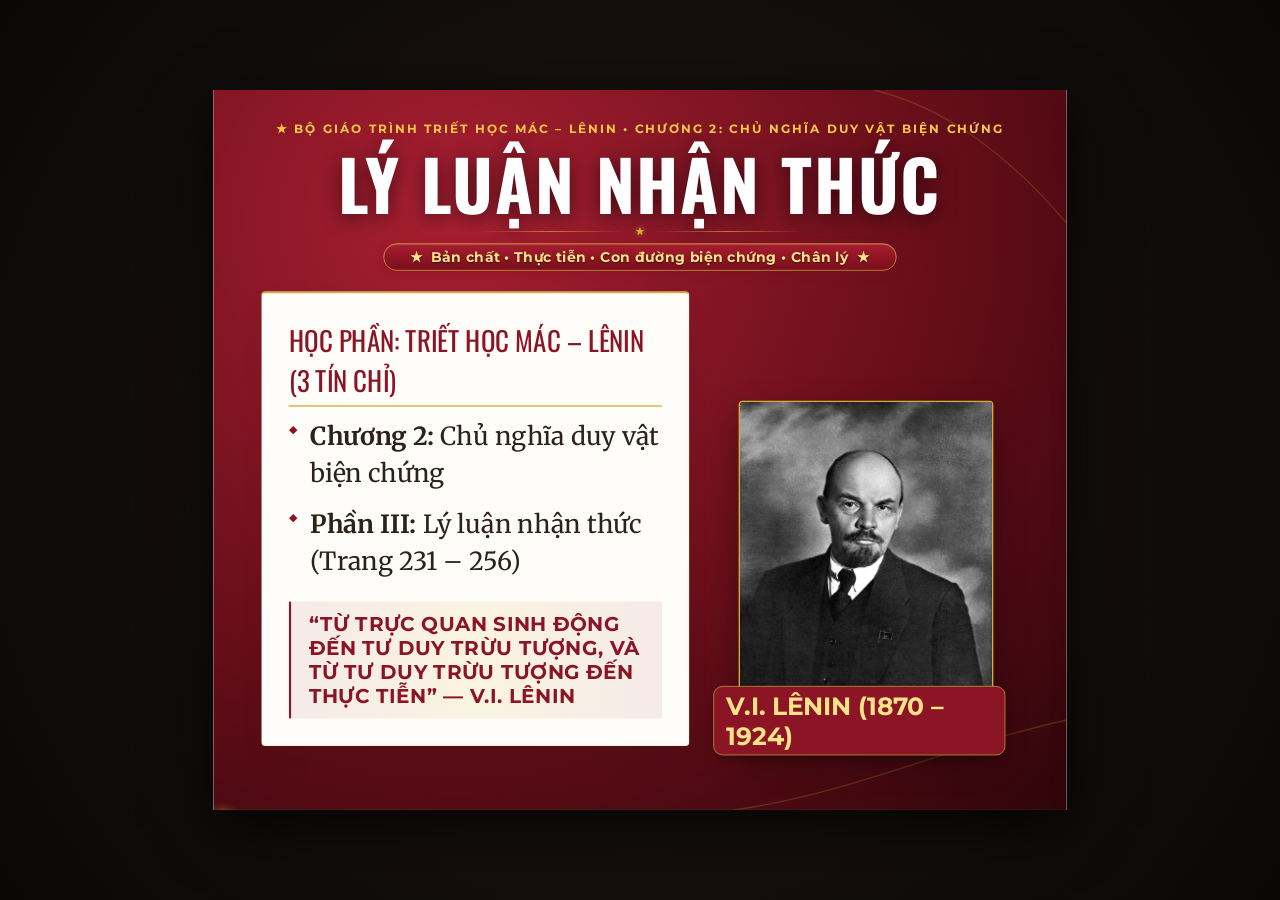
<file: index.html>
<!DOCTYPE html>
<html lang="vi">
<head>
  <meta charset="UTF-8">
  <meta name="viewport" content="width=device-width, initial-scale=1.0">
  <title>Lý luận nhận thức - Triết học Mác – Lênin</title>
  <!-- Google Fonts for Vietnamese Academic Presentation -->
  <link rel="stylesheet" href="assets/css/fonts.css"> <!-- font tự lưu: chạy được khi không có mạng -->
  <link rel="stylesheet" href="assets/css/style.css">
  <link rel="stylesheet" href="assets/css/design-v3.css">
</head>
<body>

<svg style="display: none;">
  <defs>
    <!-- Soviet Star Gold -->
    <g id="icon-gold-star">
      <polygon points="12,2 15,9 22,9 16.5,13.5 18.5,20.5 12,16 5.5,20.5 7.5,13.5 2,9 9,9" fill="#D4AF37" stroke="#FFE28A" stroke-width="0.8"/>
    </g>
    <!-- Red Ribbon Corner Swash -->
    <g id="swash-topright">
      <path d="M0,0 C120,20 220,90 320,220 L320,0 Z" fill="url(#grad-red-swash)"/>
      <path d="M30,0 C140,25 240,105 320,200" stroke="#D4AF37" stroke-width="2" fill="none" opacity="0.8"/>
    </g>
    <!-- Wave Bottom Ribbon -->
    <g id="swash-bottomright">
      <path d="M0,200 C180,180 320,110 520,70 L520,200 Z" fill="url(#grad-red-wave)"/>
      <path d="M20,200 C200,175 340,105 520,65" stroke="#D4AF37" stroke-width="2" fill="none" opacity="0.85"/>
    </g>
    <!-- Gradients -->
    <linearGradient id="grad-red-swash" x1="0%" y1="0%" x2="100%" y2="100%">
      <stop offset="0%" stop-color="#9E1B2D" stop-opacity="0.95"/>
      <stop offset="100%" stop-color="#680E1A" stop-opacity="0.98"/>
    </linearGradient>
    <linearGradient id="grad-red-wave" x1="0%" y1="0%" x2="100%" y2="100%">
      <stop offset="0%" stop-color="#B5202B" stop-opacity="0.9"/>
      <stop offset="100%" stop-color="#7A0F1D" stop-opacity="0.98"/>
    </linearGradient>
  </defs>
</svg>

<div id="viewport">
  <div id="presentation-container">

    <!-- SLIDE 1: BÌA TRANG TRỌNG -->
    <div class="slide active bg-ivory" id="slide-1"
         data-notes-time="1 phút 30 giây"
         data-notes-explain="Kính chào Thầy Cô và các bạn sinh viên. Hôm nay chúng ta cùng bước vào nghiên cứu Phần III, Chương 2 của Bộ Giáo trình Triết học Mác – Lênin: Lý luận nhận thức (Gnoseology/Epistemology). Đây là một trong những nội dung rực rỡ nhất của chủ nghĩa duy vật biện chứng, giải mã nguồn gốc, bản chất và con đường loài người chinh phục chân lý."
         data-notes-example="Từ việc người nguyên thủy tìm ra lửa qua lao động thực tiễn cho đến các nhà khoa học đương đại vận hành kính viễn vọng không gian James Webb hay phát triển Trí tuệ Nhân tạo - đó đều là hành trình biện chứng của nhận thức."
         data-notes-keypoint="Nhận thức không phải là sự phản ánh thụ động như tấm gương soi, mà là một quá trình phản ánh tích cực, chủ động, sáng tạo thế giới khách quan vào bộ óc người trên cơ sở thực tiễn."
         data-notes-transition="Trước khi đi vào chi tiết, chúng ta cùng điểm qua cấu trúc tổng thể của bài thuyết trình hôm nay.">
      
      <svg class="ribbon-swash-topright" viewBox="0 0 320 220"><use href="#swash-topright"/></svg>
      <svg class="ribbon-swash-bottomright" viewBox="0 0 520 200"><use href="#swash-bottomright"/></svg>

      <div class="header-section-badge" style="justify-content: center;">
        <span>★</span> BỘ GIÁO TRÌNH TRIẾT HỌC MÁC – LÊNIN • CHƯƠNG 2: CHỦ NGHĨA DUY VẬT BIỆN CHỨNG
      </div>
      <h1 class="slide-main-title" style="font-size: 52px; margin-top: 10px; letter-spacing: 3px;">LÝ LUẬN NHẬN THỨC</h1>
      <div class="title-star-motif"><span class="star-icon">★</span></div>
      <div class="slide-subtitle-pill" style="margin-bottom: 28px;">
        <span class="pill-star">★</span>
        <span>Bản chất • Thực tiễn • Con đường biện chứng • Chân lý</span>
        <span class="pill-star">★</span>
      </div>

      <div class="slide-body" style="align-items: center; justify-content: space-between;">
        <!-- Left: Card thông tin bài giảng -->
        <div class="ivory-card" style="flex: 1.1; max-width: 950px; padding: 40px;">
          <div style="font-family: var(--font-title); font-size: 26px; color: var(--color-crimson); margin-bottom: 16px; border-bottom: 2px solid var(--color-gold); padding-bottom: 8px;">
            HỌC PHẦN: TRIẾT HỌC MÁC – LÊNIN (3 TÍN CHỈ)
          </div>
          <ul class="bullet-list" style="font-size: 20px;">
            <li class="bullet-item"><strong>Chương 2:</strong> Chủ nghĩa duy vật biện chứng</li>
            <li class="bullet-item"><strong>Phần III:</strong> Lý luận nhận thức (Trang 231 – 256)</li>
          </ul>
          <div class="takeaway-banner" style="margin-top: 32px;">
            “TỪ TRỰC QUAN SINH ĐỘNG ĐẾN TƯ DUY TRỪU TƯỢNG, VÀ TỪ TƯ DUY TRỪU TƯỢNG ĐẾN THỰC TIỄN” — V.I. LÊNIN
          </div>
        </div>

        <!-- Right: Tranh cắt tư liệu Lenin trên lễ đài -->
        <div style="flex: 0.9; display: flex; justify-content: center; align-items: flex-end; height: 100%; position: relative;">
          <img src="assets/images/web/vladimir_lenin.jpg" alt="V.I. Lenin tại lễ đài" 
               style="max-height: 520px; border-radius: 16px; box-shadow: var(--shadow-deep); border: 2px solid var(--color-gold); object-fit: cover;">
          <div style="position: absolute; bottom: -12px; right: 20px; background: var(--color-crimson); color: var(--color-gold-light); font-family: var(--font-sans); font-size: 14px; font-weight: 700; padding: 6px 18px; border-radius: 14px; border: 1.5px solid var(--color-gold); box-shadow: 0 4px 10px rgba(0,0,0,0.3);">
            V.I. LÊNIN (1870 – 1924)
          </div>
        </div>
      </div>
    </div>
        

    <!-- SLIDE 2: MỤC LỤC BÀI HỌC -->
    <div class="slide bg-crimson-rich" id="slide-2"
         data-notes-time="1 phút 15 giây"
         data-notes-explain="Bài thuyết trình gồm 5 trụ cột nội dung chính và 2 hoạt động tương tác xen kẽ. Cấu trúc được thiết kế tuần tự theo đúng tiến trình biện chứng của nhận thức luận Mác – Lênin."
         data-notes-example="Ta sẽ đi từ lịch sử các quan điểm triết học, bản chất nhận thức, sang vai trò của thực tiễn, phân tích 2 giai đoạn cảm tính và lý tính, định nghĩa chân lý và kết thúc bằng việc liên hệ chính hành trình học tập, nghiên cứu của sinh viên trong kỷ nguyên số."
         data-notes-keypoint="Điểm nhấn là 2 trò chơi tương tác: Trò chơi 1 giữa giờ giúp phân biệt Thực tiễn vs Lý thuyết; Trò chơi 2 cuối giờ giúp giải mã các tình huống nhận thức biện chứng."
         data-notes-transition="Bây giờ, xin mời các bạn cùng theo dõi chuẩn đầu ra và mục tiêu cốt lõi mà bài giảng hướng tới.">

      <div class="header-section-badge" style="justify-content: center;">
        <span>★</span> LỘ TRÌNH BÀI GIẢNG 45-50 PHÚT
      </div>
      <h1 class="slide-main-title">NỘI DUNG CHƯƠNG TRÌNH</h1>
      <div class="title-star-motif"><span class="star-icon">★</span></div>
      <div class="slide-subtitle-pill">
        <span class="pill-star">★</span>
        <span>5 Trụ cột tri thức & 2 Hoạt động tương tác</span>
        <span class="pill-star">★</span>
      </div>

      <div class="slide-body" style="flex-direction: column; justify-content: center; gap: 16px;">
        <div style="display: grid; grid-template-columns: repeat(3, 1fr); gap: 20px;">
          <!-- Mục 1 -->
          <div class="dark-card" style="border-top: 4px solid var(--color-gold);">
            <div style="font-family: var(--font-title); font-size: 28px; color: var(--color-gold-bright); margin-bottom: 6px;">PHẦN 01</div>
            <div style="font-family: var(--font-subtitle); font-size: 20px; font-weight: 700; color: #FFFFFF; margin-bottom: 8px;">Bản chất của nhận thức</div>
            <p style="font-size: 15px; color: var(--color-text-light-muted); line-height: 1.5;">Khái niệm, các quan điểm trong lịch sử triết học và 3 nguyên tắc duy vật biện chứng của V.I. Lênin.</p>
          </div>

          <!-- Mục 2 -->
          <div class="dark-card" style="border-top: 4px solid var(--color-gold);">
            <div style="font-family: var(--font-title); font-size: 28px; color: var(--color-gold-bright); margin-bottom: 6px;">PHẦN 02</div>
            <div style="font-family: var(--font-subtitle); font-size: 20px; font-weight: 700; color: #FFFFFF; margin-bottom: 8px;">Thực tiễn & Vai trò thực tiễn</div>
            <p style="font-size: 15px; color: var(--color-text-light-muted); line-height: 1.5;">Phạm trù Practica, 3 đặc trưng, 3 hình thức cơ bản và 4 vai trò quyết định đối với nhận thức.</p>
          </div>

          <!-- Mini Game 1 -->
          <div class="dark-card" style="border-top: 4px solid #E53935; background: rgba(139, 21, 36, 0.45);">
            <div style="font-family: var(--font-title); font-size: 28px; color: #FFCDD2; margin-bottom: 6px;">GIỮA GIỜ</div>
            <div style="font-family: var(--font-subtitle); font-size: 20px; font-weight: 700; color: #FFFFFF; margin-bottom: 8px;">Trò chơi 1: Thực tiễn hay Lý thuyết?</div>
            <p style="font-size: 15px; color: #FFE28A; line-height: 1.5;">Thử thách 5 tình huống phân biệt hoạt động thực tiễn với tư duy trừu tượng thuần túy.</p>
          </div>
        </div>

        <div style="display: grid; grid-template-columns: repeat(3, 1fr); gap: 20px;">
          <!-- Mục 3 -->
          <div class="dark-card" style="border-top: 4px solid var(--color-gold);">
            <div style="font-family: var(--font-title); font-size: 28px; color: var(--color-gold-bright); margin-bottom: 6px;">PHẦN 03</div>
            <div style="font-family: var(--font-subtitle); font-size: 20px; font-weight: 700; color: #FFFFFF; margin-bottom: 8px;">Các giai đoạn nhận thức</div>
            <p style="font-size: 15px; color: var(--color-text-light-muted); line-height: 1.5;">Con đường biện chứng: Nhận thức cảm tính ⇄ Nhận thức lý tính ⇄ Thực tiễn.</p>
          </div>

          <!-- Mục 4 -->
          <div class="dark-card" style="border-top: 4px solid var(--color-gold);">
            <div style="font-family: var(--font-title); font-size: 28px; color: var(--color-gold-bright); margin-bottom: 6px;">PHẦN 04 & 05</div>
            <div style="font-family: var(--font-subtitle); font-size: 20px; font-weight: 700; color: #FFFFFF; margin-bottom: 8px;">Chân lý & Kỷ nguyên AI</div>
            <p style="font-size: 15px; color: var(--color-text-light-muted); line-height: 1.5;">Tính khách quan, tương đối, tuyệt đối, cụ thể và vận dụng vào kỷ nguyên Trí tuệ nhân tạo.</p>
          </div>

          <!-- Mini Game 2 & Tổng kết -->
          <div class="dark-card" style="border-top: 4px solid #F59E0B; background: rgba(90, 60, 20, 0.45);">
            <div style="font-family: var(--font-title); font-size: 28px; color: var(--color-gold-bright); margin-bottom: 6px;">CUỐI GIỜ</div>
            <div style="font-family: var(--font-subtitle); font-size: 20px; font-weight: 700; color: #FFFFFF; margin-bottom: 8px;">Trò chơi 2 & Tổng kết sơ đồ</div>
            <p style="font-size: 15px; color: #FFE28A; line-height: 1.5;">Giải mã hành trình nhận thức và tổng kết Mindmap toàn diện.</p>
          </div>
        </div>
      </div>
    </div>
        

    <!-- SLIDE 3: MỤC TIÊU VÀ CHUẨN ĐẦU RA -->
    <div class="slide bg-ivory" id="slide-3"
         data-notes-time="1 phút"
         data-notes-explain="Một bài thuyết trình học thuật đại học cần nêu rõ mục tiêu đào tạo. Người học cần nắm chắc 3 khối: Tri thức khoa học, Phương pháp luận tư duy và Thái độ vận dụng thực tiễn."
         data-notes-example="Không chỉ học vẹt định nghĩa, sinh viên phải biết áp dụng vào các đồ án lập trình, thí nghiệm khoa học và làm việc thực tế sau khi ra trường."
         data-notes-keypoint="Khắc phục triệt để bệnh giáo điều (chỉ nói lý thuyết suông) và bệnh kinh nghiệm chủ nghĩa (chỉ làm mò mẫm thiếu lý luận soi đường)."
         data-notes-transition="Để kích hoạt tư duy, chúng ta hãy cùng đặt ra câu hỏi triết học cơ bản nhất đã thách thức nhân loại hàng nghìn năm qua.">

      <svg class="ribbon-swash-topright" viewBox="0 0 320 220"><use href="#swash-topright"/></svg>
      <div class="header-section-badge"><span>★</span> MỤC TIÊU VÀ ĐỊNH HƯỚNG PHÁT TRIỂN NĂNG LỰC</div>
      <h1 class="slide-main-title">CHUẨN ĐẦU RA BÀI HỌC</h1>
      <div class="title-star-motif"><span class="star-icon">★</span></div>
      <div class="slide-subtitle-pill">
        <span class="pill-star">★</span>
        <span>Tri thức cốt lõi • Kỹ năng tư duy • Vận dụng thực tế</span>
        <span class="pill-star">★</span>
      </div>

      <div class="slide-body" style="display: grid; grid-template-columns: 1fr 1fr 1fr; gap: 28px;">
        <!-- Card 1 -->
        <div class="ivory-card" style="border-top: 5px solid var(--color-crimson);">
          <div style="display: flex; align-items: center; gap: 12px; margin-bottom: 16px;">
            <div style="font-size: 32px; color: var(--color-crimson);">✦</div>
            <h3 style="font-family: var(--font-subtitle); font-size: 22px; color: var(--color-crimson);">TRI THỨC CỐT LÕI</h3>
          </div>
          <ul class="bullet-list" style="font-size: 17px;">
            <li class="bullet-item">Hiểu sâu sắc bản chất nhận thức là sự phản ánh tích cực, chủ động, sáng tạo.</li>
            <li class="bullet-item">Nắm vững 3 đặc trưng, 3 hình thức và 4 vai trò của thực tiễn.</li>
            <li class="bullet-item">Nắm trọn vẹn quy luật vận động từ nhận thức cảm tính đến lý tính và quay về thực tiễn.</li>
            <li class="bullet-item">Nắm rõ 3 tính chất của chân lý: khách quan, tương đối & tuyệt đối, cụ thể.</li>
          </ul>
        </div>

        <!-- Card 2 -->
        <div class="ivory-card" style="border-top: 5px solid var(--color-gold);">
          <div style="display: flex; align-items: center; gap: 12px; margin-bottom: 16px;">
            <div style="font-size: 32px; color: var(--color-gold-dark);">★</div>
            <h3 style="font-family: var(--font-subtitle); font-size: 22px; color: var(--color-gold-dark);">KỸ NĂNG TƯ DUY</h3>
          </div>
          <ul class="bullet-list" style="font-size: 17px;">
            <li class="bullet-item">Xây dựng tư duy biện chứng: nhìn sự vật trong sự vận động, không phiến diện, máy móc.</li>
            <li class="bullet-item">Kết hợp nhuần nhuyễn phương pháp suy lý: Quy nạp và Diễn dịch trong học tập.</li>
            <li class="bullet-item">Phát triển năng lực tư duy phản biện (Critical Thinking) trước luồng thông tin đa chiều.</li>
          </ul>
        </div>

        <!-- Card 3 -->
        <div class="ivory-card" style="border-top: 5px solid #2E7D32;">
          <div style="display: flex; align-items: center; gap: 12px; margin-bottom: 16px;">
            <div style="font-size: 32px; color: #2E7D32;">✔</div>
            <h3 style="font-family: var(--font-subtitle); font-size: 22px; color: #2E7D32);">NĂNG LỰC VẬN DỤNG</h3>
          </div>
          <ul class="bullet-list" style="font-size: 17px;">
            <li class="bullet-item">Quán triệt nguyên tắc thực tiễn: lấy hành động, thí nghiệm, thực hành làm thước đo.</li>
            <li class="bullet-item">Sử dụng công nghệ và Trí tuệ nhân tạo (AI) có trách nhiệm, luôn kiểm chứng thực tế.</li>
            <li class="bullet-item">Chống hai khuynh hướng sai lầm: Bệnh giáo điều và Bệnh kinh nghiệm chủ nghĩa.</li>
          </ul>
        </div>
      </div>
    </div>
        

    <!-- SLIDE 4: KHỞI ĐỘNG VÀ ĐẶT VẤN ĐỀ -->
    <div class="slide bg-ivory" id="slide-4"
         data-notes-time="1 phút 15 giây"
         data-notes-explain="Chúng ta khởi động bằng câu hỏi lớn của triết học: 'Con người có thể nhận thức được thế giới hay không?'. Trong bức họa nổi tiếng 'Trường Athena' của Raphael, Plato chỉ tay lên trời (ý niệm khách quan), còn Aristotle hướng lòng bàn tay xuống đất (hiện thực tự nhiên)."
         data-notes-example="Mắt ta thấy Mặt Trời mọc đằng Đông lặn đằng Tây, cảm giác cho rằng Trái Đất đứng yên. Nhưng khoa học chứng minh Trái Đất quay quanh Mặt Trời. Như vậy cảm giác bề ngoài chưa phải là bản chất!"
         data-notes-keypoint="Sự thật khách quan đòi hỏi con người phải vượt qua cảm giác trực quan đơn thuần để đi sâu vào tư duy lý tính và kiểm nghiệm qua thực tiễn."
         data-notes-transition="Vậy lý luận nhận thức nằm ở vị trí nào trong toàn bộ tòa lâu đài triết học Mác – Lênin? Chúng ta cùng sang slide tiếp theo.">

      <svg class="ribbon-swash-topright" viewBox="0 0 320 220"><use href="#swash-topright"/></svg>
      <div class="header-section-badge"><span>★</span> KHỞI ĐỘNG TƯ DUY KHOA HỌC</div>
      <h1 class="slide-main-title">CÂU HỎI LỚN CỦA NHẬN THỨC LUẬN</h1>
      <div class="title-star-motif"><span class="star-icon">★</span></div>
      <div class="slide-subtitle-pill">
        <span class="pill-star">★</span>
        <span>Con người có thể nhận thức được bản chất thế giới không?</span>
        <span class="pill-star">★</span>
      </div>

      <div class="slide-body">
        <div class="ivory-card" style="flex: 1.2; display: flex; flex-direction: column; justify-content: space-between;">
          <div>
            <h3 style="font-family: var(--font-subtitle); font-size: 24px; color: var(--color-crimson); margin-bottom: 16px;">
              NGHỊCH LÝ GIỮA “HIỆN TƯỢNG BỀ NGOÀI” VÀ “BẢN CHẤT BÊN TRONG”
            </h3>
            <ul class="bullet-list" style="font-size: 19px;">
              <li class="bullet-item"><strong>Ảo ảnh của trực quan:</strong> Mắt thường thấy Mặt Trời chuyển động quanh Trái Đất, cái que cắm vào nước trông như bị gãy. Cảm giác có phản ánh hoàn toàn đúng sự thật?</li>
              <li class="bullet-item"><strong>Sự bất đồng nhận thức:</strong> Vì sao cùng chứng kiến một biến cố lịch sử hay hiện tượng xã hội, mỗi học phái, giai cấp lại có quan điểm và kết luận trái ngược nhau?</li>
              <li class="bullet-item"><strong>Tiêu chuẩn phân xử:</strong> Khi các lập luận lý thuyết đều tỏ ra chặt chẽ, cái gì là thước đo tối cao để phân định đúng - sai, chân lý hay ngụy biện?</li>
            </ul>
          </div>
          <div class="takeaway-banner">
            “NẾU HÌNH THỨC BIỂU HIỆN VÀ BẢN CHẤT CỦA SỰ VẬT LÀ HOÀN TOÀN NHẤT TRÍ VỚI NHAU, THÌ MỌI KHOA HỌC SẼ TRỞ NÊN THỪA.” — C. MÁC
          </div>
        </div>

        <div style="flex: 0.8; display: flex; flex-direction: column; align-items: center; justify-content: center;">
          <div class="polaroid-frame" style="transform: rotate(2deg); width: 92%;">
            <img src="assets/images/web/school_of_athens.jpg" class="polaroid-img" style="height: 380px;" alt="Trường Athena của Raphael">
            <div class="polaroid-caption">Bức họa “Trường Athena” (Raphael) — Cuộc tranh luận ngàn năm về nguồn gốc nhận thức</div>
          </div>
        </div>
      </div>
    </div>
        

    <!-- SLIDE 5: VỊ TRÍ TRONG HỆ THỐNG TRIẾT HỌC -->
    <div class="slide bg-ivory" id="slide-5"
         data-notes-time="1 phút 15 giây"
         data-notes-explain="Chúng ta xác định tọa độ của Phần III trong toàn bộ môn học. Vấn đề cơ bản của triết học có 2 mặt: Mặt thứ nhất trả lời vật chất hay ý thức có trước; Mặt thứ hai trả lời con người có nhận thức được thế giới hay không. Lý luận nhận thức chính là lời giải quyết triệt để cho mặt thứ hai."
         data-notes-example="Ở phần trước, ta đã học 2 nguyên lý, 3 quy luật (Lượng - Chất, Mâu thuẫn, Phủ định của phủ định), 6 cặp phạm trù. Những quy luật đó không chỉ tồn tại ngoài tự nhiên mà chính là quy luật vận động của tư duy nhận thức."
         data-notes-keypoint="Phép biện chứng duy vật và Lý luận nhận thức duy vật biện chứng thống nhất hữu cơ với nhau."
         data-notes-transition="Bây giờ, chúng ta chính thức bước vào Phần I: Lịch sử nhận thức luận và Quan điểm duy vật biện chứng.">

      <svg class="ribbon-swash-topright" viewBox="0 0 320 220"><use href="#swash-topright"/></svg>
      <div class="header-section-badge"><span>★</span> MỐI LIÊN HỆ TRONG HỆ THỐNG TRIẾT HỌC</div>
      <h1 class="slide-main-title">VỊ TRÍ CỦA LÝ LUẬN NHẬN THỨC</h1>
      <div class="title-star-motif"><span class="star-icon">★</span></div>
      <div class="slide-subtitle-pill">
        <span class="pill-star">★</span>
        <span>Giải quyết mặt thứ hai của vấn đề cơ bản của triết học</span>
        <span class="pill-star">★</span>
      </div>

      <div class="slide-body" style="display: flex; gap: 32px;">
        <div class="ivory-card" style="flex: 1; display: flex; flex-direction: column; justify-content: center; gap: 20px;">
          <h3 style="font-family: var(--font-subtitle); font-size: 22px; color: var(--color-crimson);">
            TÒA LÂU ĐÀI CHỦ NGHĨA DUY VẬT BIỆN CHỨNG
          </h3>
          <div style="display: flex; flex-direction: column; gap: 12px; font-size: 18px;">
            <div style="padding: 12px 18px; background: rgba(139, 21, 36, 0.06); border-left: 4px solid var(--color-crimson); border-radius: 6px;">
              <strong>1. Vật chất và Ý thức:</strong> Khẳng định thế giới vật chất tồn tại khách quan, ý thức là sự phản ánh sáng tạo thế giới vật chất.
            </div>
            <div style="padding: 12px 18px; background: rgba(212, 175, 55, 0.1); border-left: 4px solid var(--color-gold); border-radius: 6px;">
              <strong>2. Phép biện chứng duy vật:</strong> 2 nguyên lý (Mối liên hệ phổ biến, Sự phát triển), 3 quy luật cơ bản, 6 cặp phạm trù.
            </div>
            <div style="padding: 12px 18px; background: rgba(139, 21, 36, 0.12); border-left: 4px solid var(--color-red-vibrant); border-radius: 6px; box-shadow: 0 4px 12px rgba(139,21,36,0.15);">
              <strong>3. Lý luận nhận thức duy vật biện chứng (Trọng tâm):</strong> Vận dụng toàn bộ phép biện chứng vào quá trình nhận thức chân lý của con người.
            </div>
          </div>
        </div>

        <div class="curled-note" style="flex: 1; display: flex; flex-direction: column; justify-content: space-between;">
          <div>
            <h3 style="font-family: var(--font-subtitle); font-size: 22px; color: var(--color-gold-dark); margin-bottom: 14px;">
              Ý NGHĨA BẢN LỀ CỦA PHẦN III
            </h3>
            <p style="font-size: 18px; line-height: 1.6; color: var(--color-text-main); margin-bottom: 16px;">
              Lý luận nhận thức không đứng tách rời, mà là <strong>sự thống nhất giữa thế giới quan duy vật và phương pháp luận biện chứng</strong>.
            </p>
            <p style="font-size: 18px; line-height: 1.6; color: var(--color-text-main);">
              Nó là cầu nối trực tiếp để chuẩn bị nghiên cứu sang <strong>Chương 3: Chủ nghĩa duy vật lịch sử</strong> (hình thái kinh tế - xã hội, giai cấp, nhà nước, tồn tại xã hội và ý thức xã hội).
            </p>
          </div>
          <div class="takeaway-banner" style="background: rgba(212, 175, 55, 0.15); border-left-color: var(--color-gold);">
            THỐNG NHẤT HỮU CƠ: PHÉP BIỆN CHỨNG = LÝ LUẬN NHẬN THỨC = LOGIC HỌC
          </div>
        </div>
      </div>
    </div>
        

    <!-- SLIDE 6: KHÁI NIỆM LÝ LUẬN NHẬN THỨC -->
    <div class="slide bg-ivory" id="slide-6"
         data-notes-time="1 phút 15 giây"
         data-notes-explain="Chúng ta tìm hiểu nguồn gốc từ nguyên: Trong tiếng Hy Lạp cổ, 'Gnosis' có nghĩa là tri thức, 'Logos' có nghĩa là học thuyết, lời bàn giải. Ghép lại thành Gnoseology (Lý luận nhận thức) hay Epistemology."
         data-notes-example="Đây là nhánh triết học nghiên cứu bản chất của nhận thức, con người nhận thức bằng cách nào, nhận thức có giới hạn không, và tiêu chuẩn nào phân định đúng sai."
         data-notes-keypoint="Giáo trình trang 231 định nghĩa: Lý luận nhận thức là một bộ phận của triết học, nghiên cứu bản chất, con đường, quy luật của quá trình nhận thức hiện thực khách quan của con người."
         data-notes-transition="Trước khi Mác và Ăngghen ra đời, các trào lưu triết học cổ đại và cận đại đã nhìn nhận vấn đề này như thế nào?">

      <svg class="ribbon-swash-topright" viewBox="0 0 320 220"><use href="#swash-topright"/></svg>
      <div class="header-section-badge"><span>★</span> PHẦN I: BẢN CHẤT CỦA NHẬN THỨC</div>
      <h1 class="slide-main-title">KHÁI NIỆM LÝ LUẬN NHẬN THỨC</h1>
      <div class="title-star-motif"><span class="star-icon">★</span></div>
      <div class="slide-subtitle-pill">
        <span class="pill-star">★</span>
        <span>Từ nguyên Hy Lạp: “Gnosis” (Tri thức) + “Logos” (Học thuyết)</span>
        <span class="pill-star">★</span>
      </div>

      <div class="slide-body">
        <div class="ivory-card" style="flex: 1.2; display: flex; flex-direction: column; justify-content: space-between;">
          <div>
            <h3 style="font-family: var(--font-subtitle); font-size: 24px; color: var(--color-crimson); margin-bottom: 16px;">
              ĐỊNH NGHĨA KHOA HỌC TRONG GIÁO TRÌNH (TRANG 231)
            </h3>
            <ul class="bullet-list" style="font-size: 19px;">
              <li class="bullet-item"><strong>Lý luận nhận thức (Gnoseology / Epistemology):</strong> Là học thuyết triết học nghiên cứu về bản chất của nhận thức, các hình thức, giai đoạn và quy luật vận động của quá trình con người phản ánh hiện thực khách quan.</li>
              <li class="bullet-item"><strong>Đối tượng nghiên cứu:</strong> Khả năng nhận thức của con người; mối quan hệ giữa tri thức với hiện thực khách quan; con đường đạt tới chân lý và tiêu chuẩn kiểm tra chân lý.</li>
              <li class="bullet-item"><strong>Khía cạnh bản thể luận & nhận thức luận:</strong> Khi triết học ra đời với tư cách là hệ thống tri thức lý luận, vấn đề nhận thức luận luôn là tâm điểm tranh luận giữa các trường phái.</li>
            </ul>
          </div>
          <div class="takeaway-banner">
            LÝ LUẬN NHẬN THỨC GIẢI QUYẾT TRIỆT ĐỂ MẶT THỨ HAI CỦA VẤN ĐỀ CƠ BẢN CỦA TRIẾT HỌC
          </div>
        </div>

        <div style="flex: 0.8; display: flex; flex-direction: column; align-items: center; justify-content: center;">
          <div class="polaroid-frame" style="transform: rotate(-3deg); width: 88%;">
            <img src="assets/images/web/aristotle.jpg" class="polaroid-img" style="height: 380px;" alt="Aristotle">
            <div class="polaroid-caption">Tượng bán thân Aristotle (384 – 322 TCN) — Cội nguồn logic học và nhận thức luận cổ đại</div>
          </div>
        </div>
      </div>
    </div>
        

    <!-- SLIDE 7: CHỦ NGHĨA DUY TÂM VỀ NHẬN THỨC -->
    <div class="slide bg-ivory" id="slide-7"
         data-notes-time="1 phút 20 giây"
         data-notes-explain="Chúng ta khảo sát quan điểm của chủ nghĩa duy tâm. Chủ nghĩa duy tâm chia thành 2 nhánh: Duy tâm chủ quan (Berkeley, Hume) và Duy tâm khách quan (Plato, Hegel)."
         data-notes-example="George Berkeley cho rằng: 'Sự vật là phức hợp của các cảm giác', 'Tồn tại tức là được tri giác' (Esse est percipi). Nếu không ai nhìn thấy quả táo thì quả táo không tồn tại! Điều này hoàn toàn phản khoa học. Trong khi đó, Plato xem nhận thức chỉ là linh hồn nhớ lại (hồi tưởng) thế giới ý niệm kiếp trước."
         data-notes-keypoint="Điểm chung của chủ nghĩa duy tâm: Phủ nhận nguồn gốc vật chất khách quan của nhận thức, coi nhận thức bắt nguồn từ ý thức, tinh thần thuần túy."
         data-notes-transition="Bên cạnh chủ nghĩa duy tâm, còn có những triết gia hoài nghi tuyệt đối về khả năng hiểu biết của con người. Đó là ai?">

      <svg class="ribbon-swash-topright" viewBox="0 0 320 220"><use href="#swash-topright"/></svg>
      <div class="header-section-badge"><span>★</span> LỊCH SỬ NHẬN THỨC LUẬN (TRANG 232 – 233)</div>
      <h1 class="slide-main-title">QUAN ĐIỂM CỦA CHỦ NGHĨA DUY TÂM</h1>
      <div class="title-star-motif"><span class="star-icon">★</span></div>
      <div class="slide-subtitle-pill">
        <span class="pill-star">★</span>
        <span>Phủ nhận nguồn gốc hiện thực khách quan của nhận thức</span>
        <span class="pill-star">★</span>
      </div>

      <div class="slide-body" style="display: grid; grid-template-columns: 1fr 1fr; gap: 32px;">
        <!-- Cột 1: Duy tâm chủ quan -->
        <div class="ivory-card" style="border-top: 5px solid var(--color-crimson);">
          <div style="display: flex; align-items: center; gap: 16px; margin-bottom: 16px;">
            <div class="wax-seal" style="width: 80px; height: 80px;">
              <img src="assets/images/web/george_berkeley.jpg" class="wax-seal-inner-img" style="width: 62px; height: 62px;" alt="Berkeley">
            </div>
            <div>
              <h3 style="font-family: var(--font-subtitle); font-size: 22px; color: var(--color-crimson);">DUY TÂM CHỦ QUAN</h3>
              <div style="font-size: 14px; color: var(--color-text-muted);">Đại biểu: George Berkeley (1685 – 1753)</div>
            </div>
          </div>
          <ul class="bullet-list" style="font-size: 17px;">
            <li class="bullet-item">Khẳng định: Mọi sự vật hiện tượng chỉ là <strong>“phức hợp của những cảm giác”</strong> chủ quan của con người.</li>
            <li class="bullet-item">Luận điểm nổi tiếng: <em>“Tồn tại tức là được tri giác”</em> (Esse est percipi).</li>
            <li class="bullet-item">Hậu quả: Rơi vào thuyết duy ngã (Solipsism) — chỉ có bản thân cái ‘tôi’ và cảm giác của ‘tôi’ là tồn tại thực sự.</li>
          </ul>
        </div>

        <!-- Cột 2: Duy tâm khách quan -->
        <div class="ivory-card" style="border-top: 5px solid var(--color-gold);">
          <div style="display: flex; align-items: center; gap: 16px; margin-bottom: 16px;">
            <div class="wax-seal" style="width: 80px; height: 80px;">
              <img src="assets/images/hegel.jpg" class="wax-seal-inner-img" style="width: 62px; height: 62px;" alt="Hegel">
            </div>
            <div>
              <h3 style="font-family: var(--font-subtitle); font-size: 22px; color: var(--color-gold-dark);">DUY TÂM KHÁCH QUAN</h3>
              <div style="font-size: 14px; color: var(--color-text-muted);">Đại biểu: Platon (427 – 347 TCN), G.W.F. Hegel</div>
            </div>
          </div>
          <ul class="bullet-list" style="font-size: 17px;">
            <li class="bullet-item"><strong>Platon:</strong> Nhận thức thực chất chỉ là quá trình <em>“hồi tưởng lại”</em> (anamnesis) của linh hồn bất tử về thế giới ý niệm kiếp trước.</li>
            <li class="bullet-item"><strong>Hegel:</strong> Nhận thức là quá trình <em>“Ý niệm tuyệt đối”</em> tự vận động, tự tha hóa vào giới tự nhiên rồi tự nhận thức lại chính bản thân mình.</li>
            <li class="bullet-item">Hạn chế: Thần bí hóa quá trình nhận thức của con người xã hội.</li>
          </ul>
        </div>
      </div>
    </div>
        

    <!-- SLIDE 8: HOÀI NGHI LUẬN VÀ BẤT KHẢ TRI LUẬN -->
    <div class="slide bg-ivory" id="slide-8"
         data-notes-time="1 phút 20 giây"
         data-notes-explain="Chúng ta phân tích hai trào lưu: Thuyết hoài nghi (Skepticism) và Thuyết không thể biết (Bất khả tri luận - Agnosticism). Tiêu biểu nhất cho Bất khả tri luận cận đại là đại triết gia người Đức Immanuel Kant."
         data-notes-example="Kant chia thế giới thành 2 nửa: Một bên là 'Hiện tượng' (Phenomena) mà giác quan ta cảm nhận được, một bên là 'Vật tự nó' (Ding an sich) nằm kín đáo bên trong mà con người không bao giờ chạm tới được."
         data-notes-keypoint="Ph. Ăngghen đã bác bỏ Kant một cách đanh thép: Sự bác bỏ sâu sắc nhất đối với những sự lập dị triết học này chính là THỰC TIỄN, thực nghiệm và công nghiệp."
         data-notes-transition="Vậy các nhà duy vật trước Mác đã giải quyết vấn đề nhận thức như thế nào?">

      <svg class="ribbon-swash-topright" viewBox="0 0 320 220"><use href="#swash-topright"/></svg>
      <div class="header-section-badge"><span>★</span> LỊCH SỬ NHẬN THỨC LUẬN (TRANG 233 – 234)</div>
      <h1 class="slide-main-title">HOÀI NGHI LUẬN VÀ BẤT KHẢ TRI LUẬN</h1>
      <div class="title-star-motif"><span class="star-icon">★</span></div>
      <div class="slide-subtitle-pill">
        <span class="pill-star">★</span>
        <span>Nghi ngờ khả năng nhận thức & Luận điểm “Vật tự nó” của I. Kant</span>
        <span class="pill-star">★</span>
      </div>

      <div class="slide-body">
        <div class="ivory-card" style="flex: 1.2; display: flex; flex-direction: column; justify-content: space-between;">
          <div>
            <h3 style="font-family: var(--font-subtitle); font-size: 22px; color: var(--color-crimson); margin-bottom: 12px;">
              GIỚI HẠN NHẬN THỨC THEO QUAN ĐIỂM CỦA I. KANT (1724 – 1804)
            </h3>
            <ul class="bullet-list" style="font-size: 18px;">
              <li class="bullet-item"><strong>Thuyết hoài nghi (Hume):</strong> Nghi ngờ độ xác thực của tri thức giác quan, cho rằng không có gì chứng minh thế giới bên ngoài tương ứng với cảm giác của ta.</li>
              <li class="bullet-item"><strong>Thuyết không thể biết (Agnosticism của Kant):</strong> Thừa nhận có thế giới khách quan bên ngoài tác động vào giác quan, nhưng con người <em>chỉ nhận thức được ‘Hiện tượng’ bề ngoài</em>.</li>
              <li class="bullet-item"><strong>Bản chất sự vật là “Vật tự nó” (Ding an sich):</strong> Nằm ngoài khả năng nắm bắt của trí tuệ con người, là bức tường vĩnh viễn không thể vượt qua.</li>
            </ul>
          </div>
          <div class="takeaway-banner">
            ĂNGGHEN BÁC BỎ: “NẾU CHÚNG TA CÓ THỂ CHỨNG MINH TÍNH CHÍNH XÁC CỦA SỰ HIỂU BIẾT... BẰNG CÁCH TỰ MÌNH LÀM RA SỰ VẬT ĐÓ THÌ ‘VẬT TỰ NÓ’ KHÔNG CÒN NỮA!”
          </div>
        </div>

        <div style="flex: 0.8; display: flex; flex-direction: column; align-items: center; justify-content: center;">
          <div class="polaroid-frame" style="transform: rotate(3deg); width: 88%;">
            <img src="assets/images/web/immanuel_kant.jpg" class="polaroid-img" style="height: 380px;" alt="Immanuel Kant">
            <div class="polaroid-caption">Immanuel Kant (1724 – 1804) — Người đề xướng thuyết “Vật tự nó” (Ding an sich)</div>
          </div>
        </div>
      </div>
    </div>
        

    <!-- SLIDE 9: CHỦ NGHĨA DUY VẬT TRƯỚC C. MÁC -->
    <div class="slide bg-ivory" id="slide-9"
         data-notes-time="1 phút 20 giây"
         data-notes-explain="Chủ nghĩa duy vật trước Mác (từ Đê-mô-crít cổ đại đến Phoi-ơ-bắc thế kỷ XIX) có công lao rất lớn: kiên quyết khẳng định con người có thể nhận thức được thế giới khách quan."
         data-notes-example="Tuy nhiên, họ ví nhận thức con người giống như một tấm gương phẳng hay miếng sáp mềm: ngoại giới chiếu vào thế nào thì in hệt như thế. Họ nhìn nhận nhận thức một cách thụ động, siêu hình, tĩnh tại."
         data-notes-keypoint="Hạn chế cốt tử: Họ không nhìn thấy vai trò của THỰC TIỄN lịch sử - xã hội và tính năng động, sáng tạo của chủ thể nhận thức."
         data-notes-transition="Sự bế tắc này chỉ được giải quyết khi C. Mác, Ph. Ăngghen và V.I. Lênin xây dựng nên lý luận nhận thức duy vật biện chứng.">

      <svg class="ribbon-swash-topright" viewBox="0 0 320 220"><use href="#swash-topright"/></svg>
      <div class="header-section-badge"><span>★</span> LỊCH SỬ NHẬN THỨC LUẬN (TRANG 234 – 235)</div>
      <h1 class="slide-main-title">CHỦ NGHĨA DUY VẬT TRƯỚC C. MÁC</h1>
      <div class="title-star-motif"><span class="star-icon">★</span></div>
      <div class="slide-subtitle-pill">
        <span class="pill-star">★</span>
        <span>Khẳng định khả năng nhận thức nhưng mang tính trực quan, siêu hình</span>
        <span class="pill-star">★</span>
      </div>

      <div class="slide-body">
        <div class="ivory-card" style="flex: 1.2; display: flex; flex-direction: column; justify-content: space-between;">
          <div>
            <h3 style="font-family: var(--font-subtitle); font-size: 22px; color: var(--color-crimson); margin-bottom: 12px;">
              ƯU ĐIỂM VÀ HAI HẠN CHẾ CƠ BẢN (TRANG 234)
            </h3>
            <ul class="bullet-list" style="font-size: 18px;">
              <li class="bullet-item"><strong>Mặt tích cực:</strong> Dũng cảm công nhận con người có khả năng nhận thức thế giới; xem nhận thức là sự phản ánh của hiện thực khách quan vào bộ óc con người.</li>
              <li class="bullet-item"><strong>Hạn chế 1 (Tính chất trực quan, máy móc):</strong> Coi phản ánh nhận thức chỉ như <em>“tấm gương soi”</em> hay <em>“miếng sáp in dấu”</em>, thụ động, một chiều, không thấy sự biến đổi phức tạp.</li>
              <li class="bullet-item"><strong>Hạn chế 2 (Tính chất siêu hình, phi lịch sử):</strong> Không hiểu được nhận thức là quá trình biện chứng vận động có mâu thuẫn; <em>đặc biệt là hoàn toàn không thấy vai trò của hoạt động thực tiễn</em>.</li>
            </ul>
          </div>
          <div class="takeaway-banner">
            KHÔNG ĐƯA THỰC TIỄN VÀO LÝ LUẬN NHẬN THỨC CHÍNH LÀ NGUYÊN NHÂN KHIẾN DUY VẬT CŨ RƠI VÀO BẾ TẮC
          </div>
        </div>

        <div style="flex: 0.8; display: flex; flex-direction: column; align-items: center; justify-content: center;">
          <div class="polaroid-frame" style="transform: rotate(-2deg); width: 88%;">
            <img src="assets/images/ludwig_feuerbach.jpg" class="polaroid-img" style="height: 380px;" alt="Ludwig Feuerbach">
            <div class="polaroid-caption">Ludwig Feuerbach (1804 – 1872) — Đỉnh cao của chủ nghĩa duy vật siêu hình trước C. Mác</div>
          </div>
        </div>
      </div>
    </div>
        

    <!-- SLIDE 10: NỀN TỐI ĐIỆN ẢNH - 3 NGUYÊN TẮC LÊNIN -->
    <div class="slide bg-dark-cinematic" id="slide-10"
         data-notes-time="1 phút 40 giây"
         data-notes-explain="Đây là slide trọng tâm mang phong cách điện ảnh học thuật. Trong kiệt tác 'Chủ nghĩa duy vật và chủ nghĩa kinh nghiệm phê phán' (1909), V.I. Lênin đã khái quát 3 nguyên tắc nền tảng xây dựng lý luận nhận thức duy vật biện chứng."
         data-notes-example="Nguyên tắc 1 khẳng định bản thể luận vật chất. Nguyên tắc 2 khẳng định nhận thức luận phản ánh: cảm giác là hình ảnh chủ quan của thế giới khách quan. Nguyên tắc 3 đưa Thực tiễn làm tiêu chuẩn duy nhất của chân lý."
         data-notes-keypoint="Ba nguyên tắc này là vũ khí sắc bén đập tan cả chủ nghĩa duy tâm lẫn thuyết bất khả tri, xác lập nền tảng khoa học vững chắc cho nhận thức luận Mác – Lênin."
         data-notes-transition="Trên cơ sở 3 nguyên tắc này, triết học Mác – Lênin định nghĩa bản chất của nhận thức như thế nào?">

      <div class="header-section-badge" style="justify-content: center;">
        <span>★</span> BỘ GIÁO TRÌNH TRIẾT HỌC MÁC – LÊNIN (TRANG 235 – 236)
      </div>
      <h1 class="slide-main-title">BA NGUYÊN TẮC NHẬN THỨC DUY VẬT BIỆN CHỨNG</h1>
      <div class="title-star-motif"><span class="star-icon">★</span></div>
      <div class="slide-subtitle-pill">
        <span class="pill-star">★</span>
        <span>Cương lĩnh nhận thức luận của V.I. Lênin (Năm 1909)</span>
        <span class="pill-star">★</span>
      </div>

      <div class="slide-body" style="display: flex; gap: 36px; align-items: center;">
        <!-- Left: Khối 3 nguyên tắc phát sáng -->
        <div style="flex: 1.3; display: flex; flex-direction: column; gap: 18px;">
          <!-- Nguyên tắc 1 -->
          <div class="dark-card" style="border-left: 6px solid var(--color-gold); padding: 22px 28px;">
            <div style="font-family: var(--font-subtitle); font-size: 20px; font-weight: 700; color: var(--color-gold-bright); margin-bottom: 6px;">
              NGUYÊN TẮC 1: THỪA NHẬN THẾ GIỚI KHÁCH QUAN TỒN TẠI ĐỘC LẬP VỚI Ý THỨC
            </div>
            <p style="font-size: 16px; color: #EDE4D8; line-height: 1.55;">
              Thừa nhận những sự vật, hiện tượng tồn tại khách quan bên ngoài và độc lập với ý thức, cảm giác của con người. Đó là nguồn gốc duy nhất của mọi nhận thức.
            </p>
          </div>

          <!-- Nguyên tắc 2 -->
          <div class="dark-card" style="border-left: 6px solid #E53935; padding: 22px 28px;">
            <div style="font-family: var(--font-subtitle); font-size: 20px; font-weight: 700; color: #FFCDD2; margin-bottom: 6px;">
              NGUYÊN TẮC 2: CẢM GIÁC, Ý THỨC LÀ HÌNH ẢNH CỦA THẾ GIỚI KHÁCH QUAN
            </div>
            <p style="font-size: 16px; color: #EDE4D8; line-height: 1.55;">
              Ý thức là hình ảnh chủ quan của thế giới khách quan. Thế giới có thể nhận thức được, không có bức tường nào ngăn cách giữa hiện tượng và bản chất (“vật tự nó”).
            </p>
          </div>

          <!-- Nguyên tắc 3 -->
          <div class="dark-card" style="border-left: 6px solid #4CAF50; padding: 22px 28px;">
            <div style="font-family: var(--font-subtitle); font-size: 20px; font-weight: 700; color: #C8E6C9; margin-bottom: 6px;">
              NGUYÊN TẮC 3: THỰC TIỄN LÀ TIÊU CHUẨN KIỂM TRA CHÂN LÝ
            </div>
            <p style="font-size: 16px; color: #EDE4D8; line-height: 1.55;">
              Thực tiễn là tiêu chuẩn duy nhất để kiểm tra tính đúng đắn của nhận thức, phân biệt hình ảnh phản ánh đúng (chân lý) với ảo tưởng, sai lầm.
            </p>
          </div>
        </div>

        <!-- Right: Tranh Lenin điện ảnh -->
        <div style="flex: 0.7; display: flex; flex-direction: column; align-items: center;">
          <div class="polaroid-frame" style="transform: rotate(2deg); background: #261D1A; padding-bottom: 16px; border: 1px solid var(--color-gold);">
            <img src="assets/images/web/vladimir_lenin.jpg" class="polaroid-img" style="height: 380px; border-radius: 4px;" alt="V.I. Lenin">
            <div class="polaroid-caption" style="color: var(--color-gold-light); font-size: 14px;">
              V.I. Lênin — Tác giả “Chủ nghĩa duy vật và chủ nghĩa kinh nghiệm phê phán”
            </div>
          </div>
        </div>
      </div>
    </div>
        

    <!-- SLIDE 11: NGUỒN GỐC VÀ BẢN CHẤT CỦA NHẬN THỨC -->
    <div class="slide bg-ivory" id="slide-11"
         data-notes-time="1 phút 30 giây"
         data-notes-explain="Chúng ta đi vào định nghĩa bản chất nhận thức của chủ nghĩa duy vật biện chứng. Khác với gương soi thụ động, nhận thức của con người mang 4 đặc trưng: Tích cực, Chủ động, Sáng tạo và trên cơ sở Thực tiễn."
         data-notes-example="Con người không chỉ chụp lại cái cây, mà từ việc quan sát cây cối và nhu cầu che mưa nắng, con người sáng tạo ra nhà cửa, vật liệu xây dựng mới."
         data-notes-keypoint="Nhận thức là quá trình tương tác biện chứng giữa Chủ thể (con người hiện thực có ý thức, công cụ, tri thức) và Khách thể (phần hiện thực khách quan bị chủ thể tác động) thông qua môi giới thực tiễn."
         data-notes-transition="Trong hoạt động nhận thức, con người phân chia nhận thức thành những cấp độ nào?">

      <svg class="ribbon-swash-topright" viewBox="0 0 320 220"><use href="#swash-topright"/></svg>
      <div class="header-section-badge"><span>★</span> BẢN CHẤT NHẬN THỨC (TRANG 236 – 238)</div>
      <h1 class="slide-main-title">BẢN CHẤT CỦA NHẬN THỨC</h1>
      <div class="title-star-motif"><span class="star-icon">★</span></div>
      <div class="slide-subtitle-pill">
        <span class="pill-star">★</span>
        <span>Sự phản ánh tích cực, chủ động, sáng tạo hiện thực khách quan</span>
        <span class="pill-star">★</span>
      </div>

      <div class="slide-body">
        <div class="ivory-card" style="flex: 1.2; display: flex; flex-direction: column; justify-content: space-between;">
          <div>
            <h3 style="font-family: var(--font-subtitle); font-size: 22px; color: var(--color-crimson); margin-bottom: 12px;">
              BỐN ĐẶC TRƯNG BẢN CHẤT THEO TRIẾT HỌC MÁC – LÊNIN
            </h3>
            <ul class="bullet-list" style="font-size: 18px;">
              <li class="bullet-item"><strong>Thừa nhận khách thể khách quan:</strong> Thế giới vật chất tồn tại độc lập với ý thức con người và là nguồn gốc duy nhất của nhận thức.</li>
              <li class="bullet-item"><strong>Tính tích cực và chủ động:</strong> Nhận thức không phải là sự sao chép thụ động mà con người chủ động hướng tới đối tượng theo nhu cầu của mình.</li>
              <li class="bullet-item"><strong>Tính sáng tạo phi thường:</strong> Con người có khả năng trừu tượng hóa, mô hình hóa, tái tạo lại bản chất và dự báo tương lai của sự vật.</li>
              <li class="bullet-item"><strong>Dựa trên nền tảng thực tiễn:</strong> Nhận thức nảy sinh từ thực tiễn và lấy thực tiễn làm thước đo kiểm chứng cuối cùng.</li>
            </ul>
          </div>
          <div class="takeaway-banner">
            NHẬN THỨC LÀ QUÁ TRÌNH BIỆN CHỨNG ĐI TỪ CHƯA BIẾT ĐẾN BIẾT, TỪ BIẾT NÔNG ĐẾN BIẾT SÂU, TỪ HIỆN TƯỢNG ĐẾN BẢN CHẤT
          </div>
        </div>

        <div style="flex: 0.8; display: flex; flex-direction: column; align-items: center; justify-content: center;">
          <div class="polaroid-frame" style="transform: rotate(2deg); width: 88%;">
            <img src="assets/images/web/karl_marx.jpg" class="polaroid-img" style="height: 380px;" alt="Karl Marx">
            <div class="polaroid-caption">Karl Marx (1818 – 1883) — Người đặt nền móng duy vật biện chứng cho nhận thức luận</div>
          </div>
        </div>
      </div>
    </div>
        

    <!-- SLIDE 12: CÁC CẤP ĐỘ CỦA NHẬN THỨC -->
    <div class="slide bg-ivory" id="slide-12"
         data-notes-time="1 phút 30 giây"
         data-notes-explain="Giáo trình trang 238 – 239 phân chia nhận thức thành 2 cặp cấp độ: 1) Nhận thức kinh nghiệm vs. Nhận thức lý luận; 2) Nhận thức thông thường vs. Nhận thức khoa học."
         data-notes-example="Quan sát chuồn chuồn bay thấp thì mưa là nhận thức kinh nghiệm thông thường. Nhưng phân tích khí áp, độ ẩm, khối không khí nóng lạnh để dự báo bão là nhận thức lý luận khoa học."
         data-notes-keypoint="Nhận thức kinh nghiệm là cơ sở ban đầu nhưng dễ phiến diện; Nhận thức lý luận có tính trừu tượng khái quát cao, đi sâu vào bản chất quy luật và định hướng cho kinh nghiệm."
         data-notes-transition="Cả kinh nghiệm lẫn lý luận đều không thể tự hình thành trong chân không, mà đều bắt nguồn từ THỰC TIỄN. Vậy Thực tiễn là gì? Chúng ta bước sang Phần II.">

      <svg class="ribbon-swash-topright" viewBox="0 0 320 220"><use href="#swash-topright"/></svg>
      <div class="header-section-badge"><span>★</span> PHÂN LOẠI NHẬN THỨC (TRANG 238 – 239)</div>
      <h1 class="slide-main-title">CÁC HÌNH THỨC VÀ CẤP ĐỘ NHẬN THỨC</h1>
      <div class="title-star-motif"><span class="star-icon">★</span></div>
      <div class="slide-subtitle-pill">
        <span class="pill-star">★</span>
        <span>Kinh nghiệm vs. Lý luận • Thông thường vs. Khoa học</span>
        <span class="pill-star">★</span>
      </div>

      <div class="slide-body" style="display: grid; grid-template-columns: 1fr 1fr; gap: 32px;">
        <!-- Nhóm 1: Kinh nghiệm vs Lý luận -->
        <div class="ivory-card" style="border-top: 5px solid var(--color-crimson);">
          <h3 style="font-family: var(--font-subtitle); font-size: 22px; color: var(--color-crimson); margin-bottom: 14px;">
            THEO TÍNH CHẤT PHẢN ÁNH
          </h3>
          <div style="margin-bottom: 16px;">
            <h4 style="color: var(--color-crimson-dark); font-size: 18px; margin-bottom: 4px;">1. Nhận thức kinh nghiệm:</h4>
            <p style="font-size: 16px; line-height: 1.5; color: var(--color-text-main);">
              Hình thành từ sự quan sát trực tiếp các sự vật hiện tượng trong đời sống hàng ngày hoặc thực nghiệm. Đem lại tri thức cụ thể, sinh động nhưng còn bề ngoài và rời rạc.
            </p>
          </div>
          <div>
            <h4 style="color: var(--color-crimson-dark); font-size: 18px; margin-bottom: 4px;">2. Nhận thức lý luận:</h4>
            <p style="font-size: 16px; line-height: 1.5; color: var(--color-text-main);">
              Nhận thức gián tiếp, khái quát về bản chất và quy luật của sự vật dưới dạng hệ thống các khái niệm, quy luật, phạm trù khoa học.
            </p>
          </div>
        </div>

        <!-- Nhóm 2: Thông thường vs Khoa học -->
        <div class="ivory-card" style="border-top: 5px solid var(--color-gold);">
          <h3 style="font-family: var(--font-subtitle); font-size: 22px; color: var(--color-gold-dark); margin-bottom: 14px;">
            THEO MỨC ĐỘ TỰ GIÁC & TỔ CHỨC
          </h3>
          <div style="margin-bottom: 16px;">
            <h4 style="color: var(--color-gold-dark); font-size: 18px; margin-bottom: 4px;">1. Nhận thức thông thường (tiền khoa học):</h4>
            <p style="font-size: 16px; line-height: 1.5; color: var(--color-text-main);">
              Hình thành tự phát, trực tiếp qua hoạt động sống hàng ngày. Chi phối phần lớn hành vi ứng xử thường nhật của con người nhưng chưa thành hệ thống chặt chẽ.
            </p>
          </div>
          <div>
            <h4 style="color: var(--color-gold-dark); font-size: 18px; margin-bottom: 4px;">2. Nhận thức khoa học:</h4>
            <p style="font-size: 16px; line-height: 1.5; color: var(--color-text-main);">
              Hình thành tự giác, có phương pháp luận, sử dụng công cụ thực nghiệm chuyên sâu để vạch ra các quy luật khách quan chi phối tự nhiên và xã hội.
            </p>
          </div>
        </div>
      </div>
    </div>
        

    <!-- SLIDE 13: PHẠM TRÙ THỰC TIỄN -->
    <div class="slide bg-ivory" id="slide-13"
         data-notes-time="1 phút 20 giây"
         data-notes-explain="Chúng ta bước vào Phần II: Thực tiễn và vai trò của thực tiễn. Đây là phát kiến vĩ đại của C. Mác. Trong tiếng Hy Lạp cổ, 'Practica' có nghĩa là hoạt động tích cực, biến đổi."
         data-notes-example="Mác viết trong Luận cương về Phoi-ơ-bắc: 'Khuyết điểm chủ yếu của toàn bộ chủ nghĩa duy vật trước kia là đối tượng, hiện thực chỉ được quan niệm dưới hình thức khách thể hay hình thức trực quan, chứ không được quan niệm là hoạt động cảm tính của con người, là thực tiễn'."
         data-notes-keypoint="Định nghĩa Mác – Lênin (Trang 241): Thực tiễn là toàn bộ những hoạt động vật chất - cảm tính, có tính mục đích, mang tính lịch sử - xã hội của con người nhằm cải tạo tự nhiên và xã hội."
         data-notes-transition="Định nghĩa này bao hàm 3 đặc trưng then chốt nào? Xin mời xem slide 14.">

      <svg class="ribbon-swash-topright" viewBox="0 0 320 220"><use href="#swash-topright"/></svg>
      <div class="header-section-badge"><span>★</span> PHẦN II: THỰC TIỄN VÀ VAI TRÒ CỦA THỰC TIỄN</div>
      <h1 class="slide-main-title">PHẠM TRÙ THỰC TIỄN (PRACTICA)</h1>
      <div class="title-star-motif"><span class="star-icon">★</span></div>
      <div class="slide-subtitle-pill">
        <span class="pill-star">★</span>
        <span>Phát kiến mang tính cách mạng của C. Mác và Ph. Ăngghen</span>
        <span class="pill-star">★</span>
      </div>

      <div class="slide-body">
        <div class="ivory-card" style="flex: 1.2; display: flex; flex-direction: column; justify-content: space-between;">
          <div>
            <div class="academic-quote" style="font-size: 20px; margin-bottom: 16px;">
              “Thực tiễn là toàn bộ những hoạt động vật chất - cảm tính, có tính mục đích, mang tính lịch sử - xã hội của con người nhằm cải tạo tự nhiên và xã hội.”
              <span class="academic-quote-author">— Bộ Giáo trình Triết học Mác – Lênin, Trang 241</span>
            </div>
            <ul class="bullet-list" style="font-size: 18px;">
              <li class="bullet-item"><strong>Gốc từ ngữ:</strong> Xuất phát từ tiếng Hy Lạp cổ <em>“Practica”</em> (hoạt động tích cực, biến đổi hiện thực).</li>
              <li class="bullet-item"><strong>Hoạt động vật chất - cảm tính:</strong> Là hoạt động mà con người phải sử dụng sức mạnh thể xác, giác quan và công cụ vật chất để tác động vào đối tượng vật chất cụ thể.</li>
              <li class="bullet-item"><strong>Mục đích tối thượng:</strong> Không phải để chiêm nghiệm thế giới trong đầu mà nhằm <em>cải tạo thế giới</em>, phục vụ lợi ích sinh tồn và phát triển của con người.</li>
            </ul>
          </div>
          <div class="takeaway-banner">
            THỰC TIỄN LÀ CẦU NỐI VẬT CHẤT TRỰC TIẾP GIỮA CON NGƯỜI VỚI THẾ GIỚI TỰ NHIÊN VÀ XÃ HỘI
          </div>
        </div>

        <div style="flex: 0.8; display: flex; flex-direction: column; align-items: center; justify-content: center;">
          <div class="polaroid-frame" style="transform: rotate(2deg); width: 88%;">
            <img src="assets/images/cutouts/marx_engels_statue.jpg" class="polaroid-img" style="height: 380px;" alt="Marx & Engels">
            <div class="polaroid-caption">Tượng đài Karl Marx & Friedrich Engels — Hai nhà sáng lập chủ nghĩa duy vật lịch sử</div>
          </div>
        </div>
      </div>
    </div>
        

    <!-- SLIDE 14: BA ĐẶC TRƯNG CƠ BẢN CỦA THỰC TIỄN -->
    <div class="slide bg-ivory" id="slide-14"
         data-notes-time="1 phút 20 giây"
         data-notes-explain="Giáo trình trang 241 – 242 phân tích 3 đặc trưng cơ bản giúp phân biệt thực tiễn với các hoạt động khác của con người và loài vật."
         data-notes-example="Con ong xây tổ sáp lục giác rất hoàn hảo, con nhện giăng tơ tinh xảo, nhưng đó chỉ là bản năng sinh học, không phải thực tiễn! Con người trước khi xây nhà đã có bản vẽ thiết kế trong đầu - đó là tính mục đích tự giác."
         data-notes-keypoint="Ba đặc trưng: 1. Hoạt động vật chất cảm tính; 2. Mang tính lịch sử - xã hội; 3. Có tính mục đích tự giác cải tạo hiện thực."
         data-notes-transition="Xét theo cấu trúc chiều dọc, hoạt động thực tiễn bao gồm những yếu tố cấu thành nào?">

      <svg class="ribbon-swash-topright" viewBox="0 0 320 220"><use href="#swash-topright"/></svg>
      <div class="header-section-badge"><span>★</span> BẢN CHẤT HOẠT ĐỘNG THỰC TIỄN (TRANG 241 – 242)</div>
      <h1 class="slide-main-title">BA ĐẶC TRƯNG CƠ BẢN CỦA THỰC TIỄN</h1>
      <div class="title-star-motif"><span class="star-icon">★</span></div>
      <div class="slide-subtitle-pill">
        <span class="pill-star">★</span>
        <span>Phân biệt thực tiễn với tư duy trừu tượng và bản năng loài vật</span>
        <span class="pill-star">★</span>
      </div>

      <div class="slide-body" style="display: grid; grid-template-columns: 1fr 1fr 1fr; gap: 26px;">
        <!-- Đặc trưng 1 -->
        <div class="ivory-card" style="border-top: 5px solid var(--color-crimson);">
          <div style="font-size: 32px; color: var(--color-crimson); margin-bottom: 12px;">①</div>
          <h3 style="font-family: var(--font-subtitle); font-size: 20px; color: var(--color-crimson); margin-bottom: 12px;">
            HOẠT ĐỘNG VẬT CHẤT – CẢM TÍNH
          </h3>
          <p style="font-size: 16px; line-height: 1.6; color: var(--color-text-main);">
            Thực tiễn không phải là hoạt động tinh thần, tư tưởng. Con người sử dụng <strong>công cụ vật chất, giác quan và cơ bắp</strong> tác động vào đối tượng vật chất cụ thể bên ngoài để biến đổi chúng.
          </p>
        </div>

        <!-- Đặc trưng 2 -->
        <div class="ivory-card" style="border-top: 5px solid var(--color-gold);">
          <div style="font-size: 32px; color: var(--color-gold-dark); margin-bottom: 12px;">②</div>
          <h3 style="font-family: var(--font-subtitle); font-size: 20px; color: var(--color-gold-dark); margin-bottom: 12px;">
            MANG TÍNH LỊCH SỬ – XÃ HỘI
          </h3>
          <p style="font-size: 16px; line-height: 1.6; color: var(--color-text-main);">
            Thực tiễn là hoạt động của <strong>con người trong các quan hệ xã hội</strong>, không phải hành vi sinh học cô lập kiểu Robinson trên đảo hoang. Trình độ thực tiễn bị quy định bởi từng giai đoạn lịch sử cụ thể.
          </p>
        </div>

        <!-- Đặc trưng 3 -->
        <div class="ivory-card" style="border-top: 5px solid #2E7D32;">
          <div style="font-size: 32px; color: #2E7D32; margin-bottom: 12px;">③</div>
          <h3 style="font-family: var(--font-subtitle); font-size: 20px; color: #2E7D32); margin-bottom: 12px;">
            CÓ TÍNH MỤC ĐÍCH TỰ GIÁC
          </h3>
          <p style="font-size: 16px; line-height: 1.6; color: var(--color-text-main);">
            Khác hoàn toàn với hoạt động bản năng của loài vật (ong xây tổ, chim làm tổ), hoạt động thực tiễn của con người luôn <strong>có ý thức, có kế hoạch, hướng tới mục tiêu</strong> cải tạo thế giới để thỏa mãn nhu cầu.
          </p>
        </div>
      </div>
    </div>
        

    <!-- SLIDE 15: CẤU TRÚC CỦA HOẠT ĐỘNG THỰC TIỄN -->
    <div class="slide bg-ivory" id="slide-15"
         data-notes-time="1 phút 15 giây"
         data-notes-explain="Giáo trình trang 242 chỉ ra: Nếu cắt theo chiều dọc, hoạt động thực tiễn bao gồm 3 yếu tố liên hoàn: Mục đích -> Phương tiện (công cụ) -> Kết quả."
         data-notes-example="Mục đích nảy sinh từ nhu cầu sinh tồn (cần lương thực). Phương tiện là cái cày, máy cày, hệ thống tưới tiêu. Kết quả là hạt lúa thu hoạch được để nuôi sống con người."
         data-notes-keypoint="Phương tiện (công cụ lao động) đóng vai trò quyết định hiệu quả của thực tiễn. Trình độ công cụ phản ánh trình độ chinh phục tự nhiên của con người."
         data-notes-transition="Vậy trong xã hội, thực tiễn được biểu hiện dưới những hình thức cơ bản nào? Xin mời xem slide 16.">

      <svg class="ribbon-swash-topright" viewBox="0 0 320 220"><use href="#swash-topright"/></svg>
      <div class="header-section-badge"><span>★</span> CẤU TRÚC HỆ THỐNG THỰC TIỄN (TRANG 242)</div>
      <h1 class="slide-main-title">CẤU TRÚC CỦA HOẠT ĐỘNG THỰC TIỄN</h1>
      <div class="title-star-motif"><span class="star-icon">★</span></div>
      <div class="slide-subtitle-pill">
        <span class="pill-star">★</span>
        <span>Mục đích → Phương tiện (Công cụ) → Kết quả thực tiễn</span>
        <span class="pill-star">★</span>
      </div>

      <div class="slide-body" style="flex-direction:column;justify-content:center;gap:26px;">
          <div style="display:flex;align-items:stretch;width:100%;flex:none;">
            <div class="ivory-card" style="flex:1;padding:26px 28px;border-top:6px solid #8B1524;display:flex;flex-direction:column;gap:12px;">
            <div style="display:flex;align-items:center;gap:14px;"><span data-nofit style="flex:none;width:44px;height:44px;border-radius:50%;background:#8B1524;color:#fff;font-weight:800;font-size:22px;display:flex;align-items:center;justify-content:center;">1</span>
            <h3 style="font-family:var(--font-subtitle);font-size:24px;color:var(--color-crimson-dark);">MỤC ĐÍCH</h3></div>
            <p style="font-size:18px;line-height:1.55;color:var(--color-text-main);">Nảy sinh từ nhu cầu vật chất và tinh thần của con người. Mục đích định hướng toàn bộ hành động, là hình mẫu lý tưởng về sản phẩm tương lai.</p></div><div data-nofit style="flex:none;width:64px;display:flex;align-items:center;justify-content:center;font-size:40px;color:var(--color-gold);">➔</div><div class="ivory-card" style="flex:1;padding:26px 28px;border-top:6px solid #D4AF37;display:flex;flex-direction:column;gap:12px;">
            <div style="display:flex;align-items:center;gap:14px;"><span data-nofit style="flex:none;width:44px;height:44px;border-radius:50%;background:#D4AF37;color:#000;font-weight:800;font-size:22px;display:flex;align-items:center;justify-content:center;">2</span>
            <h3 style="font-family:var(--font-subtitle);font-size:24px;color:var(--color-crimson-dark);">PHƯƠNG TIỆN (CÔNG CỤ)</h3></div>
            <p style="font-size:18px;line-height:1.55;color:var(--color-text-main);">Hệ thống công cụ lao động, máy móc, phương pháp kỹ thuật được chủ thể lựa chọn để tác động vào đối tượng hiện thực.</p></div><div data-nofit style="flex:none;width:64px;display:flex;align-items:center;justify-content:center;font-size:40px;color:var(--color-gold);">➔</div><div class="ivory-card" style="flex:1;padding:26px 28px;border-top:6px solid #2E7D32;display:flex;flex-direction:column;gap:12px;">
            <div style="display:flex;align-items:center;gap:14px;"><span data-nofit style="flex:none;width:44px;height:44px;border-radius:50%;background:#2E7D32;color:#fff;font-weight:800;font-size:22px;display:flex;align-items:center;justify-content:center;">3</span>
            <h3 style="font-family:var(--font-subtitle);font-size:24px;color:var(--color-crimson-dark);">KẾT QUẢ</h3></div>
            <p style="font-size:18px;line-height:1.55;color:var(--color-text-main);">Sản phẩm vật chất hoặc sự biến đổi trong hiện thực. Kết quả này được đối chiếu với mục đích ban đầu để kiểm nghiệm và rút kinh nghiệm.</p></div>
          </div>
          <div style="display:flex;align-items:stretch;gap:28px;width:100%;flex:none;">
            <div class="takeaway-banner" style="flex:1.5;margin:0;display:flex;align-items:center;">“CÁI PHÂN BIỆT CÁC THỜI ĐẠI KINH TẾ KHÔNG PHẢI LÀ Ở CHỖ CHÚNG SẢN XUẤT RA CÁI GÌ, MÀ LÀ Ở CHỖ CHÚNG SẢN XUẤT BẰNG CÁCH NÀO, VỚI NHỮNG TƯ LIỆU LAO ĐỘNG NÀO.” — C. MÁC</div>
            <div class="ivory-card" style="flex:1;padding:22px 26px;border-left:5px solid var(--color-crimson);"><h4 style="font-family: var(--font-subtitle); font-size: 20px; color: var(--color-gold-dark); margin-bottom: 12px;">
              LƯU Ý QUAN TRỌNG:
            </h4>
            <p style="font-size: 16px; line-height: 1.6; color: var(--color-text-main); margin-bottom: 12px;">
              Nếu chỉ có mục đích trong đầu mà không dùng <strong>phương tiện vật chất</strong> tác động vào khách thể thì chưa cấu thành hoạt động thực tiễn.
            </p>
            <p style="font-size: 16px; line-height: 1.6; color: var(--color-text-main);">
              Đó chỉ là <em>ước mơ, giả thuyết hoặc tư duy trừu tượng</em> thuần túy.
            </p></div>
          </div>
        </div>
      </div>
        

    <!-- SLIDE 16: BA HÌNH THỨC CƠ BẢN CỦA THỰC TIỄN -->
    <div class="slide bg-ivory" id="slide-16"
         data-notes-time="1 phút 30 giây"
         data-notes-explain="Giáo trình trang 243 – 244 nêu rõ 3 hình thức cơ bản của thực tiễn: 1. Sản xuất vật chất (cơ bản nhất, sớm nhất); 2. Hoạt động chính trị - xã hội; 3. Thực nghiệm khoa học."
         data-notes-example="Hình ảnh trên slide minh họa sinh động: Robot tự động hóa công nghiệp (sản xuất vật chất hiện đại); Đại hội đồng Liên Hợp Quốc (hoạt động chính trị - xã hội); Kính thiên văn James Webb (thực nghiệm khoa học khám phá vũ trụ)."
         data-notes-keypoint="Sản xuất vật chất đóng vai trò quyết định nhất vì nó duy trì sự tồn tại của con người; Hoạt động chính trị - xã hội giải phóng lực lượng sản xuất; Thực nghiệm khoa học dẫn dắt công nghệ thế kỷ 21."
         data-notes-transition="Ba hình thức này tác động qua lại với nhau như thế nào? Xin mời xem slide 17.">

      <svg class="ribbon-swash-topright" viewBox="0 0 320 220"><use href="#swash-topright"/></svg>
      <div class="header-section-badge"><span>★</span> BA HÌNH THỨC THỰC TIỄN (TRANG 243 – 244)</div>
      <h1 class="slide-main-title">BA HÌNH THỨC CƠ BẢN CỦA THỰC TIỄN</h1>
      <div class="title-star-motif"><span class="star-icon">★</span></div>
      <div class="slide-subtitle-pill">
        <span class="pill-star">★</span>
        <span>Sản xuất vật chất • Chính trị – Xã hội • Thực nghiệm khoa học</span>
        <span class="pill-star">★</span>
      </div>

      <div class="slide-body" style="display: grid; grid-template-columns: 1fr 1fr 1fr; gap: 24px;">
        <!-- Hình thức 1: Sản xuất vật chất -->
        <div class="ivory-card" style="border-top: 5px solid var(--color-crimson); display: flex; flex-direction: column; align-items: center; text-align: center;">
          <div class="wax-seal" style="width: 120px; height: 120px; margin-bottom: 14px;">
            <img src="assets/images/kuka_industrial_robots.jpg" class="wax-seal-inner-img" style="width: 96px; height: 96px;" alt="Robot công nghiệp">
          </div>
          <h3 style="font-family: var(--font-subtitle); font-size: 20px; color: var(--color-crimson); margin-bottom: 8px;">
            SẢN XUẤT VẬT CHẤT
          </h3>
          <div style="font-size: 13px; font-weight: 700; color: var(--color-gold-dark); margin-bottom: 10px;">HÌNH THỨC SỚM NHẤT & CƠ BẢN NHẤT</div>
          <p style="font-size: 15px; line-height: 1.5; color: var(--color-text-main); text-align: left;">
            Con người sử dụng tư liệu lao động tác động vào giới tự nhiên để tạo ra của cải vật chất duy trì sự sinh tồn của loài người. Là nền tảng cho mọi hoạt động khác.
          </p>
        </div>

        <!-- Hình thức 2: Chính trị - Xã hội -->
        <div class="ivory-card" style="border-top: 5px solid var(--color-gold); display: flex; flex-direction: column; align-items: center; text-align: center;">
          <div class="wax-seal" style="width: 120px; height: 120px; margin-bottom: 14px;">
            <img src="assets/images/web/un_general_assembly.jpg" class="wax-seal-inner-img" style="width: 96px; height: 96px;" alt="Đại hội đồng LHQ">
          </div>
          <h3 style="font-family: var(--font-subtitle); font-size: 20px; color: var(--color-gold-dark); margin-bottom: 8px;">
            HOẠT ĐỘNG CHÍNH TRỊ – XÃ HỘI
          </h3>
          <div style="font-size: 13px; font-weight: 700; color: var(--color-crimson); margin-bottom: 10px;">CẢI BIẾN CÁC QUAN HỆ XÃ HỘI</div>
          <p style="font-size: 15px; line-height: 1.5; color: var(--color-text-main); text-align: left;">
            Hoạt động của các giai cấp, đảng phái, cộng đồng nhằm biến đổi quan hệ chính trị, chế độ xã hội, giải phóng con người và thúc đẩy tiến bộ văn minh.
          </p>
        </div>

        <!-- Hình thức 3: Thực nghiệm khoa học -->
        <div class="ivory-card" style="border-top: 5px solid #2E7D32; display: flex; flex-direction: column; align-items: center; text-align: center;">
          <div class="wax-seal" style="width: 120px; height: 120px; margin-bottom: 14px;">
            <img src="assets/images/jwst_deep_field.jpg" class="wax-seal-inner-img" style="width: 96px; height: 96px;" alt="Kính thiên văn James Webb">
          </div>
          <h3 style="font-family: var(--font-subtitle); font-size: 20px; color: #2E7D32; margin-bottom: 8px;">
            THỰC NGHIỆM KHOA HỌC
          </h3>
          <div style="font-size: 13px; font-weight: 700; color: #2E7D32; margin-bottom: 10px;">HÌNH THỨC THỰC TIỄN ĐẶC BIỆT</div>
          <p style="font-size: 15px; line-height: 1.5; color: var(--color-text-main); text-align: left;">
            Hoạt động được tiến hành trong môi trường nhân tạo, có sự kiểm soát nghiêm ngặt nhằm rút ngắn thời gian nghiên cứu và trực tiếp phục vụ sản xuất.
          </p>
        </div>
      </div>
    </div>
        

    <!-- SLIDE 17: QUAN HỆ GIỮA 3 HÌNH THỨC THỰC TIỄN -->
    <div class="slide bg-ivory" id="slide-17"
         data-notes-time="1 phút 15 giây"
         data-notes-explain="Ba hình thức thực tiễn có mối quan hệ biện chứng, tác động qua lại chặt chẽ với nhau (Trang 244)."
         data-notes-example="Sản xuất vật chất tạo ra nguồn lực tài chính, máy móc cho phòng thí nghiệm. Hoạt động chính trị - xã hội ban hành luật pháp, chính sách khuyến khích đổi mới sáng tạo. Ngược lại, thực nghiệm khoa học tạo ra giống lúa mới, chip bán dẫn nâng cao năng suất sản xuất vật chất gấp bội lần."
         data-notes-keypoint="Sản xuất vật chất là nền tảng quyết định nhất; Thực nghiệm khoa học ngày nay đóng vai trò tiên phong, rút ngắn chu kỳ từ phòng thí nghiệm ra thị trường."
         data-notes-transition="Bây giờ chúng ta đi vào nội dung then chốt: Thực tiễn đóng vai trò gì đối với quá trình nhận thức?">

      <svg class="ribbon-swash-topright" viewBox="0 0 320 220"><use href="#swash-topright"/></svg>
      <div class="header-section-badge"><span>★</span> QUAN HỆ BIỆN CHỨNG (TRANG 244)</div>
      <h1 class="slide-main-title">MỐI QUAN HỆ BIỆN CHỨNG GIỮA 3 HÌNH THỨC</h1>
      <div class="title-star-motif"><span class="star-icon">★</span></div>
      <div class="slide-subtitle-pill">
        <span class="pill-star">★</span>
        <span>Sản xuất vật chất là nền tảng • Thực nghiệm khoa học là đòn bẩy</span>
        <span class="pill-star">★</span>
      </div>

      <div class="slide-body">
        <div class="ivory-card" style="flex: 1.2; display: flex; flex-direction: column; justify-content: space-between;">
          <ul class="bullet-list" style="font-size: 19px;">
            <li class="bullet-item">
              <strong>Sản xuất vật chất giữ vai trò quyết định nhất:</strong> Là cơ sở nuôi sống con người, cung cấp cơ sở vật chất, kinh phí và trang thiết bị cho hoạt động chính trị và thực nghiệm khoa học.
            </li>
            <li class="bullet-item">
              <strong>Hoạt động chính trị – xã hội tạo môi trường thể chế:</strong> Khi thể chế tiến bộ, giải phóng quan hệ sản xuất sẽ mở đường cho sản xuất phát triển và khoa học nở rộ.
            </li>
            <li class="bullet-item">
              <strong>Thực nghiệm khoa học ngày càng giữ vai trò tiên phong:</strong> Trong cách mạng công nghiệp 4.0, ‘tri thức trở thành lực lượng sản xuất trực tiếp’, thực nghiệm khoa học đi trước mở đường cho sản xuất.
            </li>
          </ul>
          <div class="takeaway-banner">
            KHÔNG COI THƯỜNG BẤT KỲ HÌNH THỨC NÀO, NHƯNG LUÔN KHẲNG ĐỊNH SẢN XUẤT VẬT CHẤT LÀ GỐC RỄ
          </div>
        </div>

        <div style="flex: 0.8; display: flex; flex-direction: column; align-items: center; justify-content: center;">
          <div class="polaroid-frame" style="transform: rotate(-2deg); width: 88%;">
            <img src="assets/images/cutouts/workers_painting.jpg" class="polaroid-img" style="height: 380px;" alt="Giai cấp công nhân">
            <div class="polaroid-caption">Sức mạnh của hoạt động thực tiễn cải tạo lịch sử và tự nhiên</div>
          </div>
        </div>
      </div>
    </div>
        

    <!-- SLIDE 18: THỰC TIỄN LÀ CƠ SỞ, ĐỘNG LỰC -->
    <div class="slide bg-ivory" id="slide-18"
         data-notes-time="1 phút 20 giây"
         data-notes-explain="Giáo trình trang 244 – 245 phân tích vai trò thứ nhất của thực tiễn: Thực tiễn là cơ sở, động lực của nhận thức."
         data-notes-example="Người Ai Cập cổ đại phải đo đạc đất đai sau mỗi mùa nước lũ sông Nile dâng tràn, từ đó sinh ra môn Hình học. Xã hội cần động cơ kéo than trong hầm mỏ, từ đó phát minh ra Động cơ hơi nước của James Watt."
         data-notes-keypoint="Ph. Ăngghen khẳng định: 'Khi xã hội có một nhu cầu về kỹ thuật thì nhu cầu ấy thúc đẩy khoa học tiến lên hơn mười trường đại học'."
         data-notes-transition="Thực tiễn không chỉ thúc đẩy nhận thức nảy sinh, mà nhận thức sinh ra để làm gì? Chúng ta sang vai trò thứ hai: Thực tiễn là mục đích của nhận thức.">

      <svg class="ribbon-swash-topright" viewBox="0 0 320 220"><use href="#swash-topright"/></svg>
      <div class="header-section-badge"><span>★</span> VAI TRÒ CỦA THỰC TIỄN (TRANG 244 – 245)</div>
      <h1 class="slide-main-title">THỰC TIỄN LÀ CƠ SỞ VÀ ĐỘNG LỰC CỦA NHẬN THỨC</h1>
      <div class="title-star-motif"><span class="star-icon">★</span></div>
      <div class="slide-subtitle-pill">
        <span class="pill-star">★</span>
        <span>Điểm xuất phát, nguồn gốc và sức mạnh thúc đẩy nhận thức tiến bộ</span>
        <span class="pill-star">★</span>
      </div>

      <div class="slide-body">
        <div class="ivory-card" style="flex: 1.2; display: flex; flex-direction: column; justify-content: space-between;">
          <ul class="bullet-list" style="font-size: 18px;">
            <li class="bullet-item"><strong>Cung cấp chất liệu và dữ liệu:</strong> Thông qua thực tiễn, con người tiếp xúc trực tiếp với thế giới, làm cho các thuộc tính, quy luật của sự vật bộc lộ để giác quan nắm bắt.</li>
            <li class="bullet-item"><strong>Đề ra nhu cầu, nhiệm vụ nghiên cứu:</strong> Mọi ngành khoa học (Toán, Lý, Y sinh, AI) đều ra đời từ mệnh lệnh giải quyết các bài toán hóc búa của thực tế.</li>
            <li class="bullet-item"><strong>Rèn luyện và hoàn thiện giác quan:</strong> Lao động thực tiễn làm cho các giác quan của con người trở nên tinh tường, nhạy bén hơn gấp nhiều lần.</li>
            <li class="bullet-item"><strong>Chế tạo công cụ mở rộng năng lực nhận thức:</strong> Kính hiển vi, kính thiên văn, siêu máy tính và mô hình AI đều là sản phẩm của thực tiễn nối dài giác quan con người.</li>
          </ul>
          <div class="takeaway-banner">
            “KHI XÃ HỘI CÓ MỘT NHU CẦU VỀ KỸ THUẬT THÌ NÓ THÚC ĐẨY KHOA HỌC TIẾN LÊN HƠN MƯỜI TRƯỜNG ĐẠI HỌC.” — PH. ĂNGGHEN
          </div>
        </div>

        <div style="flex: 0.8; display: flex; flex-direction: column; align-items: center; justify-content: center;">
          <div class="polaroid-frame" style="transform: rotate(2deg); width: 88%;">
            <img src="assets/images/web/compound_microscope.jpg" class="polaroid-img" style="height: 380px;" alt="Kính hiển vi quang học">
            <div class="polaroid-caption">Kính hiển vi phòng thí nghiệm — Thực tiễn chế tạo công cụ nối dài thị giác con người</div>
          </div>
        </div>
      </div>
    </div>
        

    <!-- SLIDE 19: THỰC TIỄN LÀ MỤC ĐÍCH CỦA NHẬN THỨC -->
    <div class="slide bg-ivory" id="slide-19"
         data-notes-time="1 phút 15 giây"
         data-notes-explain="Giáo trình trang 245 – 246 khẳng định vai trò thứ hai: Thực tiễn là mục đích của nhận thức. Con người tìm kiếm tri thức không phải để 'chiêm nghiệm suông' hay cất vào ngăn kéo tủ sách."
         data-notes-example="Mác đã tuyên bố trong Luận cương thứ 11 về Phoi-ơ-bắc: 'Các nhà triết học chỉ giải thích thế giới bằng nhiều cách khác nhau, song vấn đề là cải tạo thế giới'."
         data-notes-keypoint="Mọi lý thuyết khoa học chỉ thực sự có giá trị khi nó được quay trở về phục vụ, định hướng, chỉ đạo hoạt động thực tiễn biến đổi đời sống con người."
         data-notes-transition="Nhưng làm thế nào để biết một lý thuyết là đúng hay sai? Cái gì là thước đo phân xử? Xin mời xem slide 20: Thực tiễn là tiêu chuẩn của chân lý.">

      <svg class="ribbon-swash-topright" viewBox="0 0 320 220"><use href="#swash-topright"/></svg>
      <div class="header-section-badge"><span>★</span> VAI TRÒ CỦA THỰC TIỄN (TRANG 245 – 246)</div>
      <h1 class="slide-main-title">THỰC TIỄN LÀ MỤC ĐÍCH CỦA NHẬN THỨC</h1>
      <div class="title-star-motif"><span class="star-icon">★</span></div>
      <div class="slide-subtitle-pill">
        <span class="pill-star">★</span>
        <span>Nhận thức để quay về soi đường, dẫn dắt cải tạo thế giới</span>
        <span class="pill-star">★</span>
      </div>

      <div class="slide-body">
        <div class="ivory-card" style="flex: 1.2; display: flex; flex-direction: column; justify-content: space-between;">
          <div>
            <div class="academic-quote" style="font-size: 21px; margin-bottom: 20px;">
              “Các nhà triết học chỉ giải thích thế giới bằng nhiều cách khác nhau, song vấn đề là cải tạo thế giới.”
              <span class="academic-quote-author">— C. Mác, Luận cương về Phoi-ơ-bắc (1845)</span>
            </div>
            <ul class="bullet-list" style="font-size: 18px;">
              <li class="bullet-item"><strong>Vì nhu cầu thực tiễn, không phải lý thuyết suông:</strong> Nhận thức của con người ngay từ đầu đã bị quy định bởi nhu cầu thực tiễn. Muốn sống, con người phải nhận thức để hành động.</li>
              <li class="bullet-item"><strong>Kim chỉ nam định hướng:</strong> Tri thức lý luận giúp con người vạch ra kế hoạch, dự báo khó khăn, tránh mò mẫm sai lầm và rút ngắn con đường đi tới đích.</li>
              <li class="bullet-item"><strong>Tiêu chí đánh giá giá trị:</strong> Một công trình khoa học dù đồ sộ đến đâu nếu không đem lại lợi ích cải tạo hiện thực xã hội thì giá trị sẽ bị hạn chế.</li>
            </ul>
          </div>
          <div class="takeaway-banner">
            LÝ LUẬN MÀ KHÔNG LIÊN HỆ VỚI THỰC TIỄN LÀ LÝ LUẬN SUÔNG; THỰC TIỄN KHÔNG CÓ LÝ LUẬN SOI ĐƯỜNG LÀ THỰC TIỄN MÙ QUÁNG
          </div>
        </div>

        <div style="flex: 0.8; display: flex; flex-direction: column; align-items: center; justify-content: center;">
          <div class="curled-note" style="width: 88%; padding: 32px;">
            <h3 style="font-family: var(--font-subtitle); font-size: 20px; color: var(--color-crimson); margin-bottom: 14px;">
              BÀI HỌC CHO SINH VIÊN:
            </h3>
            <p style="font-size: 17px; line-height: 1.6; color: var(--color-text-main); margin-bottom: 12px;">
              Học đại học không phải chỉ để thi cử lấy bằng cấp, mà để <strong>nắm vững tri thức mang ra giải quyết những bài toán thực tế</strong> của đất nước và doanh nghiệp.
            </p>
            <p style="font-size: 17px; line-height: 1.6; color: var(--color-gold-dark); font-weight: 700;">
              Biến tri thức trên giảng đường thành năng lực hành động thực tiễn!
            </p>
          </div>
        </div>
      </div>
    </div>
        

    <!-- SLIDE 20: NỀN TỐI ĐIỆN ẢNH - TIÊU CHUẨN CỦA CHÂN LÝ -->
    <div class="slide bg-dark-cinematic" id="slide-20"
         data-notes-time="1 phút 35 giây"
         data-notes-explain="Đây là luận điểm rực rỡ nhất trong nhận thức luận Mác – Lênin (Trang 246 – 247). Làm sao biết một tư tưởng là đúng? Không thể dựa vào số đông biểu quyết, không thể dựa vào quyền lực của giáo hội hay vua chúa, càng không thể dựa vào sự dễ nghe, êm tai. THỰC TIỄN LÀ TIÊU CHUẨN KHÁCH QUAN DUY NHẤT."
         data-notes-example="V.I. Lênin phân tích: Tiêu chuẩn thực tiễn có tính Tuyệt đối và tính Tương đối. Tính tuyệt đối ở chỗ: Thực tiễn là tiêu chuẩn duy nhất trong mọi thời đại. Tính tương đối ở chỗ: Thực tiễn luôn vận động biến đổi, không thể khẳng định hay bác bỏ hoàn toàn một nhận thức một lần cho mãi mãi."
         data-notes-keypoint="Sự kết hợp giữa tính tuyệt đối và tính tương đối của tiêu chuẩn thực tiễn giúp chúng ta tránh cả 2 thái cực: Chủ nghĩa giáo điều (bảo thủ) và Chủ nghĩa tương đối (hoài nghi xét lại)."
         data-notes-transition="Từ vai trò to lớn của thực tiễn, triết học Mác rút ra nguyên tắc phương pháp luận nào? Xin mời xem slide 21.">

      <div class="header-section-badge" style="justify-content: center;">
        <span>★</span> BỘ GIÁO TRÌNH TRIẾT HỌC MÁC – LÊNIN (TRANG 246 – 247)
      </div>
      <h1 class="slide-main-title">THỰC TIỄN LÀ TIÊU CHUẨN DUY NHẤT CỦA CHÂN LÝ</h1>
      <div class="title-star-motif"><span class="star-icon">★</span></div>
      <div class="slide-subtitle-pill">
        <span class="pill-star">★</span>
        <span>Tính Tuyệt đối và Tính Tương đối của Tiêu chuẩn Thực tiễn</span>
        <span class="pill-star">★</span>
      </div>

      <div class="slide-body" style="display: flex; gap: 32px;">
        <!-- Khối bên trái: Trích dẫn kinh điển Lênin -->
        <div class="dark-card" style="flex: 1; display: flex; flex-direction: column; justify-content: space-between; border-left: 5px solid var(--color-gold);">
          <div>
            <div class="academic-quote" style="font-size: 19px; line-height: 1.6; margin-bottom: 16px;">
              “Quan điểm về đời sống, về thực tiễn, phải là quan điểm thứ nhất và cơ bản của lý luận về nhận thức... và nó không cho phép ta biến tri thức của con người thành một cái gì ‘tuyệt đối’, tĩnh tại.”
              <span class="academic-quote-author">— V.I. Lênin, Toàn tập, Tập 18, Trang 167</span>
            </div>
            <p style="font-size: 16px; color: #EDE4D8; line-height: 1.6;">
              Chỉ có thực tiễn mới có tính <strong>phổ biến</strong> và mang <strong>tính hiện thực trực tiếp</strong>, làm chiếc cầu nối kiểm chứng tư tưởng chủ quan có phù hợp với khách thể khách quan hay không.
            </p>
          </div>
          <div class="takeaway-banner" style="background: rgba(212, 175, 55, 0.2); border-left-color: var(--color-gold); color: #FFE28A;">
            KHÔNG CÓ TIÊU CHUẨN NÀO NGOÀI THỰC TIỄN ĐỂ ĐO LƯỜNG CHÂN LÝ
          </div>
        </div>

        <!-- Khối bên phải: Bảng đối sánh Tuyệt đối & Tương đối -->
        <div style="flex: 1; display: flex; flex-direction: column; gap: 16px;">
          <!-- Tính tuyệt đối -->
          <div class="dark-card" style="border-top: 4px solid #4CAF50; padding: 20px 24px;">
            <h4 style="font-family: var(--font-subtitle); font-size: 18px; color: #81C784; margin-bottom: 8px;">
              ✦ TÍNH TUYỆT ĐỐI CỦA TIÊU CHUẨN THỰC TIỄN
            </h4>
            <p style="font-size: 15px; color: #DDD2C4; line-height: 1.55;">
              Thực tiễn là tiêu chuẩn khách quan duy nhất trong mọi thời đại để kiểm tra chân lý. Trong mỗi giai đoạn lịch sử xác định, thực tiễn có khả năng xác nhận tính đúng đắn của những tri thức đã đạt được.
            </p>
          </div>

          <!-- Tính tương đối -->
          <div class="dark-card" style="border-top: 4px solid #FF9800; padding: 20px 24px;">
            <h4 style="font-family: var(--font-subtitle); font-size: 18px; color: #FFB74D; margin-bottom: 8px;">
              ✦ TÍNH TƯƠNG ĐỐI CỦA TIÊU CHUẨN THỰC TIỄN
            </h4>
            <p style="font-size: 15px; color: #DDD2C4; line-height: 1.55;">
              Thực tiễn không đứng yên một chỗ mà luôn vận động, phát triển. Thực tiễn của ngày hôm nay chưa thể xác minh hay bác bỏ mọi vấn đề của tương lai. Nhận thức tiếp tục được bổ sung và hoàn thiện theo sự tiến triển của thực tiễn.
            </p>
          </div>
        </div>
      </div>
    </div>
        

    <!-- SLIDE 21: QUAN ĐIỂM THỰC TIỄN -->
    <div class="slide bg-ivory" id="slide-21"
         data-notes-time="1 phút 20 giây"
         data-notes-explain="Từ vai trò của thực tiễn, triết học Mác – Lênin rút ra nguyên tắc phương pháp luận tối cao: QUAN ĐIỂM THỰC TIỄN (Trang 247)."
         data-notes-example="Công cuộc Đổi mới ở Việt Nam năm 1986 bắt đầu từ việc Đảng ta dũng cảm 'Nhìn thẳng vào sự thật, đánh giá đúng sự thật', tổng kết từ thực tiễn khoán hộ ở Vĩnh Phúc, Hải Phòng để xóa bỏ cơ chế bao cấp trì trệ."
         data-notes-keypoint="Quan điểm thực tiễn đòi hỏi: 1) Nhận thức phải xuất phát từ thực tiễn; 2) Thường xuyên tổng kết thực tiễn để bổ sung lý luận; 3) Kiên quyết chống hai căn bệnh: Bệnh giáo điều và Bệnh kinh nghiệm chủ nghĩa."
         data-notes-transition="Để củng cố Phần I và Phần II, ngay bây giờ chúng ta cùng bước vào trò chơi tương tác giữa giờ!">

      <svg class="ribbon-swash-topright" viewBox="0 0 320 220"><use href="#swash-topright"/></svg>
      <div class="header-section-badge"><span>★</span> Ý NGHĨA PHƯƠNG PHÁP LUẬN (TRANG 247)</div>
      <h1 class="slide-main-title">QUAN ĐIỂM THỰC TIỄN VÀ BÀI HỌC VẬN DỤNG</h1>
      <div class="title-star-motif"><span class="star-icon">★</span></div>
      <div class="slide-subtitle-pill">
        <span class="pill-star">★</span>
        <span>Nguyên tắc phương pháp luận tối cao của triết học Mác – Lênin</span>
        <span class="pill-star">★</span>
      </div>

      <div class="slide-body">
        <div class="ivory-card" style="flex: 1.2; display: flex; flex-direction: column; justify-content: space-between;">
          <div>
            <h3 style="font-family: var(--font-subtitle); font-size: 22px; color: var(--color-crimson); margin-bottom: 12px;">
              BA NGUYÊN TẮC HÀNH ĐỘNG CỦA QUAN ĐIỂM THỰC TIỄN
            </h3>
            <ul class="bullet-list" style="font-size: 18px;">
              <li class="bullet-item"><strong>Xuất phát từ thực tiễn:</strong> Nhận thức sự vật phải bám sát nhu cầu và điều kiện hiện thực, không được xuất phát từ ý muốn chủ quan hay giáo điều sách vở.</li>
              <li class="bullet-item"><strong>Lấy thực tiễn làm thước đo:</strong> Coi kết quả hoạt động thực tiễn là tiêu chuẩn cao nhất để kiểm nghiệm sự đúng đắn của chủ trương, chính sách và lý thuyết.</li>
              <li class="bullet-item"><strong>Tăng cường tổng kết thực tiễn:</strong> Không ngừng đúc kết kinh nghiệm từ thực tiễn cuộc sống để bổ sung, sửa đổi và phát triển lý luận ngày càng hoàn thiện.</li>
            </ul>
          </div>
          <div class="takeaway-banner">
            ĐẢNG TA KHẲNG ĐỊNH: “ĐỔI MỚI PHẢI XUẤT PHÁT TỪ THỰC TIỄN, TÔN TRỌNG VÀ HÀNH ĐỘNG THEO QUY LUẬT KHÁCH QUAN”
          </div>
        </div>

        <div class="curled-note" style="flex: 0.8; display: flex; flex-direction: column; justify-content: center; gap: 18px;">
          <h3 style="font-family: var(--font-subtitle); font-size: 20px; color: var(--color-crimson);">
            PHÊ PHÁN HAI CĂN BỆNH NGUY HIỂM:
          </h3>
          <div style="padding: 14px; background: #FFEBEE; border-left: 4px solid #C62828; border-radius: 6px;">
            <strong style="color: #B71C1C; font-size: 16px;">1. Bệnh giáo điều (Dogmatism):</strong>
            <p style="font-size: 15px; color: #2C221C; line-height: 1.5; margin-top: 4px;">
              Chỉ bám chặt vào từng câu chữ trong sách vở, áp dụng máy móc mô hình có sẵn mà không đếm xỉa đến hoàn cảnh cụ thể.
            </p>
          </div>
          <div style="padding: 14px; background: #FFF8E1; border-left: 4px solid #FFA000; border-radius: 6px;">
            <strong style="color: #FF8F00; font-size: 16px;">2. Bệnh kinh nghiệm (Empiricism):</strong>
            <p style="font-size: 15px; color: #2C221C; line-height: 1.5; margin-top: 4px;">
              Thỏa mãn với vốn kinh nghiệm hạn hẹp của bản thân, coi thường lý luận, dẫn đến thiển cận, mò mẫm và tụt hậu.
            </p>
          </div>
        </div>
      </div>
    </div>
        

    <!-- SLIDE 22: GIỚI THIỆU TRÒ CHƠI GIỮA GIỜ -->
    <div class="slide bg-crimson-rich" id="slide-22"
         data-notes-time="1 phút"
         data-notes-explain="Chúng ta tạm dừng 3-4 phút để tham gia trò chơi tương tác giữa giờ. Tên trò chơi: 'Thực tiễn hay chỉ là lý thuyết?'. Trò chơi gồm 5 tình huống thực tế đời sống."
         data-notes-example="Mỗi tình huống sẽ yêu cầu các bạn phân định: Đây là hoạt động Thực tiễn (Sản xuất vật chất, Chính trị - xã hội, Thực nghiệm khoa học) hay chỉ là hoạt động Nhận thức / Tinh thần thuần túy."
         data-notes-keypoint="Mục đích: Giúp cả lớp khắc sâu định nghĩa thực tiễn là hoạt động vật chất cảm tính cải tạo hiện thực, không nhầm lẫn với hoạt động tư duy trong đầu."
         data-notes-transition="Xin mời các bạn cùng hướng lên màn hình để bắt đầu câu hỏi đầu tiên!">

      <div class="header-section-badge" style="justify-content: center;">
        <span>★</span> HOẠT ĐỘNG TƯƠNG TÁC GIỮA GIỜ (THỜI LƯỢNG: 3-4 PHÚT)
      </div>
      <h1 class="slide-main-title" style="font-size: 46px;">TRÒ CHƠI: “THỰC TIỄN HAY CHỈ LÀ LÝ THUYẾT?”</h1>
      <div class="title-star-motif"><span class="star-icon">★</span></div>
      <div class="slide-subtitle-pill">
        <span class="pill-star">★</span>
        <span>Thử thách 5 tình huống phân biệt hoạt động thực tiễn</span>
        <span class="pill-star">★</span>
      </div>

      <div class="slide-body" style="align-items: center; justify-content: center;">
        <div class="dark-card" style="max-width: 900px; padding: 40px; text-align: center; border: 2px solid var(--color-gold);">
          <div style="font-size: 48px; margin-bottom: 12px;">⚖️</div>
          <h2 style="font-family: var(--font-subtitle); font-size: 26px; color: var(--color-gold-bright); margin-bottom: 16px;">
            LUẬT CHƠI DÀNH CHO CẢ LỚP
          </h2>
          <p style="font-size: 19px; line-height: 1.6; color: #EDE4D8; margin-bottom: 24px;">
            Màn hình sẽ hiển thị <strong>5 tình huống cụ thể</strong> trong đời sống và nghiên cứu. Nhiệm vụ của các bạn là xác định xem hoạt động đó thuộc về:
          </p>
          <div style="display: flex; justify-content: center; gap: 24px; margin-bottom: 28px;">
            <div style="padding: 12px 24px; background: rgba(212, 175, 55, 0.2); border: 1.5px solid var(--color-gold); border-radius: 12px; font-weight: 700; color: #FFE28A; font-size: 18px;">
              A. HOẠT ĐỘNG THỰC TIỄN
            </div>
            <div style="padding: 12px 24px; background: rgba(255, 255, 255, 0.1); border: 1.5px solid #FFF; border-radius: 12px; font-weight: 700; color: #FFF; font-size: 18px;">
              B. HOẠT ĐỘNG NHẬN THỨC / TINH THẦN
            </div>
          </div>
          <p style="font-size: 16px; color: #DDD2C4;">
            Mỗi câu trả lời đúng được cộng <strong>20 điểm</strong>. Hệ thống sẽ giải thích cặn kẽ dựa trên giáo trình.
          </p>
        </div>
      </div>
    </div>
        

    <!-- SLIDE 23: GIAO DIỆN TƯƠNG TÁC GAME 1 -->
    <div class="slide bg-ivory" id="slide-game-1"
         data-notes-time="3 phút"
         data-notes-explain="Giảng viên bấm chọn các phương án theo phản hồi của lớp, cùng thảo luận vì sao đúng và giải thích triết học sâu sắc."
         data-notes-example="Tình huống 1 là nông dân cày ruộng gieo lúa (Sản xuất vật chất); Tình huống 2 là vật lý lập phương trình trên giấy (Tư duy trừu tượng); Tình huống 3 là Quốc hội bấm nút luật (Chính trị - xã hội); Tình huống 4 là nuôi cấy vắc-xin (Thực nghiệm); Tình huống 5 là nằm mơ (Tâm lý ảo tưởng)."
         data-notes-keypoint="Khắc sâu đặc trưng vật chất cảm tính của thực tiễn."
         data-notes-transition="Sau khi hoàn thành xuất sắc trò chơi 1, chúng ta cùng tiến sang Phần III: Con đường biện chứng của quá trình nhận thức.">

      <div class="header-section-badge"><span>★</span> MINI-GAME 1 • THỬ THÁCH NHẬN THỨC</div>
      <h1 class="slide-main-title">THỰC TIỄN HAY CHỈ LÀ LÝ THUYẾT?</h1>
      <div class="title-star-motif"><span class="star-icon">★</span></div>

      <div class="slide-body" style="padding-top: 0;">
        <div class="game-container">
          <!-- Game Header Bar -->
          <div class="game-header-bar">
            <div class="game-score-badge">
              <span>✦ TIẾN ĐỘ:</span>
              <span id="game1-progress" style="color: var(--color-gold-dark);">Câu 1 / 5</span>
            </div>
            <div class="game-score-badge">
              <span>★ TỔNG ĐIỂM:</span>
              <span id="game1-score" style="color: var(--color-crimson);">Điểm: 0 / 100</span>
            </div>
          </div>

          <!-- Question Box -->
          <div class="game-card">
            <div id="game1-scenario" class="game-question-box">
              Đang tải dữ liệu tình huống...
            </div>

            <!-- Options Grid -->
            <div id="game1-options" class="game-options-grid"></div>

            <!-- Feedback Box -->
            <div id="game1-feedback" class="game-feedback-box"></div>

            <!-- Action Next Button -->
            <div style="text-align: right; margin-top: auto;">
              <button id="game1-next-btn" class="btn-game-action" onclick="window.game1.next()" style="display: none;">
                Tình huống tiếp theo →
              </button>
            </div>
          </div>
        </div>
      </div>
    </div>
        

    <!-- SLIDE 24: NỀN TỐI ĐIỆN ẢNH - LUẬN ĐIỂM LÊNIN -->
    <div class="slide bg-dark-cinematic" id="slide-24"
         data-notes-time="1 phút 30 giây"
         data-notes-explain="Chúng ta bước vào Phần III: Các giai đoạn của quá trình nhận thức. Đây là luận điểm kinh điển nổi tiếng nhất của V.I. Lênin trong tác phẩm 'Bút ký triết học' (Giáo trình trang 248)."
         data-notes-example="Toàn bộ con đường nhận thức chân lý diễn ra qua 2 giai đoạn lớn nối tiếp nhau: Nhận thức cảm tính (trực quan sinh động) và Nhận thức lý tính (tư duy trừu tượng), rồi quay trở về kiểm nghiệm và phục vụ Thực tiễn."
         data-notes-keypoint="'Từ trực quan sinh động đến tư duy trừu tượng, và từ tư duy trừu tượng đến thực tiễn - đó là con đường biện chứng của sự nhận thức chân lý, của sự nhận thức thực tại khách quan'."
         data-notes-transition="Chúng ta cùng đi sâu tìm hiểu giai đoạn đầu tiên: Nhận thức cảm tính.">

      <div class="header-section-badge" style="justify-content: center;">
        <span>★</span> PHẦN III: CÁC GIAI ĐOẠN CỦA QUÁ TRÌNH NHẬN THỨC (TRANG 248)
      </div>
      <h1 class="slide-main-title">CON ĐƯỜNG BIỆN CHỨNG CỦA SỰ NHẬN THỨC</h1>
      <div class="title-star-motif"><span class="star-icon">★</span></div>
      <div class="slide-subtitle-pill">
        <span class="pill-star">★</span>
        <span>Luận điểm bất hủ của V.I. Lênin trong “Bút ký triết học”</span>
        <span class="pill-star">★</span>
      </div>

      <div class="slide-body" style="align-items: center; justify-content: center;">
        <div class="dark-card" style="max-width: 1200px; padding: 48px; border: 2px solid var(--color-gold); text-align: center; box-shadow: var(--shadow-deep);">
          <div class="academic-quote" style="font-size: 28px; line-height: 1.6; color: #FFF; font-family: var(--font-body); margin-bottom: 24px;">
            “Từ trực quan sinh động đến tư duy trừu tượng, và từ tư duy trừu tượng đến thực tiễn — đó là con đường biện chứng của sự nhận thức chân lý, của sự nhận thức thực tại khách quan.”
            <span class="academic-quote-author" style="font-size: 18px; color: var(--color-gold-bright);">
              — V.I. Lênin, Toàn tập, Tập 29, Trang 179
            </span>
          </div>
          
          <div style="display: flex; justify-content: center; align-items: center; gap: 24px; margin-top: 32px;">
            <div style="padding: 16px 28px; background: rgba(139, 21, 36, 0.6); border: 1.5px solid var(--color-gold); border-radius: 16px; font-family: var(--font-subtitle); font-size: 20px; font-weight: 700; color: #FFE28A;">
              GIAI ĐOẠN 1: TRỰC QUAN SINH ĐỘNG
            </div>
            <div style="font-size: 32px; color: var(--color-gold);">➔</div>
            <div style="padding: 16px 28px; background: rgba(212, 175, 55, 0.3); border: 1.5px solid var(--color-gold); border-radius: 16px; font-family: var(--font-subtitle); font-size: 20px; font-weight: 700; color: #FFF;">
              GIAI ĐOẠN 2: TƯ DUY TRỪU TƯỢNG
            </div>
            <div style="font-size: 32px; color: var(--color-gold);">➔</div>
            <div style="padding: 16px 28px; background: rgba(46, 125, 50, 0.6); border: 1.5px solid #81C784; border-radius: 16px; font-family: var(--font-subtitle); font-size: 20px; font-weight: 700; color: #C8E6C9;">
              KIỂM NGHIỆM: THỰC TIỄN
            </div>
          </div>
        </div>
      </div>
    </div>
        

    <!-- SLIDE 25: NHẬN THỨC CẢM TÍNH -->
    <div class="slide bg-ivory" id="slide-25"
         data-notes-time="1 phút 15 giây"
         data-notes-explain="Giáo trình trang 248 – 249 định nghĩa: Nhận thức cảm tính là giai đoạn đầu tiên của quá trình nhận thức. Ở giai đoạn này, các giác quan của con người tiếp xúc trực tiếp với các sự vật, hiện tượng."
         data-notes-example="Khi ta tiếp xúc với quả cam: Mắt thấy màu vàng cam, mũi ngửi mùi thơm tinh dầu, tay sờ thấy vỏ ráp, lưỡi nếm vị chua ngọt. Đó là nhận thức cảm tính."
         data-notes-keypoint="Hai đặc điểm lớn: 1) Phản ánh trực tiếp bằng các giác quan; 2) Phản ánh những biểu hiện bề ngoài, trạng thái cụ thể của sự vật trong hiện thực."
         data-notes-transition="Nhận thức cảm tính được cấu thành từ 3 nấc thang nào? Xin mời xem slide 26.">

      <svg class="ribbon-swash-topright" viewBox="0 0 320 220"><use href="#swash-topright"/></svg>
      <div class="header-section-badge"><span>★</span> PHẦN III: CÁC GIAI ĐOẠN NHẬN THỨC (TRANG 248)</div>
      <h1 class="slide-main-title">GIAI ĐOẠN NHẬN THỨC CẢM TÍNH</h1>
      <div class="title-star-motif"><span class="star-icon">★</span></div>
      <div class="slide-subtitle-pill">
        <span class="pill-star">★</span>
        <span>Trực quan sinh động • Phản ánh trực tiếp hiện tượng bên ngoài</span>
        <span class="pill-star">★</span>
      </div>

      <div class="slide-body">
        <div class="ivory-card" style="flex: 1.2; display: flex; flex-direction: column; justify-content: space-between;">
          <div>
            <h3 style="font-family: var(--font-subtitle); font-size: 22px; color: var(--color-crimson); margin-bottom: 14px;">
              BẢN CHẤT VÀ ĐẶC ĐIỂM CỦA TRỰC QUAN SINH ĐỘNG
            </h3>
            <ul class="bullet-list" style="font-size: 18px;">
              <li class="bullet-item"><strong>Điểm khởi đầu của nhận thức:</strong> Con người không thể có tri thức nếu không thông qua cửa ngõ của các giác quan tiếp xúc với thế giới khách quan.</li>
              <li class="bullet-item"><strong>Tính trực tiếp:</strong> Cảm giác chỉ nảy sinh khi sự vật hiện tượng trực tiếp tác động vào mắt, tai, mũi, lưỡi, da... của chủ thể.</li>
              <li class="bullet-item"><strong>Tính cụ thể, sinh động:</strong> Đem lại cho con người những hình ảnh vô cùng phong phú, màu sắc, âm thanh, hình khối chân thực của thế giới.</li>
            </ul>
          </div>
          <div class="takeaway-banner">
            KHÔNG CÓ NHẬN THỨC CẢM TÍNH THÌ KHÔNG THỂ CÓ BẤT KỲ Ý THỨC VÀ NHẬN THỨC LÝ TÍNH NÀO
          </div>
        </div>

        <div class="curled-note" style="flex: 0.8; display: flex; flex-direction: column; justify-content: center; gap: 14px;">
          <h4 style="font-family: var(--font-subtitle); font-size: 20px; color: var(--color-crimson);">
            NĂM CỬA NGÕ GIÁC QUAN TIẾP NHẬN:
          </h4>
          <div style="font-size: 16px; line-height: 1.6; color: var(--color-text-main);">
            👁 <strong>Thị giác:</strong> Ánh sáng, màu sắc, hình thể, chuyển động.<br>
            👂 <strong>Thính giác:</strong> Âm thanh, tần số, giai điệu.<br>
            👃 <strong>Khứu giác:</strong> Hương thơm, mùi vị hóa học.<br>
            👅 <strong>Vị giác:</strong> Vị chua, cay, mặn, ngọt.<br>
            ✋ <strong>Xúc giác:</strong> Nhiệt độ, độ cứng, độ trơn nhẵn.
          </div>
        </div>
      </div>
    </div>
        

    <!-- SLIDE 26: BA HÌNH THỨC CỦA NHẬN THỨC CẢM TÍNH -->
    <div class="slide bg-ivory" id="slide-26"
         data-notes-time="1 phút 30 giây"
         data-notes-explain="Giáo trình trang 248 – 249 phân tích 3 hình thức theo thứ tự tiến hóa: 1. Cảm giác (đơn giản nhất, phản ánh từng thuộc tính riêng lẻ); 2. Tri giác (tổng hợp các cảm giác thành hình ảnh trọn vẹn bề ngoài); 3. Biểu tượng (hình ảnh được lưu giữ và tái hiện trong óc khi sự vật không còn trước mắt)."
         data-notes-example="Ví dụ nhìn bông hoa hồng: Thấy màu đỏ là cảm giác thị giác. Tổng hợp màu đỏ + hương thơm + cành gai thành 'bông hoa hồng' trước mắt là tri giác. Nhắm mắt lại hay đi về nhà vẫn hình dung ra bông hoa hồng ấy là biểu tượng."
         data-notes-keypoint="Biểu tượng là hình thức cao nhất của nhận thức cảm tính, là chiếc cầu nối trung gian đưa nhận thức bước sang giai đoạn tư duy trừu tượng."
         data-notes-transition="Tuy rất phong phú, nhưng nhận thức cảm tính có giới hạn gì? Xin mời xem slide 27.">

      <svg class="ribbon-swash-topright" viewBox="0 0 320 220"><use href="#swash-topright"/></svg>
      <div class="header-section-badge"><span>★</span> BA NẤC THANG CẢM TÍNH (TRANG 248 – 249)</div>
      <h1 class="slide-main-title">CẢM GIÁC • TRI GIÁC • BIỂU TƯỢNG</h1>
      <div class="title-star-motif"><span class="star-icon">★</span></div>
      <div class="slide-subtitle-pill">
        <span class="pill-star">★</span>
        <span>Ba hình thức từ đơn giản đến phức tạp của Trực quan sinh động</span>
        <span class="pill-star">★</span>
      </div>

      <div class="slide-body" style="display: grid; grid-template-columns: 1fr 1fr 1fr; gap: 26px;">
        <!-- Hình thức 1: Cảm giác -->
        <div class="ivory-card" style="border-top: 5px solid var(--color-crimson);">
          <div style="font-size: 32px; color: var(--color-crimson); margin-bottom: 10px;">1</div>
          <h3 style="font-family: var(--font-subtitle); font-size: 20px; color: var(--color-crimson); margin-bottom: 10px;">
            CẢM GIÁC (SENSATION)
          </h3>
          <div style="font-size: 13px; font-weight: 700; color: var(--color-gold-dark); margin-bottom: 10px;">HÌNH THỨC BAN ĐẦU ĐƠN GIẢN NHẤT</div>
          <p style="font-size: 15px; line-height: 1.55; color: var(--color-text-main);">
            Nảy sinh do sự tác động trực tiếp của sự vật vào từng giác quan riêng lẻ, phản ánh <strong>từng thuộc tính riêng lẻ bề ngoài</strong> của sự vật (nhiệt độ, màu sắc, âm thanh).
          </p>
        </div>

        <!-- Hình thức 2: Tri giác -->
        <div class="ivory-card" style="border-top: 5px solid var(--color-gold);">
          <div style="font-size: 32px; color: var(--color-gold-dark); margin-bottom: 10px;">2</div>
          <h3 style="font-family: var(--font-subtitle); font-size: 20px; color: var(--color-gold-dark); margin-bottom: 10px;">
            TRI GIÁC (PERCEPTION)
          </h3>
          <div style="font-size: 13px; font-weight: 700; color: var(--color-crimson); margin-bottom: 10px;">HÌNH ẢNH TRỌN VẸN BỀ NGOÀI</div>
          <p style="font-size: 15px; line-height: 1.55; color: var(--color-text-main);">
            Là sự tổng hợp của nhiều cảm giác, đem lại một <strong>hình ảnh hoàn chỉnh, trọn vẹn</strong> về sự vật trong bộ óc khi sự vật đang trực tiếp tác động vào các giác quan.
          </p>
        </div>

        <!-- Hình thức 3: Biểu tượng -->
        <div class="ivory-card" style="border-top: 5px solid #2E7D32;">
          <div style="font-size: 32px; color: #2E7D32; margin-bottom: 10px;">3</div>
          <h3 style="font-family: var(--font-subtitle); font-size: 20px; color: #2E7D32; margin-bottom: 10px;">
            BIỂU TƯỢNG (REPRESENTATION)
          </h3>
          <div style="font-size: 13px; font-weight: 700; color: #2E7D32; margin-bottom: 10px;">CẦU NỐI SANG LÝ TÍNH</div>
          <p style="font-size: 15px; line-height: 1.55; color: var(--color-text-main);">
            Hình ảnh cảm tính được <strong>lưu giữ và tái hiện trong trí nhớ</strong> khi sự vật không còn trực tiếp hiện diện trước mắt. Bắt đầu có sự chọn lọc và khái quát hóa sơ khởi.
          </p>
        </div>
      </div>
    </div>
        

    <!-- SLIDE 27: GIỚI HẠN CỦA NHẬN THỨC CẢM TÍNH -->
    <div class="slide bg-ivory" id="slide-27"
         data-notes-time="1 phút 15 giây"
         data-notes-explain="Giáo trình trang 249 chỉ rõ giới hạn của nhận thức cảm tính: Nhận thức cảm tính chưa đem lại những hiểu biết sâu sắc về bản chất, quy luật của sự vật."
         data-notes-example="Mắt ta thấy đồng tiền xu to bằng Mặt Trời trên bầu trời; thấy chiếc que cắm vào ly nước bị gãy khúc (khúc xạ quang học). Cảm giác chỉ ghi nhận hiện tượng bề ngoài, thậm chí đánh lừa ta."
         data-notes-keypoint="Không thể chỉ dựa vào mắt thấy tai nghe để kết luận bản chất. Nhận thức tất yếu phải tiến lên giai đoạn cao hơn: Nhận thức lý tính (Tư duy trừu tượng)."
         data-notes-transition="Vậy nhận thức lý tính là gì và có sức mạnh to lớn ra sao? Xin mời xem slide 28.">

      <svg class="ribbon-swash-topright" viewBox="0 0 320 220"><use href="#swash-topright"/></svg>
      <div class="header-section-badge"><span>★</span> GIỚI HẠN NHẬN THỨC (TRANG 249)</div>
      <h1 class="slide-main-title">GIỚI HẠN CỦA NHẬN THỨC CẢM TÍNH</h1>
      <div class="title-star-motif"><span class="star-icon">★</span></div>
      <div class="slide-subtitle-pill">
        <span class="pill-star">★</span>
        <span>Chưa vạch ra được bản chất, quy luật tất yếu bên trong</span>
        <span class="pill-star">★</span>
      </div>

      <div class="slide-body">
        <div class="ivory-card" style="flex: 1.2; display: flex; flex-direction: column; justify-content: space-between;">
          <ul class="bullet-list" style="font-size: 18px;">
            <li class="bullet-item">
              <strong>Chỉ dừng lại ở bề ngoài:</strong> Cảm tính chỉ phản ánh được các thuộc tính hiện tượng, đơn nhất, bề ngoài ngẫu nhiên; chưa phân biệt được đâu là cái bản chất và không bản chất.
            </li>
            <li class="bullet-item">
              <strong>Dễ bị ảo giác đánh lừa:</strong> Hiện tượng khúc xạ ánh sáng làm chiếc đũa trông như bị gãy, ảo ảnh sa mạc... cho thấy trực quan có thể dẫn đến sai lầm nếu không có tư duy thẩm định.
            </li>
            <li class="bullet-item">
              <strong>Bị giới hạn bởi không - thời gian trực tiếp:</strong> Giác quan con người không thể nhìn xuyên qua lòng đất, không thể nhìn thấy cấu trúc nguyên tử hay quá trình lịch sử hàng triệu năm trước nếu không có tư duy lý luận.
            </li>
          </ul>
          <div class="takeaway-banner">
            ĐỂ NẮM BẮT ĐƯỢC QUY LUẬT VÀ BẢN CHẤT SỰ VẬT, NHẬN THỨC TẤT YẾU PHẢI TIẾN LÊN NHẬN THỨC LÝ TÍNH
          </div>
        </div>

        <div class="curled-note" style="flex: 0.8; display: flex; flex-direction: column; justify-content: center; gap: 14px;">
          <h3 style="font-family: var(--font-subtitle); font-size: 22px; color: var(--color-crimson);">
            THÀNH NGỮ DÂN GIAN:
          </h3>
          <p style="font-size: 18px; font-style: italic; color: var(--color-text-main); line-height: 1.6;">
            “Trăm nghe không bằng một thấy,<br>
            Trăm thấy không bằng một ngẫm suy.”
          </p>
          <p style="font-size: 15px; color: var(--color-text-muted); line-height: 1.5;">
            Thấy bằng mắt mới chỉ là cảm giác, tri giác; phải thông qua ‘ngẫm suy’ (tư duy trừu tượng) thì mới chạm tới quy luật bản chất.
          </p>
        </div>
      </div>
    </div>
        

    <!-- SLIDE 28: NHẬN THỨC LÝ TÍNH -->
    <div class="slide bg-ivory" id="slide-28"
         data-notes-time="1 phút 20 giây"
         data-notes-explain="Giáo trình trang 249 – 250 phân tích giai đoạn hai: Nhận thức lý tính (Tư duy trừu tượng). Đây là giai đoạn phản ánh gián tiếp, trừu tượng và khái quát bản chất, quy luật của sự vật."
         data-notes-example="Nhờ có nhận thức lý tính, nhà vật lý không cần nhìn trực tiếp bằng mắt thường mà vẫn tính toán được khối lượng của electron, cấu trúc của lỗ đen, hay quy luật giá trị thặng dư trong kinh tế học."
         data-notes-keypoint="Nhận thức lý tính dựa trên chất liệu do cảm tính cung cấp, nhưng vượt lên trên cảm tính nhờ công cụ ngôn ngữ và các thao tác tư duy (phân tích, tổng hợp, trừu tượng hóa, khái quát hóa)."
         data-notes-transition="Nhận thức lý tính được biểu hiện qua 3 hình thức cơ bản nào? Xin mời xem slide 29.">

      <svg class="ribbon-swash-topright" viewBox="0 0 320 220"><use href="#swash-topright"/></svg>
      <div class="header-section-badge"><span>★</span> PHẦN III: CÁC GIAI ĐOẠN NHẬN THỨC (TRANG 249 – 250)</div>
      <h1 class="slide-main-title">GIAI ĐOẠN NHẬN THỨC LÝ TÍNH</h1>
      <div class="title-star-motif"><span class="star-icon">★</span></div>
      <div class="slide-subtitle-pill">
        <span class="pill-star">★</span>
        <span>Tư duy trừu tượng • Phản ánh gián tiếp, khái quát bản chất và quy luật</span>
        <span class="pill-star">★</span>
      </div>

      <div class="slide-body">
        <div class="ivory-card" style="flex: 1.2; display: flex; flex-direction: column; justify-content: space-between;">
          <div>
            <h3 style="font-family: var(--font-subtitle); font-size: 22px; color: var(--color-crimson); margin-bottom: 14px;">
              BẢN CHẤT VÀ ĐẶC ĐIỂM CỦA TƯ DUY TRỪU TƯỢNG
            </h3>
            <ul class="bullet-list" style="font-size: 18px;">
              <li class="bullet-item"><strong>Tính gián tiếp:</strong> Được thực hiện thông qua công cụ ngôn ngữ, các khái niệm, quy luật và phương tiện suy luận logic, không cần sự vật phải đang hiện diện trước mắt.</li>
              <li class="bullet-item"><strong>Tính trừu tượng và khái quát:</strong> Gạt bỏ những yếu tố ngẫu nhiên, cá biệt bề ngoài để nắm lấy những thuộc tính bản chất, phổ biến của cả một lớp sự vật.</li>
              <li class="bullet-item"><strong>Đi sâu vào quy luật:</strong> Có khả năng phát hiện ra mối liên hệ nhân quả, quy luật vận động nội tại và dự báo xu thế phát triển tương lai.</li>
            </ul>
          </div>
          <div class="takeaway-banner">
            NHỜ CÓ NHẬN THỨC LÝ TÍNH, CON NGƯỜI MỚI THỰC SỰ LÀM CHỦ ĐƯỢC KHOA HỌC VÀ CẢI TẠO ĐƯỢC THẾ GIỚI
          </div>
        </div>

        <div style="flex: 0.8; display: flex; flex-direction: column; align-items: center; justify-content: center;">
          <div class="polaroid-frame" style="transform: rotate(-2deg); width: 88%;">
            <img src="assets/images/web/historic_library.jpg" class="polaroid-img" style="height: 380px;" alt="Thư viện cổ">
            <div class="polaroid-caption">Thư viện cổ — Nơi lưu giữ hệ thống khái niệm, lý luận khoa học của nhân loại</div>
          </div>
        </div>
      </div>
    </div>
        

    <!-- SLIDE 29: BA HÌNH THỨC CỦA NHẬN THỨC LÝ TÍNH -->
    <div class="slide bg-ivory" id="slide-29"
         data-notes-time="1 phút 30 giây"
         data-notes-explain="Giáo trình trang 250 – 251 phân tích 3 hình thức của nhận thức lý tính: 1. Khái niệm (Concept); 2. Phán đoán (Judgement); 3. Suy lý / Suy luận (Inference)."
         data-notes-example="Khái niệm: 'Kim loại' là chất dẫn điện. Phán đoán: 'Đồng là kim loại' (liên kết khái niệm đồng và kim loại). Suy lý: Đồng là kim loại, kim loại dẫn điện -> Suy ra: Đồng dẫn điện (tri thức mới được sinh ra)."
         data-notes-keypoint="Giáo trình trang 251 phân tích 3 loại phán đoán cơ bản: Phán đoán đơn nhất, Phán đoán đặc thù, Phán đoán phổ biến."
         data-notes-transition="Trong suy lý, hai phương pháp tư duy nào có quan hệ hữu cơ mật thiết với nhau? Xin mời xem slide 30.">

      <svg class="ribbon-swash-topright" viewBox="0 0 320 220"><use href="#swash-topright"/></svg>
      <div class="header-section-badge"><span>★</span> CẤU TRÚC TƯ DUY TRỪU TƯỢNG (TRANG 250 – 251)</div>
      <h1 class="slide-main-title">KHÁI NIỆM • PHÁN ĐOÁN • SUY LÝ</h1>
      <div class="title-star-motif"><span class="star-icon">★</span></div>
      <div class="slide-subtitle-pill">
        <span class="pill-star">★</span>
        <span>Ba hình thức cơ bản của giai đoạn Nhận thức lý tính</span>
        <span class="pill-star">★</span>
      </div>

      <div class="slide-body" style="display: grid; grid-template-columns: 1fr 1fr 1fr; gap: 26px;">
        <!-- Khái niệm -->
        <div class="ivory-card" style="border-top: 5px solid var(--color-crimson);">
          <div style="font-size: 32px; color: var(--color-crimson); margin-bottom: 10px;">1</div>
          <h3 style="font-family: var(--font-subtitle); font-size: 20px; color: var(--color-crimson); margin-bottom: 10px;">
            KHÁI NIỆM (CONCEPT)
          </h3>
          <div style="font-size: 13px; font-weight: 700; color: var(--color-gold-dark); margin-bottom: 10px;">HÌNH THỨC CƠ BẢN NHẤT CỦA TƯ DUY</div>
          <p style="font-size: 15px; line-height: 1.55; color: var(--color-text-main);">
            Phản ánh những <strong>thuộc tính bản chất, phổ biến</strong> của một nhóm sự vật hiện tượng. Được biểu hiện bằng các từ hoặc cụm từ khoa học.
          </p>
        </div>

        <!-- Phán đoán -->
        <div class="ivory-card" style="border-top: 5px solid var(--color-gold);">
          <div style="font-size: 32px; color: var(--color-gold-dark); margin-bottom: 10px;">2</div>
          <h3 style="font-family: var(--font-subtitle); font-size: 20px; color: var(--color-gold-dark); margin-bottom: 10px;">
            PHÁN ĐOÁN (JUDGEMENT)
          </h3>
          <div style="font-size: 13px; font-weight: 700; color: var(--color-crimson); margin-bottom: 10px;">LIÊN KẾT CÁC KHÁI NIỆM</div>
          <p style="font-size: 15px; line-height: 1.55; color: var(--color-text-main);">
            Liên kết các khái niệm lại để <strong>khẳng định hoặc phủ định</strong> một thuộc tính nào đó của đối tượng. Gồm 3 loại: <em>Đơn nhất, Đặc thù, Phổ biến</em>.
          </p>
        </div>

        <!-- Suy lý -->
        <div class="ivory-card" style="border-top: 5px solid #2E7D32;">
          <div style="font-size: 32px; color: #2E7D32; margin-bottom: 10px;">3</div>
          <h3 style="font-family: var(--font-subtitle); font-size: 20px; color: #2E7D32; margin-bottom: 10px;">
            SUY LÝ / SUY LUẬN (INFERENCE)
          </h3>
          <div style="font-size: 13px; font-weight: 700; color: #2E7D32; margin-bottom: 10px;">SẢN SINH TRI THỨC MỚI</div>
          <p style="font-size: 15px; line-height: 1.55; color: var(--color-text-main);">
            Từ một hoặc nhiều phán đoán tiền đề đã biết, thông qua quy tắc logic để <strong>rút ra phán đoán kết luận mới</strong> (tri thức mới chưa từng biết trước đó).
          </p>
        </div>
      </div>
    </div>
        

    <!-- SLIDE 30: QUY NẠP VÀ DIỄN DỊCH -->
    <div class="slide bg-ivory" id="slide-30"
         data-notes-time="1 phút 20 giây"
         data-notes-explain="Giáo trình trang 251 – 252 phân tích 2 phương pháp suy luận cốt lõi của tư duy: Quy nạp (Induction) và Diễn dịch (Deduction)."
         data-notes-example="Quy nạp: Quan sát sắt dẫn điện, đồng dẫn điện, nhôm dẫn điện -> Rút ra kết luận chung: Mọi kim loại đều dẫn điện. Diễn dịch: Mọi kim loại đều dẫn điện, vàng là kim loại -> Kết luận: Vàng dẫn điện."
         data-notes-keypoint="Ph. Ăngghen nhấn mạnh: 'Quy nạp và diễn dịch gắn liền với nhau một cách tất yếu như tổng hợp và phân tích'. Không thể tuyệt đối hóa một phương pháp nào."
         data-notes-transition="Vậy hai giai đoạn Cảm tính và Lý tính có mối quan hệ biện chứng với nhau như thế nào? Xin mời xem slide 31.">

      <svg class="ribbon-swash-topright" viewBox="0 0 320 220"><use href="#swash-topright"/></svg>
      <div class="header-section-badge"><span>★</span> PHƯƠNG PHÁP SUY LUẬN KHOA HỌC (TRANG 251 – 252)</div>
      <h1 class="slide-main-title">QUY NẠP VÀ DIỄN DỊCH</h1>
      <div class="title-star-motif"><span class="star-icon">★</span></div>
      <div class="slide-subtitle-pill">
        <span class="pill-star">★</span>
        <span>Hai phương pháp suy luận gắn bó hữu cơ trong nghiên cứu khoa học</span>
        <span class="pill-star">★</span>
      </div>

      <div class="slide-body" style="display: grid; grid-template-columns: 1fr 1fr; gap: 32px;">
        <!-- Cột 1: Quy nạp -->
        <div class="ivory-card" style="border-top: 5px solid var(--color-crimson);">
          <div style="display: flex; align-items: center; gap: 12px; margin-bottom: 12px;">
            <div style="font-size: 28px; color: var(--color-crimson);">⬆</div>
            <h3 style="font-family: var(--font-subtitle); font-size: 22px; color: var(--color-crimson);">
              PHƯƠNG PHÁP QUY NẠP (INDUCTION)
            </h3>
          </div>
          <div style="font-size: 14px; font-weight: 700; color: var(--color-gold-dark); margin-bottom: 12px;">TỪ CÁI RIÊNG ➔ CÁI CHUNG</div>
          <p style="font-size: 16px; line-height: 1.6; color: var(--color-text-main); margin-bottom: 12px;">
            Đi từ những tri thức về sự vật, hiện tượng <strong>riêng lẻ, cá biệt</strong> để khái quát rút ra tri thức mang tính quy luật chung cho toàn bộ lớp đối tượng.
          </p>
          <div style="background: rgba(139, 21, 36, 0.06); padding: 12px; border-radius: 8px; font-size: 14px;">
            <em>Ví dụ: Quan sát thấy bệnh nhân 1, 2, 3... khỏi bệnh nhờ kháng sinh X ➔ Khái quát: Kháng sinh X đặc trị vi khuẩn này.</em>
          </div>
        </div>

        <!-- Cột 2: Diễn dịch -->
        <div class="ivory-card" style="border-top: 5px solid var(--color-gold);">
          <div style="display: flex; align-items: center; gap: 12px; margin-bottom: 12px;">
            <div style="font-size: 28px; color: var(--color-gold-dark);">⬇</div>
            <h3 style="font-family: var(--font-subtitle); font-size: 22px; color: var(--color-gold-dark);">
              PHƯƠNG PHÁP DIỄN DỊCH (DEDUCTION)
            </h3>
          </div>
          <div style="font-size: 14px; font-weight: 700; color: var(--color-crimson); margin-bottom: 12px;">TỪ CÁI CHUNG ➔ CÁI RIÊNG</div>
          <p style="font-size: 16px; line-height: 1.6; color: var(--color-text-main); margin-bottom: 12px;">
            Đi từ tri thức mang tính <strong>nguyên lý, quy luật chung</strong> đã được xác lập để suy ra kết luận về từng trường hợp cá biệt cụ thể.
          </p>
          <div style="background: rgba(212, 175, 55, 0.08); padding: 12px; border-radius: 8px; font-size: 14px;">
            <em>Ví dụ: Mọi virus đều chứa vật chất di truyền ADN hoặc ARN. SARS-CoV-2 là virus ➔ SARS-CoV-2 chứa vật chất di truyền.</em>
          </div>
        </div>
      </div>
    </div>
        

    <!-- SLIDE 31: QUAN HỆ BIỆN CHỨNG CẢM TÍNH - LÝ TÍNH -->
    <div class="slide bg-ivory" id="slide-31"
         data-notes-time="1 phút 30 giây"
         data-notes-explain="Giáo trình trang 252 phân tích sâu sắc mối quan hệ biện chứng giữa nhận thức cảm tính và nhận thức lý tính. Hai giai đoạn khác nhau về chất nhưng thống nhất hữu cơ với nhau."
         data-notes-example="Cảm tính cung cấp chất liệu cho lý tính; Lý tính định hướng soi đường cho cảm tính quan sát đúng trọng tâm. Triết học Mác phê phán nghiêm khắc 2 sai lầm: 1) Chủ nghĩa duy cảm (Sensualism - coi thường lý tính); 2) Chủ nghĩa duy lý (Rationalism - coi thường cảm tính)."
         data-notes-keypoint="'Không có nhận thức cảm tính thì không có nhận thức lý tính; không có nhận thức lý tính thì không thể nắm bắt được bản chất sự vật'."
         data-notes-transition="Sự thống nhất này vận động như thế nào trong thực tiễn? Chúng ta cùng quan sát sơ đồ vòng xoắn ốc nhận thức ở slide 32.">

      <svg class="ribbon-swash-topright" viewBox="0 0 320 220"><use href="#swash-topright"/></svg>
      <div class="header-section-badge"><span>★</span> MỐI QUAN HỆ BIỆN CHỨNG (TRANG 252)</div>
      <h1 class="slide-main-title">QUAN HỆ BIỆN CHỨNG CẢM TÍNH VÀ LÝ TÍNH</h1>
      <div class="title-star-motif"><span class="star-icon">★</span></div>
      <div class="slide-subtitle-pill">
        <span class="pill-star">★</span>
        <span>Thống nhất hữu cơ • Phê phán Chủ nghĩa Duy cảm và Chủ nghĩa Duy lý</span>
        <span class="pill-star">★</span>
      </div>

      <div class="slide-body">
        <div class="ivory-card" style="flex: 1.2; display: flex; flex-direction: column; justify-content: space-between;">
          <ul class="bullet-list" style="font-size: 18px;">
            <li class="bullet-item">
              <strong>Thống nhất biện chứng:</strong> Là hai giai đoạn khác nhau về chất trong cùng một quá trình nhận thức duy nhất của con người.
            </li>
            <li class="bullet-item">
              <strong>Cảm tính là cơ sở của lý tính:</strong> Nếu không có sự tác động trực tiếp của khách thể vào giác quan để cung cấp dữ liệu ban đầu thì tư duy trừu tượng không có chất liệu để khái quát.
            </li>
            <li class="bullet-item">
              <strong>Lý tính chỉ đạo và nâng tầm cảm tính:</strong> Nhờ có lý luận khoa học định hướng, con người mới biết cần quan sát cái gì, đo đạc thông số nào để tìm ra bản chất.
            </li>
          </ul>
          <div class="takeaway-banner">
            NHẬN THỨC CẢM TÍNH KHÔNG CÓ LÝ TÍNH THÌ MÙ QUÁNG; NHẬN THỨC LÝ TÍNH KHÔNG CÓ CẢM TÍNH THÌ RỖNG TUẾCH
          </div>
        </div>

        <div style="flex: 0.8; display: flex; flex-direction: column; gap: 16px;">
          <div class="curled-note" style="border-left: 5px solid #C62828;">
            <h4 style="color: #B71C1C; font-size: 17px; margin-bottom: 6px;"><span class="x-mark">✕</span> PHÊ PHÁN CHỦ NGHĨA DUY CẢM</h4>
            <p style="font-size: 14px; color: var(--color-text-main); line-height: 1.5;">
              Tuyệt đối hóa vai trò của cảm giác, hạ thấp tư duy trừu tượng, cho rằng chỉ có cảm giác mới đáng tin cậy. Dẫn đến phiến diện, không thấy bản chất.
            </p>
          </div>

          <div class="curled-note" style="border-left: 5px solid #FFA000;">
            <h4 style="color: #FF8F00; font-size: 17px; margin-bottom: 6px;"><span class="x-mark">✕</span> PHÊ PHÁN CHỦ NGHĨA DUY LÝ CỰC ĐOAN</h4>
            <p style="font-size: 14px; color: var(--color-text-main); line-height: 1.5;">
              Tuyệt đối hóa lý tính, coi thường cảm tính, cho rằng chân lý sinh ra từ tư duy thuần túy độc lập với kinh nghiệm giác quan. Dẫn đến kinh viện, xa rời thực tế.
            </p>
          </div>
        </div>
      </div>
    </div>
        

    <!-- SLIDE 32: SƠ ĐỒ VÒNG XOẮN ỐC NHẬN THỨC -->
    <div class="slide bg-ivory" id="slide-32"
         data-notes-time="1 phút 30 giây"
         data-notes-explain="Giáo trình trang 252 – 253 tổng kết: Sự thống nhất giữa Trực quan sinh động, Tư duy trừu tượng và Thực tiễn tạo thành một vòng khâu nhận thức."
         data-notes-example="Một vòng nhận thức: Trực quan sinh động -> Tư duy trừu tượng -> Thực tiễn. Thực tiễn vừa kiểm tra kết quả nhận thức vòng 1, vừa mở ra dữ liệu và bài toán mới cho vòng 2 ở trình độ cao hơn. Quá trình này tiếp diễn vô tận theo đường xoắn ốc."
         data-notes-keypoint="Nhận thức không phải là đường thẳng khép kín mà là đường xoắn ốc đi lên không cùng, phản ánh sự phát triển vô tận của tri thức loài người."
         data-notes-transition="Sản phẩm cao quý nhất của hành trình nhận thức chính là CHÂN LÝ. Vậy Chân lý là gì? Chúng ta bước sang Phần IV.">

      <svg class="ribbon-swash-topright" viewBox="0 0 320 220"><use href="#swash-topright"/></svg>
      <div class="header-section-badge"><span>★</span> MÔ HÌNH BIỆN CHỨNG (TRANG 252 – 253)</div>
      <h1 class="slide-main-title">VÒNG KHÂU VÀ HÌNH XOẮN ỐC NHẬN THỨC</h1>
      <div class="title-star-motif"><span class="star-icon">★</span></div>
      <div class="slide-subtitle-pill">
        <span class="pill-star">★</span>
        <span>Trực quan sinh động → Tư duy trừu tượng → Thực tiễn (Vòng xoắn ốc vô tận)</span>
        <span class="pill-star">★</span>
      </div>

      <div class="slide-body" style="align-items: center; justify-content: space-between;">
        <!-- Left: Diễn giải học thuật -->
        <div class="ivory-card" style="flex: 1.1; padding: 36px;">
          <h3 style="font-family: var(--font-subtitle); font-size: 22px; color: var(--color-crimson); margin-bottom: 16px;">
            QUY LUẬT VẬN ĐỘNG VÔ TẬN CỦA TRI THỨC NHÂN LOẠI
          </h3>
          <ul class="bullet-list" style="font-size: 18px;">
            <li class="bullet-item"><strong>Một chu trình nhận thức hoàn chỉnh:</strong> Bắt đầu từ tiếp xúc thực tiễn cảm tính ➔ khái quát thành lý luận ➔ quay về chỉ đạo thực tiễn.</li>
            <li class="bullet-item"><strong>Vai trò kép của thực tiễn:</strong> Vừa là điểm kết thúc kiểm tra chu trình trước, vừa là điểm khởi đầu mở ra chu trình tiếp theo.</li>
            <li class="bullet-item"><strong>Hình xoắn ốc phát triển đi lên:</strong> Mỗi vòng nhận thức mới sâu sắc hơn, toàn diện hơn, tiệm cận gần hơn tới chân lý khách quan.</li>
          </ul>
          <div class="takeaway-banner" style="margin-top: 24px;">
            SỰ NGHIỆP NHẬN THỨC CỦA LOÀI NGƯỜI LÀ MỘT QUÁ TRÌNH PHÁT TRIỂN LỊCH SỬ KHÔNG BAO GIỜ CÓ ĐIỂM DỪNG CUỐI CÙNG
          </div>
        </div>

        <!-- Right: Sơ đồ xoắn ốc (SVG thuần, không phụ thuộc gradient trong svg ẩn) -->
        <div style="flex: 0.9; display: flex; justify-content: center; align-items: center;">
          <div class="ivory-card" style="width: 100%; max-width: 780px; padding: 20px 16px 16px;">
            <div style="font-family: var(--font-subtitle); font-size: 20px; font-weight: 800; color: var(--color-crimson); text-align: center; letter-spacing: 1px;">✦ HÌNH XOẮN ỐC NHẬN THỨC ✦</div>
            <svg viewBox="0 0 600 520" style="width: 100%; height: auto; display: block;" role="img" aria-label="Hình xoắn ốc: mỗi vòng đi qua cảm tính, lý tính, thực tiễn rồi lên cao hơn">
              <path d="M300.0,221.0 L304.1,220.3 L308.4,220.0 L312.8,220.4 L317.2,221.2 L321.6,222.7 L325.9,224.7 L330.0,227.3 L333.8,230.4 L337.3,234.1 L340.4,238.3 L343.0,242.9 L345.1,247.9 L346.6,253.2 L347.5,258.7 L347.7,264.5 L347.2,270.3 L345.9,276.2 L344.0,281.9 L341.2,287.5 L337.8,292.8 L333.7,297.8 L329.0,302.3 L323.6,306.2 L317.7,309.6 L311.4,312.3 L304.7,314.2 L297.6,315.3 L290.4,315.5 L283.1,314.9 L275.8,313.4 L268.6,311.0 L261.7,307.7 L255.1,303.6 L248.9,298.6 L243.4,292.8 L238.4,286.4 L234.3,279.3 L230.9,271.6 L228.5,263.5 L227.0,255.0 L226.5,246.3 L227.1,237.5 L228.8,228.7 L231.5,220.1 L235.2,211.7 L240.0,203.8 L245.8,196.4 L252.5,189.6 L260.0,183.7 L268.3,178.5 L277.3,174.4 L286.8,171.3 L296.6,169.4 L306.8,168.6 L317.1,169.1 L327.4,170.7 L337.5,173.7 L347.3,177.8 L356.7,183.1 L365.4,189.6 L373.4,197.1 L380.5,205.7 L386.7,215.0 L391.7,225.2 L395.5,236.0 L398.0,247.3 L399.2,258.9 L399.1,270.7 L397.5,282.5 L394.5,294.1 L390.1,305.4 L384.3,316.2 L377.2,326.4 L368.9,335.7 L359.5,344.1 L349.1,351.3 L337.8,357.3 L325.7,362.0 L313.0,365.3 L300.0,367.0 L286.7,367.2 L273.4,365.8 L260.2,362.8 L247.4,358.3 L235.1,352.2 L223.5,344.6 L212.7,335.7 L203.1,325.4 L194.6,314.0 L187.5,301.6 L181.9,288.3 L177.8,274.4 L175.4,259.9 L174.7,245.1 L175.8,230.3 L178.6,215.6 L183.2,201.2 L189.5,187.3 L197.5,174.2 L207.0,162.0 L218.0,151.0 L230.3,141.2 L243.7,132.9 L258.2,126.2 L273.4,121.2 L289.2,118.1 L305.4,116.8 L321.8,117.4 L338.1,120.0 L354.1,124.5 L369.5,130.9 L384.2,139.1 L397.9,149.1 L410.4,160.7 L421.5,173.8 L431.1,188.2 L438.9,203.7 L444.9,220.2 L449.0,237.4 L451.0,255.0 L450.9,272.9 L448.7,290.7 L444.4,308.3 L438.0,325.3 L429.6,341.6 L419.3,356.9 L407.1,370.9 L393.3,383.5 L378.1,394.4 L361.5,403.5 L343.9,410.7 L325.5,415.7 L306.4,418.5 L287.1,419.1 L267.7,417.4 L248.5,413.4 L229.8,407.2 L211.9,398.7 L195.0,388.1 L179.4,375.6 L165.3,361.2 L153.0,345.1 L142.5,327.6 L134.1,308.9 L128.0,289.2 L124.2,268.8 L122.8,248.0 L123.9,227.1 L127.5,206.3 L133.5,186.0 L141.9,166.4 L152.6,147.9 L165.5,130.7 L180.4,115.0 L197.2,101.1 L215.5,89.2 L235.3,79.5 L256.1,72.1 L277.8,67.3 L300.0,65.0" fill="none" stroke="#8B1524" stroke-width="5" stroke-linecap="round" opacity=".85"/>
              <circle cx="300.0" cy="221.0" r="15" fill="#8B1524" stroke="#fff" stroke-width="3"/><circle cx="344.5" cy="280.7" r="15" fill="#D4AF37" stroke="#fff" stroke-width="3"/><circle cx="240.5" cy="289.3" r="15" fill="#2E7D32" stroke="#fff" stroke-width="3"/><circle cx="300.0" cy="169.0" r="13" fill="#8B1524" stroke="#fff" stroke-width="3"/><circle cx="389.5" cy="306.7" r="13" fill="#D4AF37" stroke="#fff" stroke-width="3"/><circle cx="195.5" cy="315.3" r="13" fill="#2E7D32" stroke="#fff" stroke-width="3"/><circle cx="300.0" cy="117.0" r="11" fill="#8B1524" stroke="#fff" stroke-width="3"/><circle cx="434.5" cy="332.7" r="11" fill="#D4AF37" stroke="#fff" stroke-width="3"/><circle cx="150.5" cy="341.3" r="11" fill="#2E7D32" stroke="#fff" stroke-width="3"/>
              <path d="M296,71 l16,-6 l-6,18 z" fill="#8B1524" transform="rotate(-20 300 65)"/>
              
              <text x="314" y="49" font-family="Montserrat,Segoe UI,sans-serif" font-size="17" font-weight="800" fill="#8B1524">Vòng 3: gần chân lý hơn</text>
            </svg>
            <div data-nofit style="display: flex; justify-content: center; gap: 28px; margin-top: 6px; white-space: nowrap; font-family: var(--font-subtitle); font-size: 22px; font-weight: 800;">
              <span style="color:#8B1524">● 1. Cảm tính</span><span style="color:#9A7B1C">● 2. Lý tính</span><span style="color:#2E7D32">● 3. Thực tiễn</span>
            </div>
          </div>
        </div>
      </div>
    </div>
        

    <!-- SLIDE 33: KHÁI NIỆM CHÂN LÝ -->
    <div class="slide bg-ivory" id="slide-33"
         data-notes-time="1 phút 20 giây"
         data-notes-explain="Chúng ta bước vào Phần IV: Lý luận về Chân lý (Giáo trình trang 253 – 256). Triết học Mác – Lênin định nghĩa: Chân lý là tri thức phù hợp với hiện thực khách quan và đã được thực tiễn kiểm nghiệm."
         data-notes-example="Nếu ai đó nói 'Trái Đất là trung tâm vũ trụ' thì dù giáo hội thời Trung cổ có tin theo, đó vẫn là sai lầm, không phải chân lý. Ngược lại, 'Trái Đất quay quanh Mặt Trời' phản ánh đúng khách quan và đã được thiên văn thực nghiệm chứng minh, đó chính là chân lý."
         data-notes-keypoint="Chân lý là tri thức (thuộc về ý thức), nhưng nội dung phản ánh của chân lý là thế giới khách quan. Phân biệt chân lý với sai lầm và định kiến chủ quan."
         data-notes-transition="Chân lý có những tính chất căn bản nào? Chúng ta cùng tìm hiểu 3 tính chất lớn: Khách quan, Tương đối & Tuyệt đối, và Cụ thể.">

      <svg class="ribbon-swash-topright" viewBox="0 0 320 220"><use href="#swash-topright"/></svg>
      <div class="header-section-badge"><span>★</span> PHẦN IV: LÝ LUẬN VỀ CHÂN LÝ (TRANG 253 – 254)</div>
      <h1 class="slide-main-title">KHÁI NIỆM CHÂN LÝ</h1>
      <div class="title-star-motif"><span class="star-icon">★</span></div>
      <div class="slide-subtitle-pill">
        <span class="pill-star">★</span>
        <span>Tri thức phù hợp với hiện thực khách quan và được thực tiễn kiểm nghiệm</span>
        <span class="pill-star">★</span>
      </div>

      <div class="slide-body">
        <div class="ivory-card" style="flex: 1.2; display: flex; flex-direction: column; justify-content: space-between;">
          <div>
            <div class="academic-quote" style="font-size: 21px; margin-bottom: 20px;">
              “Chân lý là tri thức phù hợp với hiện thực khách quan mà nó phản ánh và đã được thực tiễn kiểm nghiệm.”
              <span class="academic-quote-author">— Bộ Giáo trình Triết học Mác – Lênin, Trang 253</span>
            </div>
            <ul class="bullet-list" style="font-size: 18px;">
              <li class="bullet-item"><strong>Chân lý là tri thức:</strong> Tồn tại dưới dạng tư tưởng trong đầu con người, không đồng nhất chân lý với bản thân thế giới vật chất bên ngoài.</li>
              <li class="bullet-item"><strong>Sự phù hợp khách quan:</strong> Nội dung phản ánh của tri thức phải phản ánh đúng đắn hiện thực khách quan đang vận động.</li>
              <li class="bullet-item"><strong>Được thực tiễn xác nhận:</strong> Không có sự công nhận của thực tiễn thì tri thức dù có vẻ logic cũng chỉ dừng lại ở mức giả thuyết.</li>
            </ul>
          </div>
          <div class="takeaway-banner">
            CHÂN LÝ KHÔNG PHẢI LÀ SẢN PHẨM CHỦ QUAN TỰ SINH RA TỪ TRÍ NÃO, MÀ NỘI DUNG CỦA NÓ LÀ HIỆN THỰC KHÁCH QUAN
          </div>
        </div>

        <div style="flex: 0.8; display: flex; flex-direction: column; align-items: center; justify-content: center;">
          <div class="polaroid-frame" style="transform: rotate(2deg); width: 88%;">
            <img src="assets/images/friedrich_engels.jpg" class="polaroid-img" style="height: 380px;" alt="Friedrich Engels">
            <div class="polaroid-caption">Friedrich Engels (1820 – 1895) — Người giải quyết sâu sắc biện chứng của chân lý</div>
          </div>
        </div>
      </div>
    </div>
        

    <!-- SLIDE 34: TÍNH KHÁCH QUAN CỦA CHÂN LÝ -->
    <div class="slide bg-ivory" id="slide-34"
         data-notes-time="1 phút 20 giây"
         data-notes-explain="Tính chất đầu tiên và quan trọng nhất của chân lý: TÍNH KHÁCH QUAN (Giáo trình trang 254). Chân lý là tri thức của con người, nhưng nội dung của nó là hiện thực khách quan."
         data-notes-example="Dù giáo hội phong kiến thời trung cổ có quyền lực tối cao, dù tòa án tôn giáo có kết án Galileo Galilei và thiêu sống Giordano Bruno, thì chân lý 'Trái Đất quay quanh Mặt Trời' vẫn nguyên giá trị khách quan của nó."
         data-notes-keypoint="Nội dung chân lý không phụ thuộc vào ý muốn chủ quan, không phụ thuộc vào quyền thế, tiền tài hay số đông biểu quyết."
         data-notes-transition="Tính chất thứ hai của chân lý là gì? Xin mời xem slide 35: Tính tuyệt đối và Tính tương đối của chân lý.">

      <svg class="ribbon-swash-topright" viewBox="0 0 320 220"><use href="#swash-topright"/></svg>
      <div class="header-section-badge"><span>★</span> TÍNH CHẤT CỦA CHÂN LÝ (TRANG 254)</div>
      <h1 class="slide-main-title">TÍNH KHÁCH QUAN CỦA CHÂN LÝ</h1>
      <div class="title-star-motif"><span class="star-icon">★</span></div>
      <div class="slide-subtitle-pill">
        <span class="pill-star">★</span>
        <span>Nội dung chân thực của tri thức không phụ thuộc vào ý muốn chủ quan</span>
        <span class="pill-star">★</span>
      </div>

      <div class="slide-body">
        <div class="ivory-card" style="flex: 1.2; display: flex; flex-direction: column; justify-content: space-between;">
          <ul class="bullet-list" style="font-size: 19px;">
            <li class="bullet-item">
              <strong>Khái niệm chân lý khách quan:</strong> Dùng để chỉ tính độc lập của nội dung tri thức đối với ý thức của con người và loài người.
            </li>
            <li class="bullet-item">
              <strong>Không phụ thuộc vào số đông:</strong> Một nhận thức dù được hàng triệu người tin theo nhưng sai trái với quy luật khách quan thì vẫn là sai lầm; ngược lại, chân lý dù ban đầu chỉ một người phát hiện ra (Galileo, Einstein) thì vẫn là chân lý.
            </li>
            <li class="bullet-item">
              <strong>Không phụ thuộc vào quyền lực hay lợi ích giai cấp:</strong> Chân lý khoa học không phục vụ thói ngụy biện của giai cấp thống trị bóc lột.
            </li>
          </ul>
          <div class="takeaway-banner">
            LÊNIN: “THỪA NHẬN CHÂN LÝ KHÁCH QUAN LÀ ĐIỀU KIỆN ĐẦU TIÊN ĐỂ PHÂN BIỆT CHỦ NGHĨA DUY VẬT VỚI CHỦ NGHĨA DUY TÂM”
          </div>
        </div>

        <div class="curled-note" style="flex: 0.8; display: flex; flex-direction: column; justify-content: center; gap: 14px;">
          <h3 style="font-family: var(--font-subtitle); font-size: 20px; color: var(--color-crimson);">
            CÂU NÓI BẤT HỦ CỦA GALILEO:
          </h3>
          <p style="font-size: 20px; font-style: italic; color: var(--color-text-main); line-height: 1.6;">
            “DÙ SAO THÌ TRÁI ĐẤT VẪN QUAY!”<br>
            <span style="font-size: 14px; color: var(--color-text-muted);">(Eppur si muove!)</span>
          </p>
          <p style="font-size: 15px; color: var(--color-text-main); line-height: 1.5;">
            Quyền lực tòa án dị giáo có thể giam cầm thể xác nhà bác học, nhưng không thể bóp chết chân lý khách quan của vũ trụ.
          </p>
        </div>
      </div>
    </div>
        

    <!-- SLIDE 35: TÍNH TUYỆT ĐỐI VÀ TÍNH TƯƠNG ĐỐI -->
    <div class="slide bg-ivory" id="slide-35"
         data-notes-time="1 phút 30 giây"
         data-notes-explain="Giáo trình trang 254 – 255 phân tích tính chất thứ hai: Tính tuyệt đối và tính tương đối của chân lý."
         data-notes-example="Cơ học cổ điển của Newton là chân lý tương đối: đúng hoàn toàn ở vận tốc nhỏ so với ánh sáng. Khi vận tốc tiệm cận ánh sáng, Thuyết tương đối của Einstein bao quát và mở rộng hơn. Chân lý tuyệt đối là tổng hòa vô tận của vô số chân lý tương đối."
         data-notes-keypoint="V.I. Lênin cảnh báo 2 sai lầm: 1) Chủ nghĩa hoài nghi tương đối luận (cho rằng mọi thứ chỉ là tương đối, phủ nhận chân lý tuyệt đối); 2) Chủ nghĩa giáo điều (tuyệt đối hóa một chân lý cụ thể thành chân lý vĩnh cửu bất biến)."
         data-notes-transition="Tính chất thứ ba không thể tách rời của chân lý là gì? Xin mời xem slide 36: Tính cụ thể của chân lý.">

      <svg class="ribbon-swash-topright" viewBox="0 0 320 220"><use href="#swash-topright"/></svg>
      <div class="header-section-badge"><span>★</span> TÍNH CHẤT CỦA CHÂN LÝ (TRANG 254 – 255)</div>
      <h1 class="slide-main-title">TÍNH TUYỆT ĐỐI VÀ TÍNH TƯƠNG ĐỐI CỦA CHÂN LÝ</h1>
      <div class="title-star-motif"><span class="star-icon">★</span></div>
      <div class="slide-subtitle-pill">
        <span class="pill-star">★</span>
        <span>Mối quan hệ biện chứng giữa chân lý bộ phận và chân lý hoàn toàn</span>
        <span class="pill-star">★</span>
      </div>

      <div class="slide-body" style="display: grid; grid-template-columns: 1fr 1fr; gap: 32px;">
        <!-- Chân lý tương đối -->
        <div class="ivory-card" style="border-top: 5px solid var(--color-gold);">
          <div style="font-family: var(--font-subtitle); font-size: 22px; color: var(--color-gold-dark); margin-bottom: 12px;">
            ✦ CHÂN LÝ TƯƠNG ĐỐI
          </div>
          <p style="font-size: 16px; line-height: 1.6; color: var(--color-text-main); margin-bottom: 14px;">
            Là tri thức phản ánh <strong>đúng đắn nhưng chưa hoàn toàn đầy đủ</strong> hiện thực khách quan; mới phản ánh đúng một mặt, một bộ phận trong những điều kiện lịch sử nhất định.
          </p>
          <div style="background: rgba(212, 175, 55, 0.1); padding: 12px; border-radius: 8px; font-size: 14px;">
            <em>Ví dụ: Định luật vạn vật hấp dẫn của Newton phản ánh chính xác trong cơ học cổ điển ở vận tốc thông thường.</em>
          </div>
        </div>

        <!-- Chân lý tuyệt đối -->
        <div class="ivory-card" style="border-top: 5px solid var(--color-crimson);">
          <div style="font-family: var(--font-subtitle); font-size: 22px; color: var(--color-crimson); margin-bottom: 12px;">
            ✦ CHÂN LÝ TUYỆT ĐỐI
          </div>
          <p style="font-size: 16px; line-height: 1.6; color: var(--color-text-main); margin-bottom: 14px;">
            Là tri thức phản ánh <strong>hoàn toàn đầy đủ, toàn diện</strong> hiện thực khách quan. Chân lý tuyệt đối là tổng số vô tận của các chân lý tương đối trong quá trình nhận thức.
          </p>
          <div style="background: rgba(139, 21, 36, 0.08); padding: 12px; border-radius: 8px; font-size: 14px;">
            <em>Ví dụ: Các chân lý bất biến như: “Mọi sự vật đều vận động”, “Con người không thể sống thiếu nước và oxy”.</em>
          </div>
        </div>
      </div>
    </div>
        

    <!-- SLIDE 36: TÍNH CỤ THỂ CỦA CHÂN LÝ -->
    <div class="slide bg-ivory" id="slide-36"
         data-notes-time="1 phút 20 giây"
         data-notes-explain="Tính chất thứ ba vô cùng sâu sắc của chân lý: TÍNH CỤ THỂ (Giáo trình trang 255 – 256). V.I. Lênin đúc kết câu danh ngôn nổi tiếng: 'Không có chân lý trừu tượng, chân lý luôn luôn là cụ thể'."
         data-notes-example="Mệnh đề: 'Nước sôi ở 100 độ C' chỉ là chân lý ở áp suất 1 atm (ngang mực nước biển). Nhưng nếu mang nồi nước lên đỉnh Fansipan hay đỉnh Everest (áp suất không khí loãng), nước sẽ sôi ở khoảng 70-75 độ C mà thôi! Tách khỏi điều kiện cụ thể thì chân lý biến thành sai lầm."
         data-notes-keypoint="Mỗi chân lý luôn gắn liền với điều kiện lịch sử, không gian, thời gian và phạm vi xác định."
         data-notes-transition="Tính cụ thể của chân lý đòi hỏi chúng ta phải quán triệt nguyên tắc phương pháp luận nào? Xin mời xem slide 37: Quan điểm lịch sử - cụ thể.">

      <svg class="ribbon-swash-topright" viewBox="0 0 320 220"><use href="#swash-topright"/></svg>
      <div class="header-section-badge"><span>★</span> TÍNH CHẤT CỦA CHÂN LÝ (TRANG 255 – 256)</div>
      <h1 class="slide-main-title">TÍNH CỤ THỂ CỦA CHÂN LÝ</h1>
      <div class="title-star-motif"><span class="star-icon">★</span></div>
      <div class="slide-subtitle-pill">
        <span class="pill-star">★</span>
        <span>“Không có chân lý trừu tượng, chân lý luôn luôn là cụ thể” — V.I. Lênin</span>
        <span class="pill-star">★</span>
      </div>

      <div class="slide-body">
        <div class="ivory-card" style="flex: 1.2; display: flex; flex-direction: column; justify-content: space-between;">
          <div>
            <h3 style="font-family: var(--font-subtitle); font-size: 22px; color: var(--color-crimson); margin-bottom: 14px;">
              GẮN LIỀN VỚI ĐIỀU KIỆN LỊCH SỬ – KHÔNG GIAN – THỜI GIAN
            </h3>
            <ul class="bullet-list" style="font-size: 18px;">
              <li class="bullet-item"><strong>Không có chân lý chung chung trừu tượng:</strong> Mọi tri thức chỉ được coi là chân lý khi xem xét trong một giới hạn, phạm vi và điều kiện lịch sử xác định.</li>
              <li class="bullet-item"><strong>Vượt quá giới hạn sẽ biến thành sai lầm:</strong> Một mệnh đề đúng đắn nếu đem áp dụng ra ngoài không gian, thời gian và điều kiện của nó thì sẽ lập tức trở thành ngụy biện, tai hại.</li>
              <li class="bullet-item"><strong>Cơ sở của tính sáng tạo:</strong> Đòi hỏi người hành động phải phân tích tình hình cụ thể của từng địa phương, từng thời điểm chứ không được rập khuôn máy móc.</li>
            </ul>
          </div>
          <div class="takeaway-banner">
            LÊNIN: “BẤT KỲ CHÂN LÝ NÀO NẾU BỊ ĐẨY ĐI QUÁ GIỚI HẠN CỦA NÓ... ĐỀU CÓ THỂ BIẾN THÀNH MỘT SỰ VÔ LÝ”
          </div>
        </div>

        <div class="curled-note" style="flex: 0.8; display: flex; flex-direction: column; justify-content: center; gap: 14px;">
          <h4 style="font-family: var(--font-subtitle); font-size: 20px; color: var(--color-gold-dark);">
            MINH HỌA VẬT LÝ KHOA HỌC:
          </h4>
          <p style="font-size: 17px; line-height: 1.6; color: var(--color-text-main);">
            <strong>Mệnh đề:</strong> <em>“Nước sôi ở 100°C”</em>
          </p>
          <p style="font-size: 15px; color: var(--color-text-muted); line-height: 1.5;">
            - Đúng ở mực nước biển (áp suất 1 atm).<br>
            - Sai trên đỉnh Everest (áp suất thấp, nước sôi ở ~71°C).<br>
            - Sai trong nồi áp suất (áp suất cao, nước sôi ở ~120°C).
          </p>
          <div style="font-size: 14px; font-weight: 700; color: var(--color-crimson); margin-top: 8px;">
            ➔ Chân lý luôn bị ràng buộc bởi điều kiện cụ thể!
          </div>
        </div>
      </div>
    </div>
        

    <!-- SLIDE 37: QUAN ĐIỂM LỊCH SỬ - CỤ THỂ -->
    <div class="slide bg-ivory" id="slide-37"
         data-notes-time="1 phút 20 giây"
         data-notes-explain="Từ tính cụ thể của chân lý, triết học Mác – Lênin rút ra nguyên tắc phương pháp luận: QUAN ĐIỂM LỊCH SỬ - CỤ THỂ."
         data-notes-example="Khi Việt Nam xây dựng nền kinh tế thị trường định hướng xã hội chủ nghĩa, chúng ta không sao chép nguyên mẫu kinh tế thị trường tư bản phương Tây, cũng không rập khuôn mô hình bao cấp cũ, mà vận dụng sáng tạo phù hợp với hoàn cảnh lịch sử - cụ thể của đất nước."
         data-notes-keypoint="Quan điểm lịch sử - cụ thể yêu cầu khi xem xét bất kỳ sự vật, hiện tượng nào cũng phải đặt nó trong bối cảnh không gian, thời gian và mối liên hệ cụ thể sinh ra nó."
         data-notes-transition="Bây giờ, chúng ta mang toàn bộ những nguyên lý nhận thức luận và chân lý này soi chiếu vào đời sống thực tế của chính mỗi sinh viên trong kỷ nguyên số. Xin mời bước sang Phần V.">

      <svg class="ribbon-swash-topright" viewBox="0 0 320 220"><use href="#swash-topright"/></svg>
      <div class="header-section-badge"><span>★</span> NGUYÊN TẮC PHƯƠNG PHÁP LUẬN</div>
      <h1 class="slide-main-title">QUAN ĐIỂM LỊCH SỬ – CỤ THỂ TRONG NHẬN THỨC</h1>
      <div class="title-star-motif"><span class="star-icon">★</span></div>
      <div class="slide-subtitle-pill">
        <span class="pill-star">★</span>
        <span>Nguyên tắc xem xét sự vật trong bối cảnh không gian và thời gian xác định</span>
        <span class="pill-star">★</span>
      </div>

      <div class="slide-body">
        <div class="ivory-card" style="flex: 1.2; display: flex; flex-direction: column; justify-content: space-between;">
          <div>
            <h3 style="font-family: var(--font-subtitle); font-size: 22px; color: var(--color-crimson); margin-bottom: 12px;">
              BA NGUYÊN TẮC QUÁN TRIỆT QUAN ĐIỂM LỊCH SỬ – CỤ THỂ
            </h3>
            <ul class="bullet-list" style="font-size: 18px;">
              <li class="bullet-item"><strong>Xem xét trong không gian, thời gian cụ thể:</strong> Mỗi sự vật sinh ra, phát triển và tiêu vong trong một hoàn cảnh lịch sử nhất định; phải tìm hiểu nguồn gốc và điều kiện đó.</li>
              <li class="bullet-item"><strong>Tránh sao chép, áp dụng rập khuôn:</strong> Bài học kinh nghiệm của người khác hay của thời kỳ trước chỉ có giá trị tham khảo, không được bê nguyên xi vào điều kiện mới.</li>
              <li class="bullet-item"><strong>Có giải pháp linh hoạt, phù hợp:</strong> Phải căn cứ vào thực lực, nguồn lực và mâu thuẫn hiện tại để hoạch định bước đi thích hợp cho từng giai đoạn.</li>
            </ul>
          </div>
          <div class="takeaway-banner">
            LÊNIN: “BẢN CHẤT CỦA PHÉP BIỆN CHỨNG LÀ PHÂN TÍCH CỤ THỂ MỘT TÌNH HÌNH CỤ THỂ”
          </div>
        </div>

        <div class="curled-note" style="flex: 0.8; display: flex; flex-direction: column; justify-content: center; gap: 16px;">
          <h3 style="font-family: var(--font-subtitle); font-size: 20px; color: var(--color-crimson);">
            BÀI HỌC VẬN DỤNG CỦA VIỆT NAM:
          </h3>
          <p style="font-size: 16px; line-height: 1.6; color: var(--color-text-main);">
            Đảng Cộng sản Việt Nam luôn kiên định chủ nghĩa Mác – Lênin, tư tưởng Hồ Chí Minh, đồng thời <strong>vận dụng sáng tạo, phát triển phù hợp với thực tiễn lịch sử cụ thể</strong> của Việt Nam qua từng thời kỳ cách mạng.
          </p>
          <div style="font-size: 15px; font-weight: 700; color: var(--color-gold-dark);">
            Đó chính là cội nguồn của mọi thắng lợi trong công cuộc Đổi mới và hội nhập quốc tế!
          </div>
        </div>
      </div>
    </div>
        

    <!-- SLIDE 38: LIÊN HỆ THỰC TIỄN HỌC TẬP -->
    <div class="slide bg-ivory" id="slide-38"
         data-notes-time="1 phút 30 giây"
         data-notes-explain="Chúng ta sang Phần V: Liên hệ bản thân. Một sinh viên đại học vận dụng con đường biện chứng của nhận thức như thế nào? Bắt đầu từ việc nghe giảng, đọc sách (cảm tính), đến tự nghiên cứu, suy nghĩ bản chất (lý tính), và quan trọng nhất: LÀM ĐỒ ÁN, VIẾT CODE, THỰC HÀNH PHÒNG LAB (thực tiễn)."
         data-notes-example="Một sinh viên CNTT học thuật toán sắp xếp (lý thuyết), nhưng chỉ khi ngồi code và chạy thử trên dữ liệu 1 triệu bản ghi, phát hiện lỗi tràn bộ nhớ rồi tối ưu lại - đó chính là vòng khâu nhận thức biện chứng hoàn chỉnh!"
         data-notes-keypoint="Học tập không phải là tiếp thu thụ động một chiều, mà là quá trình chủ thể tích cực sáng tạo thông qua thực hành liên tục."
         data-notes-transition="Đặc biệt, sinh viên thời đại 4.0 đang đối mặt với một công cụ mang tính cách mạng: Trí tuệ Nhân tạo (AI). Chúng ta cần có thái độ biện chứng như thế nào? Xin mời xem slide 39.">

      <svg class="ribbon-swash-topright" viewBox="0 0 320 220"><use href="#swash-topright"/></svg>
      <div class="header-section-badge"><span>★</span> PHẦN V: VẬN DỤNG THỰC TIỄN & KỶ NGUYÊN SỐ</div>
      <h1 class="slide-main-title">LIÊN HỆ THỰC TIỄN HỌC TẬP CỦA SINH VIÊN</h1>
      <div class="title-star-motif"><span class="star-icon">★</span></div>
      <div class="slide-subtitle-pill">
        <span class="pill-star">★</span>
        <span>Học lý thuyết → Tư duy phản biện → Thực hành thí nghiệm / Đồ án</span>
        <span class="pill-star">★</span>
      </div>

      <div class="slide-body">
        <div class="ivory-card" style="flex: 1.2; display: flex; flex-direction: column; justify-content: space-between;">
          <h3 style="font-family: var(--font-subtitle); font-size: 22px; color: var(--color-crimson); margin-bottom: 12px;">
            BỐN BƯỚC HỌC TẬP BIỆN CHỨNG CỦA NGƯỜI HỌC HIỆN ĐẠI
          </h3>
          <div style="display: flex; flex-direction: column; gap: 12px; font-size: 16px;">
            <div style="padding: 10px 14px; background: rgba(139, 21, 36, 0.06); border-left: 4px solid var(--color-crimson); border-radius: 6px;">
              <strong>Bước 1 (Trực quan sinh động):</strong> Đọc giáo trình, nghe giảng, quan sát mô hình mẫu, tích lũy dữ liệu thô.
            </div>
            <div style="padding: 10px 14px; background: rgba(212, 175, 55, 0.1); border-left: 4px solid var(--color-gold); border-radius: 6px;">
              <strong>Bước 2 (Tư duy trừu tượng):</strong> Đặt câu hỏi tại sao, phân tích bản chất, lập sơ đồ khái niệm, giải bài tập mô hình.
            </div>
            <div style="padding: 10px 14px; background: rgba(46, 125, 50, 0.1); border-left: 4px solid #2E7D32; border-radius: 6px;">
              <strong>Bước 3 (Kiểm nghiệm thực tiễn):</strong> Bắt tay vào viết code, làm thí nghiệm lab, làm đồ án môn học, đi thực tập doanh nghiệp.
            </div>
            <div style="padding: 10px 14px; background: rgba(139, 21, 36, 0.12); border-left: 4px solid var(--color-red-vibrant); border-radius: 6px;">
              <strong>Bước 4 (Tổng kết & Hoàn thiện):</strong> Thấy code lỗi thì sửa, thấy giả thuyết sai thì điều chỉnh, nâng tầm nhận thức lên nấc cao mới.
            </div>
          </div>
          <div class="takeaway-banner" style="margin-top: 16px;">
            THỰC HÀNH LÀ CON ĐƯỜNG NGẮN NHẤT VÀ DUY NHẤT ĐỂ BIẾN KIẾN THỨC SÁCH VỞ THÀNH BẢN LĨNH CHUYÊN MÔN
          </div>
        </div>

        <div style="flex: 0.8; display: flex; flex-direction: column; align-items: center; justify-content: center;">
          <div class="polaroid-frame" style="transform: rotate(2deg); width: 88%;">
            <img src="assets/images/students_chemistry_lab.jpg" class="polaroid-img" style="height: 380px;" alt="Sinh viên thực hành thí nghiệm">
            <div class="polaroid-caption">Sinh viên thực hành nghiên cứu — Thực tiễn kiểm nghiệm và tôi luyện tri thức</div>
          </div>
        </div>
      </div>
    </div>
        

    <!-- SLIDE 39: SINH VIÊN VỚI TRÍ TUỆ NHÂN TẠO (AI) -->
    <div class="slide bg-ivory" id="slide-39"
         data-notes-time="1 phút 30 giây"
         data-notes-explain="Chúng ta nhìn nhận làn sóng Trí tuệ nhân tạo (ChatGPT, Gemini, Copilot...) dưới góc độ triết học Mác – Lênin. AI là gì? AI chính là một 'công cụ thực tiễn mới', là sản phẩm của thực tiễn khoa học công nghệ, giúp mở rộng vượt bậc năng lực trí tuệ của con người."
         data-notes-example="Tuy nhiên, AI thường xuyên mắc hiện tượng 'ảo giác' (Hallucination) - sinh ra các câu trả lời nghe rất trôi chảy nhưng thực chất sai sự thật. Nếu sinh viên sao chép mù quáng, sinh viên đang rơi vào chủ nghĩa giáo điều kiểu mới!"
         data-notes-keypoint="Quan điểm Mác – Lênin dạy ta: AI là phương tiện hỗ trợ, con người là chủ thể sáng tạo; THỰC TIỄN và KIỂM CHỨNG TƯ DUY PHẢN BIỆN mới là tiêu chuẩn tối thượng của chân lý, không phải số lượng token của AI."
         data-notes-transition="Từ đó, mỗi người học cần rút ra bài học phương pháp luận hành động như thế nào? Xin mời xem slide 40.">

      <svg class="ribbon-swash-topright" viewBox="0 0 320 220"><use href="#swash-topright"/></svg>
      <div class="header-section-badge"><span>★</span> TRIẾT HỌC TRONG THẾ KỶ 21</div>
      <h1 class="slide-main-title">THÁI ĐỘ BIỆN CHỨNG TRƯỚC LÀN SÓNG AI</h1>
      <div class="title-star-motif"><span class="star-icon">★</span></div>
      <div class="slide-subtitle-pill">
        <span class="pill-star">★</span>
        <span>AI là công cụ nối dài nhận thức • Thực tiễn là thước đo kiểm chứng</span>
        <span class="pill-star">★</span>
      </div>

      <div class="slide-body" style="display: grid; grid-template-columns: 1fr 1fr; gap: 32px;">
        <!-- Cột 1: Mặt tích cực của AI -->
        <div class="ivory-card" style="border-top: 5px solid #2E7D32;">
          <div style="font-family: var(--font-subtitle); font-size: 20px; font-weight: 700; color: #2E7D32; margin-bottom: 12px;">
            ✔ AI LÀ CÔNG CỤ THỰC TIỄN NỐI DÀI TRÍ TUỆ
          </div>
          <ul class="bullet-list" style="font-size: 16px;">
            <li class="bullet-item">Như kính thiên văn mở rộng thị giác nhìn vào vũ trụ, <strong>AI mở rộng năng lực xử lý dữ liệu khổng lồ</strong> của não bộ con người.</li>
            <li class="bullet-item">Hỗ trợ gợi ý ý tưởng, tổng hợp tài liệu, tự động hóa tác vụ lặp lại để con người tập trung vào tư duy sáng tạo bậc cao.</li>
            <li class="bullet-item">Thúc đẩy rút ngắn chu trình từ ý tưởng khoa học ra thử nghiệm thực tế.</li>
          </ul>
        </div>

        <!-- Cột 2: Cảnh báo ảo giác AI & Kiểm chứng thực tiễn -->
        <div class="ivory-card" style="border-top: 5px solid var(--color-crimson);">
          <div style="font-family: var(--font-subtitle); font-size: 20px; font-weight: 700; color: var(--color-crimson); margin-bottom: 12px;">
            ⚠ NGUY CƠ ẢO GIÁC (HALLUCINATION) & GIÁO ĐIỀU SỐ
          </div>
          <ul class="bullet-list" style="font-size: 16px;">
            <li class="bullet-item"><strong>AI không có ý thức xã hội:</strong> AI chỉ dự đoán xác suất thống kê từ ngữ, không hiểu bản chất hiện thực khách quan.</li>
            <li class="bullet-item"><strong>Không tin tưởng mù quáng:</strong> Câu trả lời của AI có thể sai lệch nghiêm trọng; không được lấy AI làm tiêu chuẩn chân lý.</li>
            <li class="bullet-item"><strong>Mệnh lệnh kiểm chứng:</strong> Sinh viên phải luôn đối chiếu giáo trình gốc, chạy thử nghiệm mã nguồn và lập luận phản biện độc lập.</li>
          </ul>
        </div>
      </div>
    </div>
        

    <!-- SLIDE 40: BÀI HỌC PHƯƠNG PHÁP LUẬN -->
    <div class="slide bg-ivory" id="slide-40"
         data-notes-time="1 phút 20 giây"
         data-notes-explain="Chúng ta đúc kết 3 phương châm hành động vàng kim cho sinh viên từ toàn bộ lý luận nhận thức Mác – Lênin."
         data-notes-example="1. Học đi đôi với hành: Đọc sách phải làm bài tập, học lý thuyết phải làm dự án. 2. Tư duy phản biện: Trước mọi thông tin, công nghệ số, phải đặt câu hỏi kiểm chứng. 3. Không ngừng đổi mới: Nhận thức là đường xoắn ốc vô tận, không tự mãn bảo thủ."
         data-notes-keypoint="Sức sống của triết học Mác – Lênin không nằm ở câu chữ đông cứng mà nằm ở phương pháp luận biện chứng hướng dẫn hành động thực tiễn."
         data-notes-transition="Để tổng kết toàn diện toàn bộ bài giảng 50 phút, chúng ta cùng quan sát Sơ đồ Mindmap tổng kết ở slide 41.">

      <svg class="ribbon-swash-topright" viewBox="0 0 320 220"><use href="#swash-topright"/></svg>
      <div class="header-section-badge"><span>★</span> TỔNG KẾT PHƯƠNG PHÁP LUẬN HÀNH ĐỘNG</div>
      <h1 class="slide-main-title">BA PHƯƠNG CHÂM HÀNH ĐỘNG VÀNG KIM</h1>
      <div class="title-star-motif"><span class="star-icon">★</span></div>
      <div class="slide-subtitle-pill">
        <span class="pill-star">★</span>
        <span>Học đi đôi với hành • Lý luận gắn liền thực tiễn • Đổi mới không ngừng</span>
        <span class="pill-star">★</span>
      </div>

      <div class="slide-body" style="display: grid; grid-template-columns: 1fr 1fr 1fr; gap: 26px;">
        <!-- Phương châm 1 -->
        <div class="ivory-card" style="border-top: 5px solid var(--color-crimson); text-align: center;">
          <div style="font-size: 36px; color: var(--color-crimson); margin-bottom: 12px;">📚 ➔ 🛠</div>
          <h3 style="font-family: var(--font-subtitle); font-size: 20px; color: var(--color-crimson); margin-bottom: 12px;">
            HỌC ĐI ĐÔI VỚI HÀNH
          </h3>
          <p style="font-size: 15px; line-height: 1.6; color: var(--color-text-main); text-align: left;">
            Biến tri thức thành hành động. Chủ động tham gia nghiên cứu khoa học, viết bài báo, tham gia dự án cộng đồng và rèn luyện kỹ năng nghề nghiệp ngay khi còn ngồi trên ghế giảng đường.
          </p>
        </div>

        <!-- Phương châm 2 -->
        <div class="ivory-card" style="border-top: 5px solid var(--color-gold); text-align: center;">
          <div style="font-size: 36px; color: var(--color-gold-dark); margin-bottom: 12px;">🧠 ➔ 🔍</div>
          <h3 style="font-family: var(--font-subtitle); font-size: 20px; color: var(--color-gold-dark); margin-bottom: 12px;">
            TƯ DUY PHẢN BIỆN SÁNG TẠO
          </h3>
          <p style="font-size: 15px; line-height: 1.6; color: var(--color-text-main); text-align: left;">
            Không cả tin, không giáo điều trước thông tin mạng hay câu trả lời của AI. Luôn phân tích logic, truy tìm nguồn tài liệu xác thực và lấy thực nghiệm khách quan làm thước đo.
          </p>
        </div>

        <!-- Phương châm 3 -->
        <div class="ivory-card" style="border-top: 5px solid #2E7D32; text-align: center;">
          <div style="font-size: 36px; color: #2E7D32; margin-bottom: 12px;">🌀 ➔ 🚀</div>
          <h3 style="font-family: var(--font-subtitle); font-size: 20px; color: #2E7D32; margin-bottom: 12px;">
            HỌC TẬP SUỐT ĐỜI
          </h3>
          <p style="font-size: 15px; line-height: 1.6; color: var(--color-text-main); text-align: left;">
            Nhận thức chân lý là đường xoắn ốc vô tận. Không bao giờ tự thỏa mãn với lượng kiến thức hiện tại; liên tục cập nhật công nghệ và tri thức mới để không bị đào thải.
          </p>
        </div>
      </div>
    </div>
        

    <!-- SLIDE 41: SƠ ĐỒ TỔNG KẾT TOÀN DIỆN -->
    <div class="slide bg-ivory" id="slide-41"
         data-notes-time="2 phút"
         data-notes-explain="Giảng viên dùng slide này để hệ thống hóa lại toàn bộ 40 slide đã trình bày trong 2 phút. Toàn bộ Lý luận nhận thức Mác – Lênin thu gọn trong một bức tranh biện chứng duy nhất."
         data-notes-example="Từ Khách thể khách quan -> tác động qua Thực tiễn -> sinh ra Nhận thức cảm tính (Cảm giác, Tri giác, Biểu tượng) -> nâng lên Nhận thức lý tính (Khái niệm, Phán đoán, Suy lý) -> kiểm nghiệm qua Thực tiễn -> kết tinh thành Chân lý (Khách quan, Tuyệt đối/Tương đối, Cụ thể) -> chỉ đạo Thực tiễn tiếp theo."
         data-notes-keypoint="Sơ đồ này là công cụ ôn tập vô giá giúp sinh viên ghi nhớ bản chất và mối liên hệ giữa các khái niệm thi kết thúc học phần."
         data-notes-transition="Tiếp theo, mời cả lớp cùng tham gia trò chơi cuối giờ.">

      <svg class="ribbon-swash-topright" viewBox="0 0 320 220"><use href="#swash-topright"/></svg>
      <div class="header-section-badge"><span>★</span> PHẦN VI: TỔNG KẾT HỆ THỐNG</div>
      <h1 class="slide-main-title">SƠ ĐỒ TỔNG THỂ LÝ LUẬN NHẬN THỨC MÁC – LÊNIN</h1>
      <div class="title-star-motif"><span class="star-icon">★</span></div>
      <div class="slide-subtitle-pill">
        <span class="pill-star">★</span>
        <span>Toàn cảnh kiến thức: Khách thể ⇄ Chủ thể ⇄ Cảm tính ⇄ Lý tính ⇄ Thực tiễn ⇄ Chân lý</span>
        <span class="pill-star">★</span>
      </div>

      <div class="slide-body" style="padding: 10px 0;">
        <div class="ivory-card" style="width: 100%; height: 100%; display: flex; flex-direction: column; justify-content: center; align-items: center; padding: 24px;">
          <!-- Sơ đồ tư duy tổng thể: nút trung tâm nối 4 nhánh -->
          <div style="position:relative;width:100%;max-width:1500px;flex:1;min-height:0;display:grid;grid-template-columns:1fr 280px 1fr;grid-template-rows:1fr 1fr;">
            <svg aria-hidden="true" viewBox="0 0 100 100" preserveAspectRatio="none" style="position:absolute;inset:0;width:100%;height:100%;z-index:0;"><line x1="50" y1="50" x2="38" y2="27" stroke="#8B1524" stroke-width="4" stroke-linecap="round" vector-effect="non-scaling-stroke" opacity=".75"/><line x1="50" y1="50" x2="62" y2="27" stroke="#D4AF37" stroke-width="4" stroke-linecap="round" vector-effect="non-scaling-stroke" opacity=".75"/><line x1="50" y1="50" x2="62" y2="73" stroke="#1E88E5" stroke-width="4" stroke-linecap="round" vector-effect="non-scaling-stroke" opacity=".75"/><line x1="50" y1="50" x2="38" y2="73" stroke="#2E7D32" stroke-width="4" stroke-linecap="round" vector-effect="non-scaling-stroke" opacity=".75"/></svg>
            <div style="grid-column:1;grid-row:1;position:relative;z-index:1;align-self:center;margin:0 18px;border:2px solid #8B1524;border-radius:10px;padding:16px 20px;background:linear-gradient(#8B152414,#8B152414),#FFFDF9;">
              <h4 style="display:flex;align-items:center;gap:12px;color:#8B1524;font-family:var(--font-subtitle);font-size:20px;margin-bottom:8px;"><span data-nofit style="flex:none;width:34px;height:34px;border-radius:50%;background:#8B1524;color:#fff;display:flex;align-items:center;justify-content:center;font-size:18px;">1</span>BẢN CHẤT</h4>
              <ul style="list-style:none;padding:0;font-size:16px;line-height:1.45;color:var(--color-text-main);"><li style="margin-bottom:4px;">Phản ánh tích cực, sáng tạo</li><li style="margin-bottom:4px;">Khách thể ⇄ Chủ thể</li><li style="margin-bottom:4px;">3 Nguyên tắc V.I. Lênin</li><li style="margin-bottom:4px;">Kinh nghiệm vs. Lý luận</li></ul>
            </div><div style="grid-column:3;grid-row:1;position:relative;z-index:1;align-self:center;margin:0 18px;border:2px solid #D4AF37;border-radius:10px;padding:16px 20px;background:linear-gradient(#D4AF3714,#D4AF3714),#FFFDF9;">
              <h4 style="display:flex;align-items:center;gap:12px;color:#9A7B1C;font-family:var(--font-subtitle);font-size:20px;margin-bottom:8px;"><span data-nofit style="flex:none;width:34px;height:34px;border-radius:50%;background:#D4AF37;color:#fff;display:flex;align-items:center;justify-content:center;font-size:18px;">2</span>THỰC TIỄN</h4>
              <ul style="list-style:none;padding:0;font-size:16px;line-height:1.45;color:var(--color-text-main);"><li style="margin-bottom:4px;">Hoạt động vật chất cảm tính</li><li style="margin-bottom:4px;">3 Hình thức: Sản xuất, Chính trị, Thực nghiệm</li><li style="margin-bottom:4px;">4 Vai trò: Cơ sở, Động lực, Mục đích, Tiêu chuẩn chân lý</li></ul>
            </div><div style="grid-column:3;grid-row:2;position:relative;z-index:1;align-self:center;margin:0 18px;border:2px solid #1E88E5;border-radius:10px;padding:16px 20px;background:linear-gradient(#1E88E514,#1E88E514),#FFFDF9;">
              <h4 style="display:flex;align-items:center;gap:12px;color:#1565C0;font-family:var(--font-subtitle);font-size:20px;margin-bottom:8px;"><span data-nofit style="flex:none;width:34px;height:34px;border-radius:50%;background:#1E88E5;color:#fff;display:flex;align-items:center;justify-content:center;font-size:18px;">3</span>CON ĐƯỜNG</h4>
              <ul style="list-style:none;padding:0;font-size:16px;line-height:1.45;color:var(--color-text-main);"><li style="margin-bottom:4px;">Cảm tính: Cảm giác, Tri giác, Biểu tượng</li><li style="margin-bottom:4px;">Lý tính: Khái niệm, Phán đoán, Suy lý</li><li style="margin-bottom:4px;">Vòng xoắn ốc vô tận</li></ul>
            </div><div style="grid-column:1;grid-row:2;position:relative;z-index:1;align-self:center;margin:0 18px;border:2px solid #2E7D32;border-radius:10px;padding:16px 20px;background:linear-gradient(#2E7D3214,#2E7D3214),#FFFDF9;">
              <h4 style="display:flex;align-items:center;gap:12px;color:#2E7D32;font-family:var(--font-subtitle);font-size:20px;margin-bottom:8px;"><span data-nofit style="flex:none;width:34px;height:34px;border-radius:50%;background:#2E7D32;color:#fff;display:flex;align-items:center;justify-content:center;font-size:18px;">4</span>CHÂN LÝ</h4>
              <ul style="list-style:none;padding:0;font-size:16px;line-height:1.45;color:var(--color-text-main);"><li style="margin-bottom:4px;">Phù hợp hiện thực khách quan</li><li style="margin-bottom:4px;">Tính khách quan</li><li style="margin-bottom:4px;">Tính tương đối &amp; tuyệt đối</li><li style="margin-bottom:4px;">Tính cụ thể</li></ul>
            </div>
            <div data-nofit style="grid-column:2;grid-row:1/3;z-index:2;align-self:center;justify-self:center;width:250px;height:250px;border-radius:50%;background:radial-gradient(circle at 35% 30%,#B3243A,#6E0F1C);border:5px solid var(--color-gold);box-shadow:0 14px 34px -10px rgba(60,10,16,.6);display:flex;flex-direction:column;align-items:center;justify-content:center;text-align:center;color:#fff;">
              <div style="font-family:var(--font-title);font-size:34px;line-height:1.1;letter-spacing:1px;">LÝ LUẬN<br>NHẬN THỨC</div>
              <div style="font-family:var(--font-subtitle);font-size:15px;color:var(--color-gold-bright);margin-top:8px;letter-spacing:1px;">MÁC – LÊNIN</div>
            </div>
          </div>
          <div class="takeaway-banner" style="margin-top: 20px; text-align: center; width: 100%;">
            SỰ THỐNG NHẤT HỮU CƠ: THỰC TIỄN LÀ GỐC ➔ TƯ DUY LÀ ĐÒN BẨY ➔ CHÂN LÝ LÀ ĐÍCH ĐẾN
          </div>
        </div>
      </div>
    </div>
        

    <!-- SLIDE 43: GIỚI THIỆU TRÒ CHƠI CUỐI GIỜ -->
    <div class="slide bg-crimson-rich" id="slide-43"
         data-notes-time="1 phút"
         data-notes-explain="Chúng ta bước vào hoạt động tương tác cuối giờ: 'Giải mã hành trình nhận thức'. Thử thách gồm 5 câu hỏi tình huống tổng hợp toàn bộ bài học."
         data-notes-example="Các câu hỏi liên quan đến: Phân biệt cảm giác, phương pháp quy nạp trong y khoa, chạy thử mã nguồn AI, tính cụ thể của chân lý và thái độ trước hiện tượng AI hallucination."
         data-notes-keypoint="Người chơi đạt điểm tối đa sẽ được trao danh hiệu: 'Bậc Thầy Lý Luận Nhận Thức Mác – Lênin'."
         data-notes-transition="Xin mời cả lớp cùng chuẩn bị tranh tài!">

      <div class="header-section-badge" style="justify-content: center;">
        <span>★</span> THỬ THÁCH TƯ DUY BIỆN CHỨNG CUỐI GIỜ
      </div>
      <h1 class="slide-main-title" style="font-size: 46px;">TRÒ CHƠI: “GIẢI MÃ HÀNH TRÌNH NHẬN THỨC”</h1>
      <div class="title-star-motif"><span class="star-icon">★</span></div>
      <div class="slide-subtitle-pill">
        <span class="pill-star">★</span>
        <span>5 Câu hỏi tình huống tổng hợp • Tranh danh hiệu Nhà Biện Chứng Xuất Sắc</span>
        <span class="pill-star">★</span>
      </div>

      <div class="slide-body" style="align-items: center; justify-content: center;">
        <div class="dark-card" style="max-width: 900px; padding: 40px; text-align: center; border: 2px solid var(--color-gold);">
          <div style="font-size: 52px; margin-bottom: 12px;">🏆</div>
          <h2 style="font-family: var(--font-subtitle); font-size: 26px; color: var(--color-gold-bright); margin-bottom: 16px;">
            THỬ THÁCH TỔNG HỢP KIẾN THỨC VÀ TÌNH HUỐNG THỰC TẾ
          </h2>
          <p style="font-size: 19px; line-height: 1.6; color: #EDE4D8; margin-bottom: 24px;">
            Trò chơi gồm <strong>5 câu hỏi trắc nghiệm tình huống</strong> bao quát từ nhận thức cảm tính, quy nạp - diễn dịch, vai trò của thực tiễn, tính cụ thể của chân lý đến việc ứng dụng AI.
          </p>
          <div style="padding: 16px 28px; background: rgba(212, 175, 55, 0.2); border: 1.5px solid var(--color-gold); border-radius: 14px; display: inline-block; font-size: 18px; color: #FFE28A; font-weight: 700;">
            ★ ĐIỂM TỐI ĐA: 100 ĐIỂM • GIẢI THÍCH CHI TIẾT SAU MỖI CÂU ★
          </div>
        </div>
      </div>
    </div>
        

    <!-- SLIDE 44: GIAO DIỆN TƯƠNG TÁC GAME 2 -->
    <div class="slide bg-ivory" id="slide-game-2"
         data-notes-time="3 phút 30 giây"
         data-notes-explain="Giảng viên điều khiển trò chơi cuối giờ, gọi sinh viên trả lời, kích thích không khí sôi nổi trong lớp."
         data-notes-example="Câu 1: Chạm tay ấm nước rát (Cảm giác); Câu 2: Bác sĩ đúc kết 100 ca bệnh (Quy nạp); Câu 3: Kỹ sư chạy test server (Tiêu chuẩn chân lý); Câu 4: Nước sôi 100 độ C (Tính cụ thể & tương đối); Câu 5: AI ảo giác (Kiểm chứng thực nghiệm)."
         data-notes-keypoint="Tổng kết điểm số và vinh danh sinh viên đạt kết quả cao."
         data-notes-transition="Chúc mừng các bạn! Chúng ta cùng lắng đọng lại với Thông điệp triết học kết thúc bài giảng.">

      <div class="header-section-badge"><span>★</span> MINI-GAME 2 • ĐÁNH GIÁ CHUẨN ĐẦU RA</div>
      <h1 class="slide-main-title">GIẢI MÃ HÀNH TRÌNH NHẬN THỨC</h1>
      <div class="title-star-motif"><span class="star-icon">★</span></div>

      <div class="slide-body" style="padding-top: 0;">
        <div class="game-container">
          <!-- Game Header Bar -->
          <div class="game-header-bar">
            <div class="game-score-badge">
              <span>✦ CÂU HỎI:</span>
              <span id="game2-progress" style="color: var(--color-gold-dark);">Câu 1 / 5</span>
            </div>
            <div class="game-score-badge">
              <span>★ TỔNG ĐIỂM:</span>
              <span id="game2-score" style="color: var(--color-crimson);">Điểm: 0 / 100</span>
            </div>
          </div>

          <!-- Question Box -->
          <div class="game-card">
            <div id="game2-question" class="game-question-box">
              Đang tải câu hỏi thử thách...
            </div>

            <!-- Options Grid -->
            <div id="game2-options" class="game-options-grid"></div>

            <!-- Feedback Box -->
            <div id="game2-feedback" class="game-feedback-box"></div>

            <!-- Action Next Button -->
            <div style="text-align: right; margin-top: auto;">
              <button id="game2-next-btn" class="btn-game-action" onclick="window.game2.next()" style="display: none;">
                Câu hỏi tiếp theo →
              </button>
            </div>
          </div>
        </div>
      </div>
    </div>
        

    <!-- SLIDE 45: THÔNG ĐIỆP TRIẾT HỌC KẾT THÚC -->
    <div class="slide bg-dark-cinematic" id="slide-45"
         data-notes-time="1 phút 30 giây"
         data-notes-explain="Chúng ta khép lại nội dung bài học bằng một thông điệp triết học lắng đọng, truyền cảm hứng sống và học tập suốt đời cho sinh viên."
         data-notes-example="Chủ nghĩa Mác – Lênin không phải là một bộ giáo điều chết cứng, mà là kim chỉ nam cho hành động. Thực tiễn luôn vận động, tri thức nhân loại không ngừng mở rộng."
         data-notes-keypoint="'Thực tiễn không có lý luận hướng dẫn là thực tiễn mù quáng; Lý luận không liên hệ với thực tiễn là lý luận suông'."
         data-notes-transition="Xin mời Thầy Cô và các bạn đến với slide cảm ơn và phần hỏi đáp thảo luận.">

      <div class="header-section-badge" style="justify-content: center;">
        <span>★</span> THÔNG ĐIỆP KẾT THÚC BÀI GIẢNG
      </div>
      <h1 class="slide-main-title">THÔNG ĐIỆP TRIẾT HỌC</h1>
      <div class="title-star-motif"><span class="star-icon">★</span></div>
      <div class="slide-subtitle-pill">
        <span class="pill-star">★</span>
        <span>Kim chỉ nam cho tư duy khoa học và hành động thực tiễn</span>
        <span class="pill-star">★</span>
      </div>

      <div class="slide-body" style="align-items: center; justify-content: center;">
        <div class="dark-card" style="max-width: 1100px; padding: 48px; border: 2px solid var(--color-gold); text-align: center;">
          <div class="academic-quote" style="font-size: 26px; line-height: 1.6; color: #FFF; margin-bottom: 24px;">
            “Thực tiễn không có lý luận hướng dẫn là thực tiễn mù quáng;<br>
            Lý luận không liên hệ với thực tiễn là lý luận suông.”
            <span class="academic-quote-author" style="font-size: 18px; color: var(--color-gold-bright); margin-top: 14px;">
              — Khẩu hiệu phương pháp luận của Chủ nghĩa Mác – Lênin
            </span>
          </div>

          <p style="font-size: 19px; line-height: 1.6; color: #EDE4D8; max-width: 900px; margin: 0 auto;">
            Mỗi người trẻ hãy bước vào đời với <strong>trái tim nhiệt huyết, khối óc tư duy biện chứng sắc bén</strong>, luôn lấy thực tiễn phục vụ nhân dân và đất nước làm thước đo cao nhất cho mọi giá trị của tri thức!
          </p>
        </div>
      </div>
    </div>
        

    <!-- SLIDE 46: CẢM ƠN VÀ THẢO LUẬN -->
    <div class="slide bg-ivory" id="slide-46"
         data-notes-time="1 phút 30 giây"
         data-notes-explain="Giảng viên và nhóm thuyết trình gửi lời cảm ơn trân trọng tới Thầy Cô và toàn thể các bạn sinh viên đã chú ý theo dõi và tham gia nhiệt tình vào bài học."
         data-notes-example="Mở diễn đàn trao đổi: Kính mời Thầy Cô nhận xét và các bạn đặt câu hỏi thảo luận về các vấn đề nhận thức luận và chân lý."
         data-notes-keypoint="Tổng thời gian toàn bài: đúng 49-50 phút như phân bổ giáo án."
         data-notes-transition="Xin chân thành cảm ơn và chúc các bạn đạt kết quả cao nhất trong kỳ thi học phần!">

      <svg class="ribbon-swash-topright" viewBox="0 0 320 220"><use href="#swash-topright"/></svg>
      <svg class="ribbon-swash-bottomright" viewBox="0 0 520 200"><use href="#swash-bottomright"/></svg>

      <div class="header-section-badge" style="justify-content: center;">
        <span>★</span> BỘ GIÁO TRÌNH TRIẾT HỌC MÁC – LÊNIN • CHƯƠNG 2
      </div>
      <h1 class="slide-main-title" style="font-size: 50px; margin-top: 8px;">XIN TRÂN TRỌNG CẢM ƠN!</h1>
      <div class="title-star-motif"><span class="star-icon">★</span></div>
      <div class="slide-subtitle-pill">
        <span class="pill-star">★</span>
        <span>Thầy Cô và các bạn sinh viên đã chú ý lắng nghe & thảo luận</span>
        <span class="pill-star">★</span>
      </div>

      <div class="slide-body" style="align-items: center; justify-content: space-between;">
        <!-- Left: Thông tin nhóm thuyết trình -->
        <div class="ivory-card" style="flex: 1.1; padding: 40px;">
          <h3 style="font-family: var(--font-subtitle); font-size: 24px; color: var(--color-crimson); margin-bottom: 16px; border-bottom: 2px solid var(--color-gold); padding-bottom: 8px;">
            PHẦN THẢO LUẬN & GIẢI ĐÁP THẮC MẮC
          </h3>
          <ul class="bullet-list" style="font-size: 19px;">
            <li class="bullet-item"><strong>Chủ đề:</strong> Lý luận nhận thức duy vật biện chứng</li>
            <li class="bullet-item"><strong>Tài liệu tham khảo chính thức:</strong> Bộ Giáo trình Triết học Mác – Lênin, NXB Chính trị quốc gia Sự thật, Chương 2, Phần III (Trang 231 – 256).</li>
          </ul>
          <div class="takeaway-banner" style="margin-top: 28px;">
            KÍNH CHÚC THẦY CÔ VÀ CÁC BẠN SINH VIÊN SỨC KHỎE VÀ THÀNH CÔNG TRONG HỌC TẬP!
          </div>
        </div>

        <!-- Right: Ảnh Lenin podium -->
        <div style="flex: 0.9; display: flex; justify-content: center; align-items: flex-end; height: 100%; position: relative;">
          <img src="assets/images/web/vladimir_lenin.jpg" alt="V.I. Lenin" 
               style="max-height: 500px; border-radius: 16px; box-shadow: var(--shadow-deep); border: 2px solid var(--color-gold); object-fit: cover;">
          <div style="position: absolute; bottom: -10px; right: 20px; background: var(--color-crimson); color: var(--color-gold-light); font-family: var(--font-sans); font-size: 14px; font-weight: 700; padding: 6px 18px; border-radius: 14px; border: 1.5px solid var(--color-gold);">
            TRIẾT HỌC MÁC – LÊNIN
          </div>
        </div>
      </div>
    </div>
        

    <!-- 9. BOTTOM CONTROL BAR -->
    <div id="control-bar">
      <div id="progress-bar-container">
        <div id="progress-bar"></div>
      </div>
      
      <div class="control-btn-group">
        <button id="btn-overview" class="ctrl-btn" title="Danh mục slide (Phím M)">
          <span>☰</span> Mục lục
        </button>
        <button id="btn-notes" class="ctrl-btn" title="Ghi chú người thuyết trình (Phím N)">
          <span>✎</span> Ghi chú
        </button>
        <button id="btn-sound-toggle" class="ctrl-btn" title="Bật/Tắt âm thanh (Phím S)">
          <span>🔊</span> Âm thanh
        </button>
      </div>

      <div id="slide-counter">Slide 1 / 45</div>

      <div class="control-btn-group">
        <button id="btn-prev" class="ctrl-btn" title="Slide trước (Mũi tên trái / PgUp)">← Trước</button>
        <button id="btn-next" class="ctrl-btn" title="Slide sau (Mũi tên phải / Space / PgDn)">Sau →</button>
        <button id="btn-fullscreen" class="ctrl-btn" title="Toàn màn hình (Phím F)">⛶ Toàn màn hình</button>
      </div>
    </div>

    <!-- 10. SPEAKER NOTES MODAL -->
    <div id="notes-panel">
      <div class="notes-header">
        <div>
          <h3>Ghi chú thuyết trình</h3>
          <div id="notes-slide-title" style="font-size: 14px; color: #FFE28A; font-weight: 600; margin-top: 4px;">Slide 1</div>
        </div>
        <button id="btn-close-notes" class="ctrl-btn" style="padding: 4px 10px;">✕ Đóng</button>
      </div>
      
      <div class="notes-time-badge" id="notes-time">⏱ Thời gian: 1 phút 15 giây</div>

      <div class="notes-section">
        <div class="notes-section-title">✦ Giảng giải nội dung cốt lõi:</div>
        <div class="notes-section-content" id="notes-explain">Nội dung giảng giải chi tiết...</div>
      </div>

      <div class="notes-section">
        <div class="notes-section-title">✦ Ví dụ thực tế cần nêu:</div>
        <div class="notes-section-content" id="notes-example">Ví dụ thực tiễn...</div>
      </div>

      <div class="notes-section">
        <div class="notes-section-title">✦ Luận điểm cần nhấn mạnh:</div>
        <div class="notes-section-content" id="notes-keypoint" style="color: #FFE28A; font-weight: 600;">Luận điểm trọng tâm...</div>
      </div>

      <div class="notes-section">
        <div class="notes-section-title">✦ Lời dẫn chuyển tiếp:</div>
        <div class="notes-section-content" id="notes-transition" style="font-style: italic;">Chuyển tiếp sang slide sau...</div>
      </div>
    </div>

    <!-- 11. OVERVIEW MODAL -->
    <div id="overview-modal">
      <div style="display: flex; justify-content: space-between; align-items: center; border-bottom: 1px solid rgba(212, 175, 55, 0.3); padding-bottom: 16px;">
        <h2 style="font-family: var(--font-title); font-size: 28px; color: var(--color-gold-bright); text-transform: uppercase;">
          Tổng quan 46 Slide Bài Giảng
        </h2>
        <button id="btn-close-overview" class="btn-game-action">✕ Đóng [ESC]</button>
      </div>
      <div id="overview-grid" class="overview-grid"></div>
    </div>

  </div> <!-- End #presentation-container -->
</div> <!-- End #viewport -->

<script src="assets/js/audio.js"></script>
<script src="assets/js/games.js"></script>
<script src="assets/js/fit.js"></script>
<script src="assets/js/app.js"></script>
</body>
</html>
</file>
<file: assets/css/fonts.css>
/* Font tự lưu (OFL) - @fontsource-variable: Oswald, Montserrat, Merriweather. Có tiếng Việt. */
@font-face {
  font-family: 'Oswald';
  font-style: normal;
  font-display: swap;
  font-weight: 200 700;
  src: url(../fonts/oswald-vietnamese-wght-normal.woff2) format('woff2');
  unicode-range: U+0102-0103,U+0110-0111,U+0128-0129,U+0168-0169,U+01A0-01A1,U+01AF-01B0,U+0300-0301,U+0303-0304,U+0308-0309,U+0323,U+0329,U+1EA0-1EF9,U+20AB;
}
@font-face {
  font-family: 'Oswald';
  font-style: normal;
  font-display: swap;
  font-weight: 200 700;
  src: url(../fonts/oswald-latin-ext-wght-normal.woff2) format('woff2');
  unicode-range: U+0100-02BA,U+02BD-02C5,U+02C7-02CC,U+02CE-02D7,U+02DD-02FF,U+0304,U+0308,U+0329,U+1D00-1DBF,U+1E00-1E9F,U+1EF2-1EFF,U+2020,U+20A0-20AB,U+20AD-20C0,U+2113,U+2C60-2C7F,U+A720-A7FF;
}
@font-face {
  font-family: 'Oswald';
  font-style: normal;
  font-display: swap;
  font-weight: 200 700;
  src: url(../fonts/oswald-latin-wght-normal.woff2) format('woff2');
  unicode-range: U+0000-00FF,U+0131,U+0152-0153,U+02BB-02BC,U+02C6,U+02DA,U+02DC,U+0304,U+0308,U+0329,U+2000-206F,U+20AC,U+2122,U+2191,U+2193,U+2212,U+2215,U+FEFF,U+FFFD;
}
@font-face {
  font-family: 'Montserrat';
  font-style: normal;
  font-display: swap;
  font-weight: 100 900;
  src: url(../fonts/montserrat-vietnamese-wght-normal.woff2) format('woff2');
  unicode-range: U+0102-0103,U+0110-0111,U+0128-0129,U+0168-0169,U+01A0-01A1,U+01AF-01B0,U+0300-0301,U+0303-0304,U+0308-0309,U+0323,U+0329,U+1EA0-1EF9,U+20AB;
}
@font-face {
  font-family: 'Montserrat';
  font-style: normal;
  font-display: swap;
  font-weight: 100 900;
  src: url(../fonts/montserrat-latin-ext-wght-normal.woff2) format('woff2');
  unicode-range: U+0100-02BA,U+02BD-02C5,U+02C7-02CC,U+02CE-02D7,U+02DD-02FF,U+0304,U+0308,U+0329,U+1D00-1DBF,U+1E00-1E9F,U+1EF2-1EFF,U+2020,U+20A0-20AB,U+20AD-20C0,U+2113,U+2C60-2C7F,U+A720-A7FF;
}
@font-face {
  font-family: 'Montserrat';
  font-style: normal;
  font-display: swap;
  font-weight: 100 900;
  src: url(../fonts/montserrat-latin-wght-normal.woff2) format('woff2');
  unicode-range: U+0000-00FF,U+0131,U+0152-0153,U+02BB-02BC,U+02C6,U+02DA,U+02DC,U+0304,U+0308,U+0329,U+2000-206F,U+20AC,U+2122,U+2191,U+2193,U+2212,U+2215,U+FEFF,U+FFFD;
}
@font-face {
  font-family: 'Merriweather';
  font-style: normal;
  font-display: swap;
  font-weight: 300 900;
  src: url(../fonts/merriweather-vietnamese-wght-normal.woff2) format('woff2');
  unicode-range: U+0102-0103,U+0110-0111,U+0128-0129,U+0168-0169,U+01A0-01A1,U+01AF-01B0,U+0300-0301,U+0303-0304,U+0308-0309,U+0323,U+0329,U+1EA0-1EF9,U+20AB;
}
@font-face {
  font-family: 'Merriweather';
  font-style: normal;
  font-display: swap;
  font-weight: 300 900;
  src: url(../fonts/merriweather-latin-ext-wght-normal.woff2) format('woff2');
  unicode-range: U+0100-02BA,U+02BD-02C5,U+02C7-02CC,U+02CE-02D7,U+02DD-02FF,U+0304,U+0308,U+0329,U+1D00-1DBF,U+1E00-1E9F,U+1EF2-1EFF,U+2020,U+20A0-20AB,U+20AD-20C0,U+2113,U+2C60-2C7F,U+A720-A7FF;
}
@font-face {
  font-family: 'Merriweather';
  font-style: normal;
  font-display: swap;
  font-weight: 300 900;
  src: url(../fonts/merriweather-latin-wght-normal.woff2) format('woff2');
  unicode-range: U+0000-00FF,U+0131,U+0152-0153,U+02BB-02BC,U+02C6,U+02DA,U+02DC,U+0304,U+0308,U+0329,U+2000-206F,U+20AC,U+2122,U+2191,U+2193,U+2212,U+2215,U+FEFF,U+FFFD;
}
@font-face {
  font-family: 'Merriweather';
  font-style: italic;
  font-display: swap;
  font-weight: 300 900;
  src: url(../fonts/merriweather-vietnamese-wght-italic.woff2) format('woff2');
  unicode-range: U+0102-0103,U+0110-0111,U+0128-0129,U+0168-0169,U+01A0-01A1,U+01AF-01B0,U+0300-0301,U+0303-0304,U+0308-0309,U+0323,U+0329,U+1EA0-1EF9,U+20AB;
}
@font-face {
  font-family: 'Merriweather';
  font-style: italic;
  font-display: swap;
  font-weight: 300 900;
  src: url(../fonts/merriweather-latin-ext-wght-italic.woff2) format('woff2');
  unicode-range: U+0100-02BA,U+02BD-02C5,U+02C7-02CC,U+02CE-02D7,U+02DD-02FF,U+0304,U+0308,U+0329,U+1D00-1DBF,U+1E00-1E9F,U+1EF2-1EFF,U+2020,U+20A0-20AB,U+20AD-20C0,U+2113,U+2C60-2C7F,U+A720-A7FF;
}
@font-face {
  font-family: 'Merriweather';
  font-style: italic;
  font-display: swap;
  font-weight: 300 900;
  src: url(../fonts/merriweather-latin-wght-italic.woff2) format('woff2');
  unicode-range: U+0000-00FF,U+0131,U+0152-0153,U+02BB-02BC,U+02C6,U+02DA,U+02DC,U+0304,U+0308,U+0329,U+2000-206F,U+20AC,U+2122,U+2191,U+2193,U+2212,U+2215,U+FEFF,U+FFFD;
}
</file>
<file: assets/css/style.css>
/* ==========================================================================
   STYLE.CSS - THIẾT KẾ BÀI THUYẾT TRÌNH HỌC THUẬT: LÝ LUẬN NHẬN THỨC
   Phong cách: Revolutionary Red & Ivory x Historical Cinematic Art
   ========================================================================== */

/* 1. RESET & VARIABLES */
:root {
  --color-crimson: #8B1524;
  --color-crimson-dark: #680E1A;
  --color-crimson-deep: #4E0A13;
  --color-red-vibrant: #B5202B;
  --color-gold: #D4AF37;
  --color-gold-light: #FFE28A;
  --color-gold-bright: #F7C948;
  --color-gold-dark: #9A7B1C;
  --color-ivory: #FAF5EB;
  --color-ivory-light: #FFFDF9;
  --color-ivory-dark: #EFE4D0;
  --color-dark-bg: #151210;
  --color-dark-surface: #1E1715;
  --color-text-main: #2C221C;
  --color-text-muted: #5C4B40;
  --color-text-light: #FAF5EB;
  --color-text-light-muted: #D1C5B8;
  
  --font-title: 'Oswald', 'Montserrat', 'Segoe UI', sans-serif;
  --font-subtitle: 'Montserrat', 'Segoe UI', sans-serif;
  --font-body: 'Merriweather', 'Georgia', serif;
  --font-sans: 'Montserrat', -apple-system, BlinkMacSystemFont, 'Segoe UI', Roboto, sans-serif;
  
  --shadow-card: 0 12px 32px rgba(44, 34, 28, 0.12);
  --shadow-deep: 0 20px 48px rgba(0, 0, 0, 0.35);
  --shadow-gold: 0 0 16px rgba(212, 175, 55, 0.4);
  --radius-card: 22px;
  --radius-pill: 24px;
}

*, *::before, *::after {
  box-sizing: border-box;
  margin: 0;
  padding: 0;
}

html, body {
  width: 100%;
  height: 100%;
  overflow: hidden;
  background-color: #0c0908;
  color: var(--color-text-main);
  font-family: var(--font-body);
  user-select: none;
  -webkit-font-smoothing: antialiased;
}

/* 2. PRESENTATION WRAPPER & 16:9 VIEWPORT SCALING */
#viewport {
  position: absolute;
  top: 0;
  left: 0;
  width: 100vw;
  height: 100vh;
  display: flex;
  justify-content: center;
  align-items: center;
  background: radial-gradient(circle at center, #1E1614 0%, #0A0807 100%);
  overflow: hidden;
}

#presentation-container {
  position: relative;
  width: 1920px;
  height: 1080px;
  transform-origin: center center;
  box-shadow: 0 25px 80px rgba(0, 0, 0, 0.7);
  overflow: hidden;
  background-color: var(--color-ivory);
}

/* 3. SLIDES SYSTEM */
.slide {
  position: absolute;
  top: 0;
  left: 0;
  width: 100%;
  height: 100%;
  opacity: 0;
  visibility: hidden;
  transition: opacity 0.5s cubic-bezier(0.4, 0, 0.2, 1), visibility 0.5s;
  display: flex;
  flex-direction: column;
  padding: 48px 72px 64px 72px;
  z-index: 1;
}

.slide.active {
  opacity: 1;
  visibility: visible;
  z-index: 10;
}

/* 4. BACKGROUND SYSTEMS */

/* System A: Ivory Paper Background */
.bg-ivory {
  background-color: var(--color-ivory);
  background-image: 
    radial-gradient(ellipse at 50% 20%, rgba(255, 255, 255, 0.7) 0%, rgba(245, 237, 222, 0.8) 60%, rgba(235, 222, 202, 0.9) 100%),
    url("data:image/svg+xml,%3Csvg viewBox='0 0 200 200' xmlns='http://www.w3.org/2000/svg'%3E%3Cfilter id='noiseFilter'%3E%3CfeTurbulence type='fractalNoise' baseFrequency='0.8' numOctaves='3' stitchTiles='stitch'/%3E%3C/filter%3E%3Crect width='100%25' height='100%25' filter='url(%23noiseFilter)' opacity='0.035'/%3E%3C/svg%3E");
  color: var(--color-text-main);
}

/* System B: Dark Cinematic Background */
.bg-dark-cinematic {
  background-color: var(--color-dark-bg);
  background-image: 
    radial-gradient(circle at 75% 30%, rgba(139, 21, 36, 0.25) 0%, transparent 60%),
    radial-gradient(circle at 20% 70%, rgba(212, 175, 55, 0.12) 0%, transparent 50%),
    linear-gradient(135deg, rgba(20, 16, 14, 0.97) 0%, rgba(10, 8, 7, 0.99) 100%);
  color: var(--color-text-light);
}

/* System C: Crimson Manifesto Background */
.bg-crimson-rich {
  background: 
    radial-gradient(ellipse at center, #9E1B2D 0%, #680E1A 60%, #3D060D 100%);
  color: var(--color-text-light);
}

/* Corner Ribbons & Swashes (Inspired by Sample Video) */
.ribbon-swash-topright {
  position: absolute;
  top: 0;
  right: 0;
  width: 320px;
  height: 220px;
  pointer-events: none;
  z-index: 2;
  opacity: 0.95;
}

.ribbon-swash-bottomright {
  position: absolute;
  bottom: 0;
  right: 0;
  width: 520px;
  height: 200px;
  pointer-events: none;
  z-index: 2;
}

.watermark-hammer-sickle {
  position: absolute;
  top: 48px;
  left: 64px;
  width: 140px;
  height: 140px;
  opacity: 0.08;
  pointer-events: none;
}

.watermark-sunburst {
  position: absolute;
  top: -100px;
  right: -100px;
  width: 700px;
  height: 700px;
  opacity: 0.06;
  pointer-events: none;
}

/* 5. TYPOGRAPHY & HEADER SYSTEM */

/* Section Breadcrumb Badge */
.header-section-badge {
  font-family: var(--font-sans);
  font-size: 14px;
  font-weight: 700;
  letter-spacing: 2px;
  text-transform: uppercase;
  color: var(--color-crimson);
  display: flex;
  align-items: center;
  gap: 8px;
  margin-bottom: 6px;
}

.bg-dark-cinematic .header-section-badge,
.bg-crimson-rich .header-section-badge {
  color: var(--color-gold-bright);
}

/* Main Slide Title (Tiêu đề chính) */
.slide-main-title {
  font-family: var(--font-title);
  font-size: 38px;
  font-weight: 800;
  letter-spacing: 1.5px;
  text-transform: uppercase;
  text-align: center;
  color: var(--color-crimson);
  line-height: 1.25;
  margin-bottom: 4px;
  text-shadow: 0 1px 2px rgba(212, 175, 55, 0.2);
}

.bg-dark-cinematic .slide-main-title {
  color: #FFFFFF;
  text-shadow: 0 2px 10px rgba(0, 0, 0, 0.8), 0 0 20px rgba(212, 175, 55, 0.3);
}

.bg-crimson-rich .slide-main-title {
  color: #FFFFFF;
  text-shadow: 0 2px 8px rgba(0, 0, 0, 0.7);
}

/* Golden Star Motif Line (── ★ ──) */
.title-star-motif {
  display: flex;
  align-items: center;
  justify-content: center;
  gap: 16px;
  margin: 4px auto 14px auto;
  width: 100%;
}

.title-star-motif::before,
.title-star-motif::after {
  content: '';
  height: 1.5px;
  width: 140px;
  background: linear-gradient(90deg, transparent, var(--color-gold), transparent);
}

.star-icon {
  color: var(--color-gold);
  font-size: 16px;
  text-shadow: 0 0 8px rgba(212, 175, 55, 0.8);
}

/* Subtitle Pill (Dải tiêu đề phụ - Trọng tâm thiết kế mẫu) */
.slide-subtitle-pill {
  display: inline-flex;
  align-items: center;
  justify-content: center;
  gap: 12px;
  margin: 0 auto 24px auto;
  padding: 8px 36px;
  border-radius: var(--radius-pill);
  background: linear-gradient(180deg, #A71D2D 0%, #7A0F1D 100%);
  border: 1.5px solid var(--color-gold);
  box-shadow: 0 4px 12px rgba(122, 15, 29, 0.35), inset 0 1px 1px rgba(255, 255, 255, 0.25);
}

.slide-subtitle-pill span {
  font-family: var(--font-subtitle);
  font-size: 20px;
  font-weight: 700;
  letter-spacing: 0.5px;
  color: var(--color-gold-light);
  text-shadow: 0 1px 2px rgba(0, 0, 0, 0.6);
}

.pill-star {
  color: var(--color-gold);
  font-size: 15px;
}

/* 6. CONTENT LAYOUTS & CARDS */

.slide-body {
  flex: 1;
  display: flex;
  gap: 36px;
  position: relative;
  z-index: 5;
  height: calc(100% - 150px);
}

/* Ivory Paper Container Card */
.ivory-card {
  background: rgba(255, 253, 249, 0.92);
  border: 1px solid rgba(212, 175, 55, 0.3);
  border-radius: var(--radius-card);
  padding: 32px 36px;
  box-shadow: var(--shadow-card);
  backdrop-filter: blur(8px);
  position: relative;
}

/* Dark Velvet Container Card */
.dark-card {
  background: rgba(30, 23, 21, 0.88);
  border: 1px solid rgba(212, 175, 55, 0.35);
  border-radius: var(--radius-card);
  padding: 32px 36px;
  box-shadow: var(--shadow-deep);
  color: var(--color-text-light);
  backdrop-filter: blur(12px);
  position: relative;
}

/* Bullet list styling matching video sample */
.bullet-list {
  list-style: none;
  display: flex;
  flex-direction: column;
  gap: 16px;
}

.bullet-item {
  position: relative;
  padding-left: 28px;
  font-size: 20px;
  line-height: 1.55;
  color: var(--color-text-main);
}

.bg-dark-cinematic .bullet-item,
.bg-crimson-rich .bullet-item,
.dark-card .bullet-item {
  color: var(--color-text-light);
}

.bullet-item::before {
  content: '◆';
  position: absolute;
  left: 0;
  top: 1px;
  color: var(--color-crimson);
  font-size: 15px;
}

.bg-dark-cinematic .bullet-item::before,
.bg-crimson-rich .bullet-item::before,
.dark-card .bullet-item::before {
  color: var(--color-gold-bright);
}

.highlight-red {
  color: var(--color-crimson);
  font-weight: 700;
}

.highlight-gold {
  color: var(--color-gold-bright);
  font-weight: 700;
}

.takeaway-banner {
  margin-top: auto;
  padding: 14px 24px;
  background: linear-gradient(90deg, rgba(139, 21, 36, 0.08) 0%, rgba(212, 175, 55, 0.12) 50%, rgba(139, 21, 36, 0.08) 100%);
  border-left: 4px solid var(--color-crimson);
  border-radius: 4px 12px 12px 4px;
  font-family: var(--font-sans);
  font-size: 18px;
  font-weight: 700;
  color: var(--color-crimson);
  text-transform: uppercase;
  letter-spacing: 0.5px;
}

.bg-dark-cinematic .takeaway-banner,
.dark-card .takeaway-banner {
  background: linear-gradient(90deg, rgba(212, 175, 55, 0.15) 0%, rgba(139, 21, 36, 0.25) 100%);
  border-left-color: var(--color-gold);
  color: var(--color-gold-light);
}

/* 7. VISUAL ARTIFACTS: POLAROIDS, WAX SEALS, QUOTES */

/* Overlapping Polaroid Photo Frame */
.polaroid-frame {
  background: #FFFFFF;
  padding: 12px 12px 28px 12px;
  box-shadow: 0 10px 25px rgba(0, 0, 0, 0.22);
  border-radius: 4px;
  display: inline-block;
  transition: transform 0.3s ease, box-shadow 0.3s ease;
  position: relative;
}

.polaroid-frame:hover {
  transform: scale(1.03) rotate(0deg) !important;
  box-shadow: 0 16px 36px rgba(0, 0, 0, 0.3);
  z-index: 10;
}

.polaroid-img {
  width: 100%;
  height: 100%;
  object-fit: cover;
  display: block;
}

.polaroid-caption {
  margin-top: 10px;
  font-family: var(--font-sans);
  font-size: 13px;
  font-weight: 600;
  color: #555555;
  text-align: center;
}

/* Circular Red Wax Seal (Con dấu sáp đỏ) */
.wax-seal-wrapper {
  display: flex;
  flex-direction: column;
  align-items: center;
  text-align: center;
  gap: 16px;
}

.wax-seal {
  width: 130px;
  height: 130px;
  border-radius: 50%;
  background: radial-gradient(circle at 35% 35%, #D42638 0%, #9B1423 55%, #590812 100%);
  box-shadow: 0 8px 20px rgba(89, 8, 18, 0.45), inset 0 2px 4px rgba(255, 255, 255, 0.35);
  border: 4px solid #6E0B16;
  position: relative;
  display: flex;
  align-items: center;
  justify-content: center;
  padding: 8px;
}

.wax-seal-inner-img {
  width: 102px;
  height: 102px;
  border-radius: 50%;
  object-fit: cover;
  border: 2px solid var(--color-gold);
}

/* Curled Corner Note (Góc giấy cuộn vàng kim) */
.curled-note {
  position: relative;
  background: #FFFDF9;
  border: 1px solid rgba(212, 175, 55, 0.4);
  border-radius: 12px;
  padding: 24px 28px;
  box-shadow: 0 8px 24px rgba(0, 0, 0, 0.08);
}

.curled-note::after {
  content: '';
  position: absolute;
  bottom: 0;
  right: 0;
  width: 0;
  height: 0;
  border-style: solid;
  border-width: 0 0 32px 32px;
  border-color: transparent transparent var(--color-gold) transparent;
  box-shadow: -2px -2px 4px rgba(0, 0, 0, 0.15);
  border-bottom-right-radius: 10px;
}

/* Academic Quote Block */
.academic-quote {
  position: relative;
  padding: 24px 36px 24px 48px;
  font-style: italic;
  font-size: 22px;
  line-height: 1.6;
  color: var(--color-crimson-dark);
}

.bg-dark-cinematic .academic-quote,
.dark-card .academic-quote {
  color: var(--color-ivory);
}

.academic-quote::before {
  content: '“';
  position: absolute;
  top: -10px;
  left: 0;
  font-family: 'Georgia', serif;
  font-size: 72px;
  color: var(--color-crimson);
  opacity: 0.6;
  line-height: 1;
}

.bg-dark-cinematic .academic-quote::before,
.dark-card .academic-quote::before {
  color: var(--color-gold);
}

.academic-quote-author {
  display: block;
  margin-top: 10px;
  font-family: var(--font-sans);
  font-size: 16px;
  font-style: normal;
  font-weight: 700;
  color: var(--color-gold-dark);
  text-align: right;
}

.bg-dark-cinematic .academic-quote-author,
.dark-card .academic-quote-author {
  color: var(--color-gold-light);
}

/* 8. INTERACTIVE GAMES STYLING */
.game-container {
  display: flex;
  flex-direction: column;
  width: 100%;
  height: 100%;
  gap: 20px;
}

.game-header-bar {
  display: flex;
  justify-content: space-between;
  align-items: center;
  padding: 12px 24px;
  background: rgba(139, 21, 36, 0.08);
  border: 1px solid rgba(212, 175, 55, 0.35);
  border-radius: 16px;
}

.game-score-badge {
  font-family: var(--font-sans);
  font-size: 18px;
  font-weight: 700;
  color: var(--color-crimson);
  display: flex;
  align-items: center;
  gap: 8px;
}

.game-card {
  flex: 1;
  display: flex;
  flex-direction: column;
  gap: 20px;
}

.game-question-box {
  background: #FFFDF9;
  border-left: 6px solid var(--color-crimson);
  border-radius: 8px 16px 16px 8px;
  padding: 22px 28px;
  font-size: 22px;
  font-weight: 600;
  line-height: 1.5;
  box-shadow: 0 4px 16px rgba(0, 0, 0, 0.06);
}

.game-options-grid {
  display: grid;
  grid-template-columns: 1fr 1fr;
  gap: 16px;
}

.game-option-btn {
  background: #FFFFFF;
  border: 1.5px solid rgba(212, 175, 55, 0.4);
  border-radius: 14px;
  padding: 18px 24px;
  font-family: var(--font-body);
  font-size: 18px;
  text-align: left;
  cursor: pointer;
  transition: all 0.25s ease;
  display: flex;
  align-items: center;
  gap: 14px;
  box-shadow: 0 4px 10px rgba(0, 0, 0, 0.04);
}

.game-option-btn:hover:not(:disabled) {
  background: #FFF8E7;
  border-color: var(--color-crimson);
  transform: translateY(-2px);
  box-shadow: 0 8px 20px rgba(139, 21, 36, 0.15);
}

.game-option-btn.correct {
  background: #E8F5E9 !important;
  border-color: #2E7D32 !important;
  color: #1B5E20 !important;
}

.game-option-btn.wrong {
  background: #FFEBEE !important;
  border-color: #C62828 !important;
  color: #B71C1C !important;
}

.game-feedback-box {
  margin-top: 8px;
  padding: 16px 24px;
  border-radius: 12px;
  font-size: 17px;
  line-height: 1.5;
  display: none;
  animation: fadeIn 0.3s ease;
}

.game-feedback-box.show {
  display: block;
}

.feedback-correct {
  background: #E8F5E9;
  border-left: 5px solid #2E7D32;
  color: #1B5E20;
}

.feedback-wrong {
  background: #FFEBEE;
  border-left: 5px solid #C62828;
  color: #B71C1C;
}

.btn-game-action {
  font-family: var(--font-sans);
  font-size: 16px;
  font-weight: 700;
  text-transform: uppercase;
  letter-spacing: 1px;
  padding: 12px 28px;
  border-radius: 20px;
  background: linear-gradient(180deg, #A71D2D 0%, #7A0F1D 100%);
  border: 1.5px solid var(--color-gold);
  color: var(--color-gold-light);
  cursor: pointer;
  transition: all 0.2s ease;
  box-shadow: 0 4px 12px rgba(122, 15, 29, 0.3);
}

.btn-game-action:hover {
  transform: translateY(-2px);
  box-shadow: 0 6px 18px rgba(122, 15, 29, 0.5);
  background: linear-gradient(180deg, #B92334 0%, #8A1222 100%);
}

/* 9. CONTROL BAR & OVERLAYS */
#control-bar {
  position: absolute;
  bottom: 0;
  left: 0;
  width: 100%;
  height: 56px;
  background: rgba(18, 14, 12, 0.92);
  border-top: 1px solid rgba(212, 175, 55, 0.3);
  display: flex;
  justify-content: space-between;
  align-items: center;
  padding: 0 32px;
  z-index: 100;
  backdrop-filter: blur(8px);
  transition: transform 0.3s ease;
}

#progress-bar-container {
  position: absolute;
  top: 0;
  left: 0;
  width: 100%;
  height: 4px;
  background: rgba(255, 255, 255, 0.1);
}

#progress-bar {
  height: 100%;
  width: 0%;
  background: linear-gradient(90deg, var(--color-crimson), var(--color-gold-bright));
  transition: width 0.3s ease;
}

.control-btn-group {
  display: flex;
  align-items: center;
  gap: 12px;
}

.ctrl-btn {
  background: transparent;
  border: 1px solid rgba(212, 175, 55, 0.4);
  color: var(--color-gold-light);
  padding: 6px 14px;
  border-radius: 8px;
  font-family: var(--font-sans);
  font-size: 13px;
  font-weight: 600;
  cursor: pointer;
  display: flex;
  align-items: center;
  gap: 6px;
  transition: all 0.2s ease;
}

.ctrl-btn:hover {
  background: rgba(212, 175, 55, 0.15);
  border-color: var(--color-gold);
  color: #FFFFFF;
}

#slide-counter {
  font-family: var(--font-sans);
  font-size: 14px;
  font-weight: 700;
  letter-spacing: 1px;
  color: var(--color-gold-bright);
}

/* 10. SPEAKER NOTES MODAL */
#notes-panel {
  position: absolute;
  top: 0;
  right: -550px;
  width: 520px;
  height: 100%;
  background: rgba(20, 16, 14, 0.97);
  border-left: 2px solid var(--color-gold);
  box-shadow: -10px 0 30px rgba(0, 0, 0, 0.6);
  z-index: 200;
  padding: 36px 32px;
  display: flex;
  flex-direction: column;
  gap: 18px;
  overflow-y: auto;
  transition: right 0.35s cubic-bezier(0.4, 0, 0.2, 1);
  color: #EDE4D8;
}

#notes-panel.open {
  right: 0;
}

.notes-header {
  display: flex;
  justify-content: space-between;
  align-items: center;
  border-bottom: 1px solid rgba(212, 175, 55, 0.3);
  padding-bottom: 12px;
}

.notes-header h3 {
  font-family: var(--font-sans);
  font-size: 18px;
  color: var(--color-gold-bright);
  text-transform: uppercase;
  letter-spacing: 1px;
}

.notes-time-badge {
  font-family: var(--font-sans);
  font-size: 13px;
  padding: 4px 10px;
  border-radius: 12px;
  background: rgba(139, 21, 36, 0.6);
  color: #FFE28A;
  border: 1px solid var(--color-gold);
}

.notes-section {
  display: flex;
  flex-direction: column;
  gap: 6px;
}

.notes-section-title {
  font-family: var(--font-sans);
  font-size: 13px;
  font-weight: 700;
  color: var(--color-gold);
  text-transform: uppercase;
  letter-spacing: 0.5px;
}

.notes-section-content {
  font-size: 15px;
  line-height: 1.6;
  color: #DDD2C4;
}

/* 11. OVERVIEW / THUMBNAILS DRAWER */
#overview-modal {
  position: absolute;
  top: 0;
  left: 0;
  width: 100%;
  height: 100%;
  background: rgba(12, 9, 8, 0.95);
  backdrop-filter: blur(12px);
  z-index: 300;
  display: none;
  flex-direction: column;
  padding: 40px 60px;
  overflow-y: auto;
}

#overview-modal.open {
  display: flex;
}

.overview-grid {
  display: grid;
  grid-template-columns: repeat(auto-fill, minmax(220px, 1fr));
  gap: 20px;
  margin-top: 24px;
}

.overview-card {
  background: #1E1715;
  border: 1px solid rgba(212, 175, 55, 0.3);
  border-radius: 10px;
  padding: 16px;
  cursor: pointer;
  transition: all 0.2s ease;
  display: flex;
  flex-direction: column;
  gap: 8px;
}

.overview-card:hover {
  border-color: var(--color-gold);
  transform: translateY(-4px);
  box-shadow: 0 8px 24px rgba(212, 175, 55, 0.2);
}

.overview-card.active {
  border: 2px solid var(--color-crimson);
  background: #2C1A1D;
}

.overview-card-num {
  font-family: var(--font-sans);
  font-size: 12px;
  font-weight: 700;
  color: var(--color-gold-bright);
}

.overview-card-title {
  font-family: var(--font-sans);
  font-size: 14px;
  font-weight: 600;
  color: #FFFFFF;
  line-height: 1.3;
}

/* 12. ANIMATIONS & REDUCED MOTION */
@keyframes fadeIn {
  from { opacity: 0; transform: translateY(6px); }
  to { opacity: 1; transform: translateY(0); }
}

@keyframes pulseGlow {
  0%, 100% { box-shadow: 0 0 12px rgba(212, 175, 55, 0.3); }
  50% { box-shadow: 0 0 24px rgba(212, 175, 55, 0.7); }
}

@media (prefers-reduced-motion: reduce) {
  *, *::before, *::after {
    animation-duration: 0.01ms !important;
    animation-iteration-count: 1 !important;
    transition-duration: 0.01ms !important;
  }
}

/* ==========================================================================
   LỚP TINH CHỈNH GIAO DIỆN (v2) - ghi đè có chủ đích, không đổi nội dung/JS
   Mục tiêu: bớt thẻ bo tròn lặp lại, chữ đủ lớn khi trình chiếu, bỏ nếp gấp
   ========================================================================== */
:root { --radius-card: 6px; --shadow-card: 0 6px 18px rgba(44, 34, 28, 0.10); }

/* Thẻ giấy: vuông vức hơn, có vạch vàng trên đầu thay cho viền bo tròn */
.ivory-card, .dark-card {
  border-radius: 6px;
  border-top: 3px solid var(--color-gold);
  backdrop-filter: none;
}
.ivory-card { background: rgba(255, 253, 249, 0.96); }

/* Bỏ nếp gấp góc, dùng vạch đỏ bên trái để phân nhóm */
.curled-note { border-radius: 4px; border-left: 4px solid var(--color-crimson); }
.curled-note::after { display: none; }

/* Chữ lớn hơn cho phòng học lớn */
.bullet-item { font-size: 24px; line-height: 1.5; padding-left: 32px; }
.bullet-item::before { font-size: 16px; top: 6px; }
.bullet-list { gap: 20px; }
.takeaway-banner { font-size: 21px; padding: 16px 26px; border-radius: 2px; }
.polaroid-caption { font-size: 15px; }

/* Các cỡ chữ inline quá nhỏ trong thẻ (15px/16px/17px/18px) được nâng lên */
.slide-body [style*="font-size: 15px"] { font-size: 20px !important; line-height: 1.5 !important; }
.slide-body [style*="font-size: 16px"] { font-size: 20px !important; }
.slide-body [style*="font-size: 17px"] { font-size: 21px !important; }
.slide-body [style*="font-size: 18px"] { font-size: 22px !important; }

/* Dấu sai thay cho emoji */
.x-mark { display: inline-block; font-weight: 800; margin-right: 4px; }

@media (prefers-reduced-motion: reduce) {
  .slide, .slide * { animation: none !important; transition-duration: 0.01ms !important; }
}

/* Chữ phụ quá nhỏ (12-14px) nâng lên mức đọc được từ cuối lớp */
.slide-body [style*="font-size: 12px"],
.slide-body [style*="font-size: 13px"],
.slide-body [style*="font-size: 14px"] { font-size: 19px !important; line-height: 1.5 !important; }

/* Danh sách ý chính căn giữa theo chiều dọc để bớt khoảng trống chết */
.ivory-card > .bullet-list, .dark-card > .bullet-list { flex: 1; justify-content: center; }
.ivory-card:has(> .bullet-list), .dark-card:has(> .bullet-list) { display: flex; flex-direction: column; }
</file>
<file: assets/css/design-v3.css>
/* DESIGN-V3: lớp nâng cấp nạp sau style.css. Chỉnh theo class dùng chung nên áp dụng cho cả 46 slide. */
:root{--ease-morph:cubic-bezier(.65,0,.25,1);--t-morph:.7s}

/* Header gọn hơn, chữ đủ lớn khi chiếu */
.header-section-badge{font-size:16px;letter-spacing:3px;margin-bottom:2px}
.slide-main-title{font-size:44px;letter-spacing:2px;line-height:1.15}
.title-star-motif{margin:2px auto 8px}
.title-star-motif::before,.title-star-motif::after{width:220px;height:1px}
.slide-subtitle-pill{margin-bottom:18px;padding:7px 40px}
.slide-subtitle-pill span{font-size:21px}
.slide-body{height:calc(100% - 140px)}

/* Thẻ nội dung: bớt "thẻ bo góc giống nhau" -> giấy in, vạch vàng đầu thẻ, bỏ blur */
.ivory-card,.dark-card{border-radius:6px;backdrop-filter:none;border:1px solid rgba(212,175,55,.22);border-top:3px solid var(--color-gold)}
.ivory-card{background:#FFFDF9;box-shadow:0 1px 0 rgba(255,255,255,.9) inset,0 14px 36px -14px rgba(44,34,28,.28)}
.dark-card{background:rgba(26,19,17,.94);box-shadow:0 18px 44px -12px rgba(0,0,0,.55)}
.takeaway-banner{border-radius:2px;font-size:19px;letter-spacing:.8px}
.polaroid-frame,.slide-body img{transition:none}
.slide-body img{border-radius:6px!important}

/* Chuyển slide: View Transitions (Morph có kiểm soát) */
html.vt .slide{transition:none}
::view-transition-group(root){animation-duration:.4s;animation-timing-function:var(--ease-morph)}
::view-transition-group(*){animation-duration:var(--t-morph);animation-timing-function:var(--ease-morph)}
::view-transition-old(actor-pic),::view-transition-new(actor-pic){object-fit:cover;height:100%}
::view-transition-group(actor-pic){z-index:3}
::view-transition-group(actor-title){z-index:4}

/* Hiện nội dung theo nhịp (bên trong chuyển cảnh) */
@keyframes rise{from{transform:translateY(12px)}to{transform:none}}
.slide.active .bullet-item,.slide.active .takeaway-banner{animation:rise .5s var(--ease-morph) backwards}
.slide.active .bullet-item:nth-child(1){animation-delay:.04s}.slide.active .bullet-item:nth-child(2){animation-delay:.08s}
.slide.active .bullet-item:nth-child(3){animation-delay:.12s}.slide.active .bullet-item:nth-child(4){animation-delay:.16s}
.slide.active .bullet-item:nth-child(n+5){animation-delay:.20s}.slide.active .takeaway-banner{animation-delay:.24s}

/* Tiến độ + thanh điều khiển tự ẩn khi trình chiếu */
#progress-bar-container{height:5px}
#progress-bar{box-shadow:0 0 12px rgba(247,201,72,.7)}
body.idle #control-bar{transform:translateY(100%)}
body.idle{cursor:none}
.ctrl-btn:focus-visible,.game-option-btn:focus-visible,.btn-game-action:focus-visible{outline:3px solid var(--color-gold-bright);outline-offset:3px}

@media (prefers-reduced-motion:reduce){
  *,*::before,*::after{animation:none!important;transition:none!important}
  ::view-transition-group(*),::view-transition-old(*),::view-transition-new(*){animation:none!important}
}

/* Chỉnh riêng: slide 2 còn nhiều khoảng trống, chữ mô tả inline 15px quá nhỏ khi chiếu */
#slide-2 .dark-card{padding:40px 40px 44px}
#slide-2 .slide-body{gap:26px!important}
#slide-1 .slide-body,#slide-46 .slide-body{padding-bottom:30px}

/* Mini-game: chữ đủ lớn cho cả lớp nhìn thấy */
.game-question-box{font-size:30px;padding:28px 34px}
.game-option-btn{font-size:25px;padding:26px 30px}
.game-feedback-box{font-size:22px}
.game-score-badge{font-size:22px}
.btn-game-action{font-size:19px;padding:14px 32px}

/* Bìa & kết thúc: nền đỏ thẫm điện ảnh, tiêu đề lớn */
#slide-1,#slide-46{background:radial-gradient(ellipse at 28% 18%,#A81F31 0%,#680E1A 55%,#2E050A 100%)!important}
#slide-1 .slide-main-title,#slide-46 .slide-main-title{color:#fff;font-size:104px!important;letter-spacing:6px;line-height:1.1;text-shadow:0 4px 28px rgba(0,0,0,.55)}
#slide-1 .header-section-badge,#slide-46 .header-section-badge{color:var(--color-gold-bright);font-size:18px}
#slide-1 .ribbon-swash-topright,#slide-1 .ribbon-swash-bottomright,#slide-46 .ribbon-swash-topright,#slide-46 .ribbon-swash-bottomright{opacity:.25}

/* Chuỗi giai đoạn nối tiếp (slide 26: cảm tính; 29: lý tính): mũi tên tiến trình giữa các thẻ */
#slide-26 .slide-body,#slide-29 .slide-body{gap:64px!important}
#slide-26 .slide-body>.ivory-card,#slide-29 .slide-body>.ivory-card{position:relative}
#slide-26 .slide-body>.ivory-card:not(:last-child)::after,#slide-29 .slide-body>.ivory-card:not(:last-child)::after{
  content:'➔';position:absolute;top:50%;right:-52px;width:40px;transform:translateY(-50%);
  text-align:center;font-size:40px;line-height:1;color:var(--color-gold)}

/* Mượt hơn: slide không hiển thị không cần dựng (bật sau khi fit.js đo xong) */
html.fit-done .slide:not(.active){content-visibility:hidden}

/* Hòa trộn mặc định của trình duyệt (plus-lighter) không làm tụt độ sáng giữa hai slide.
   Chữ đổi nội dung hòa trộn nhanh hơn phần còn lại để giảm thời gian hai dòng chữ chồng nhau. */
::view-transition-old(actor-badge),::view-transition-new(actor-badge),
::view-transition-old(actor-title),::view-transition-new(actor-title),
::view-transition-old(actor-pill),::view-transition-new(actor-pill){animation-duration:.3s}
</file>
